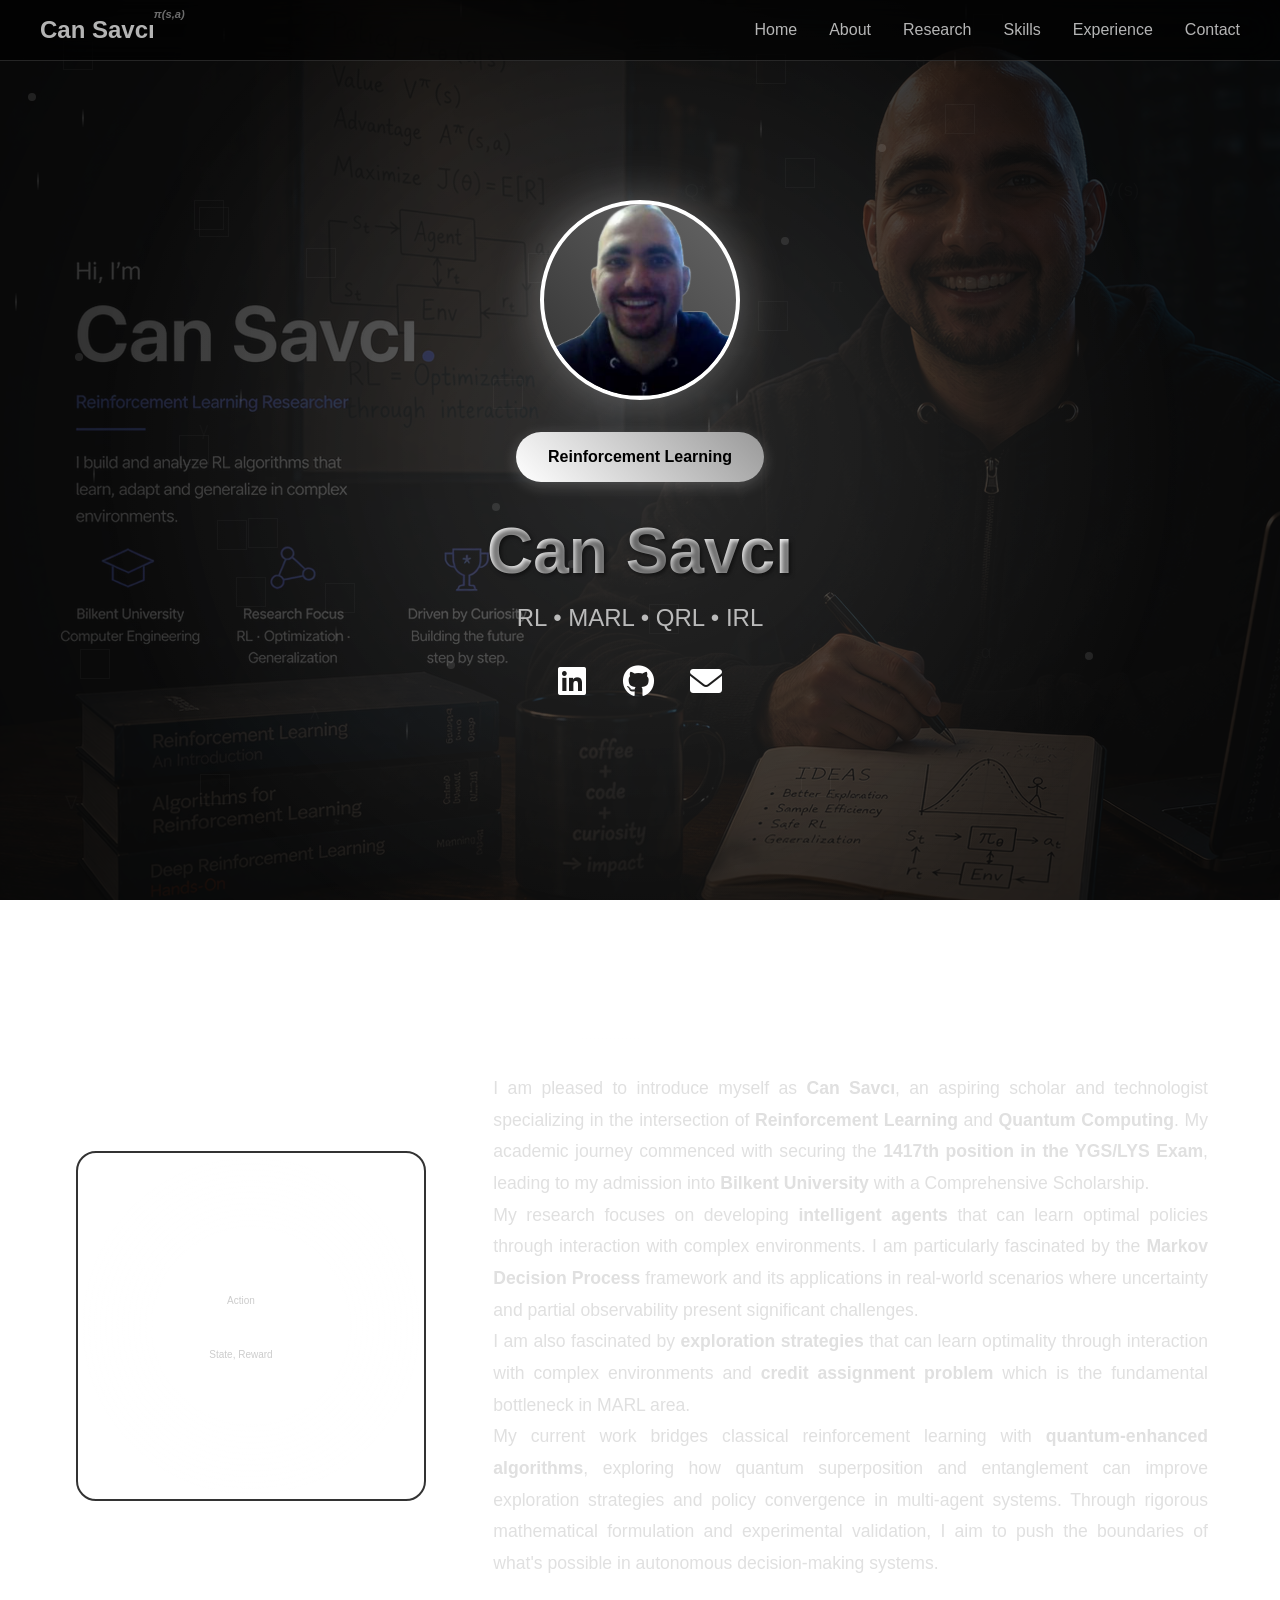
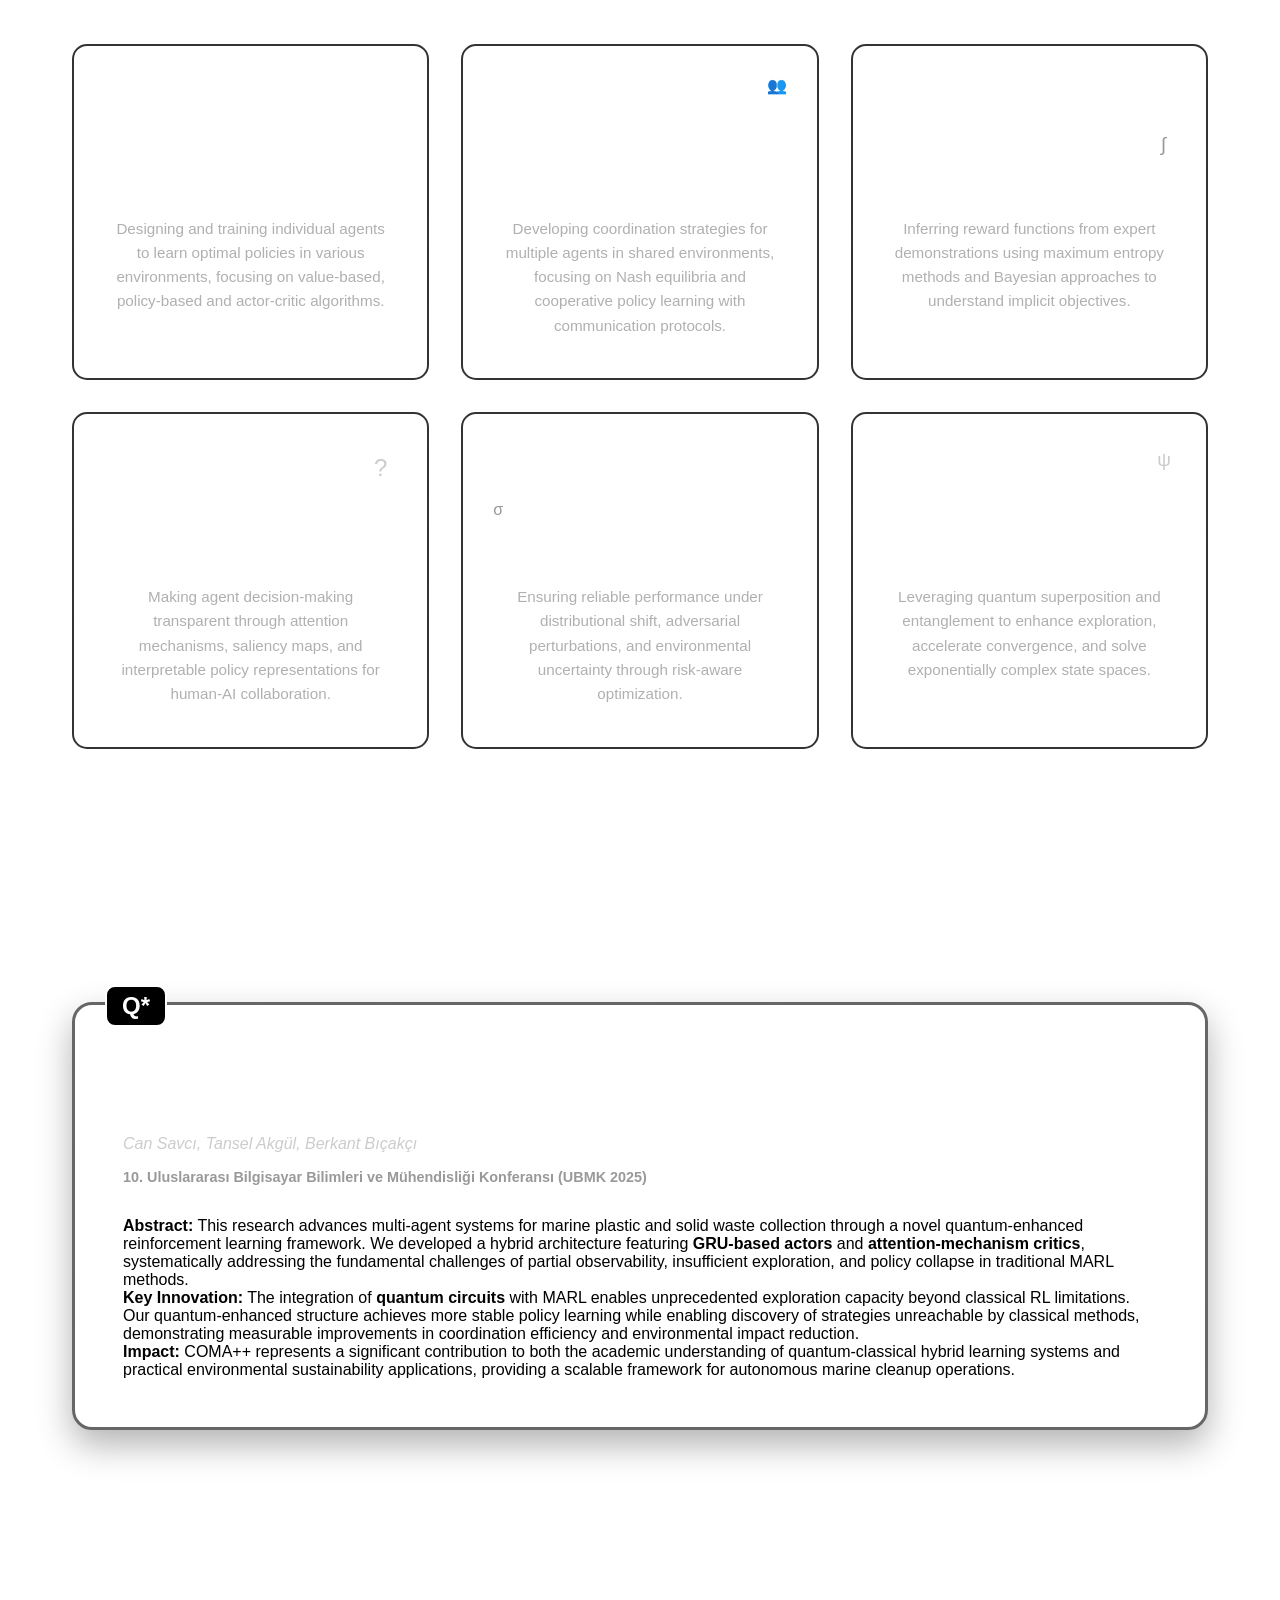
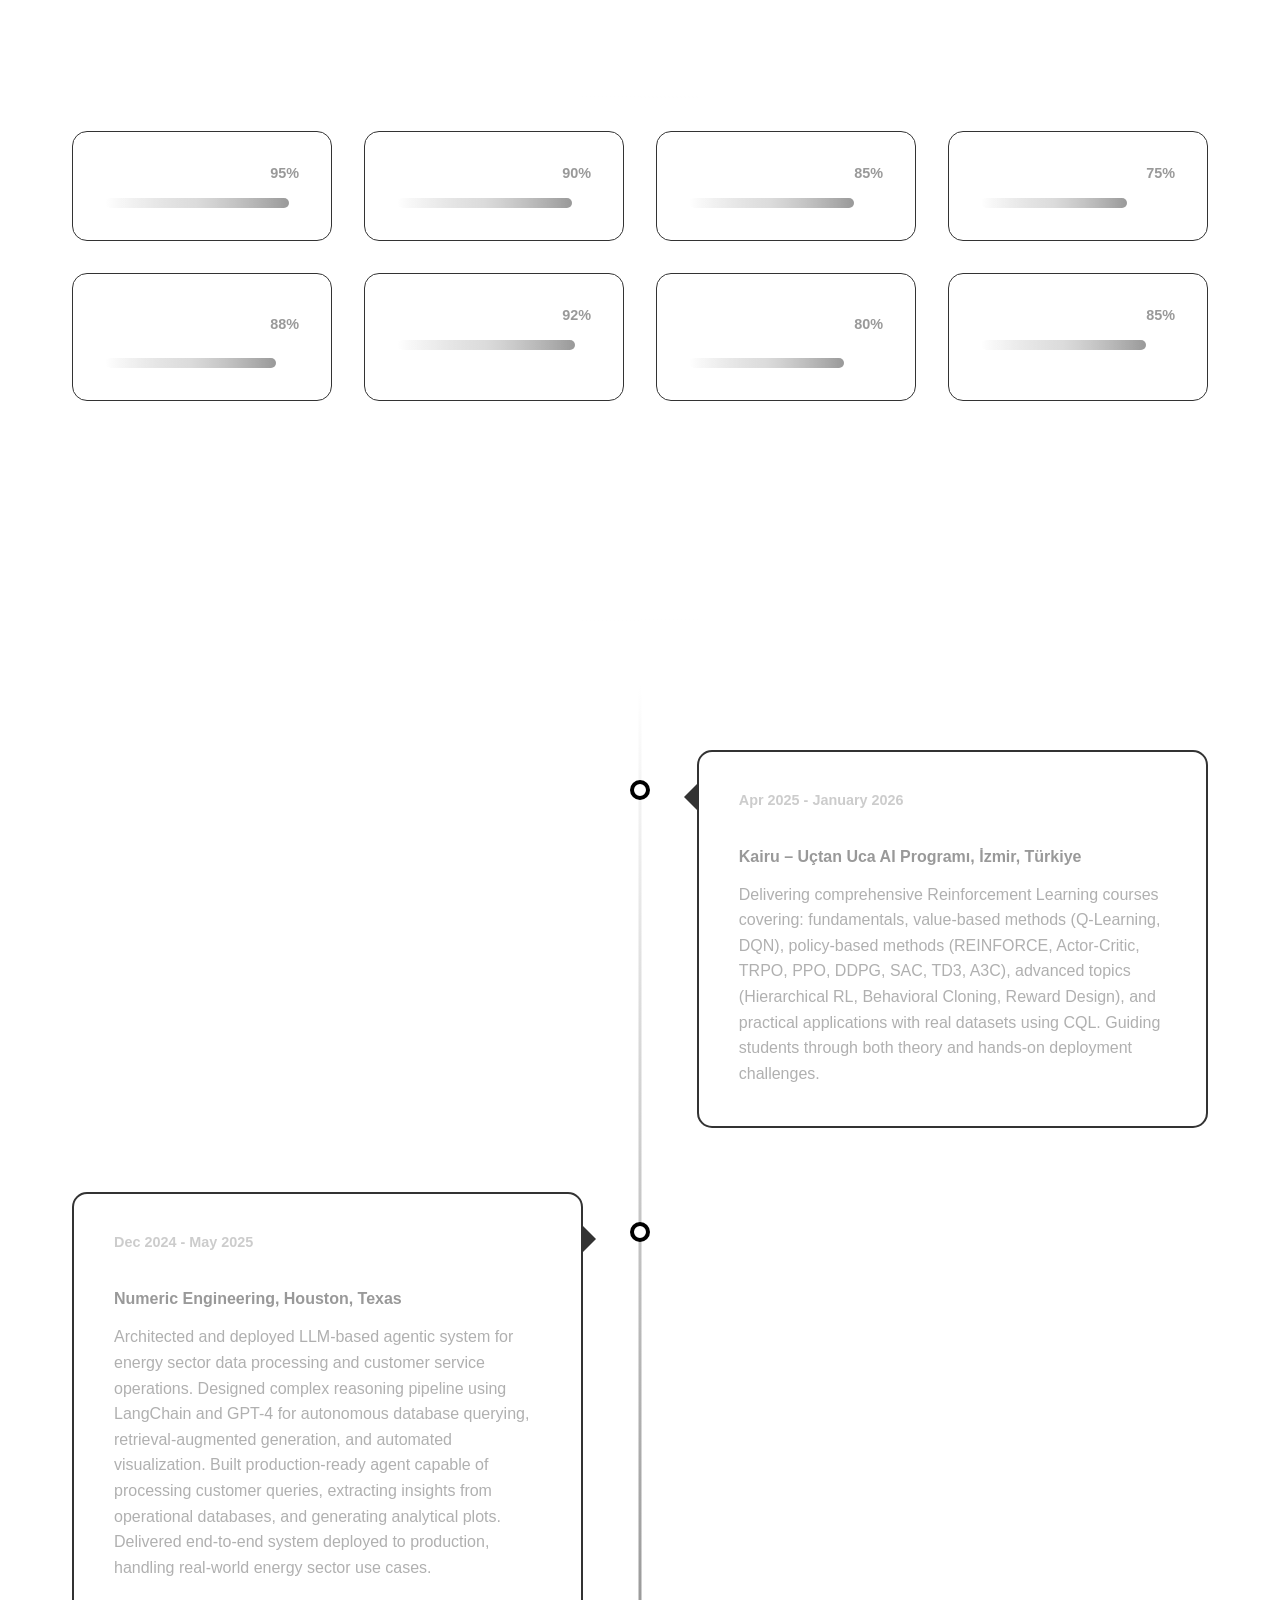
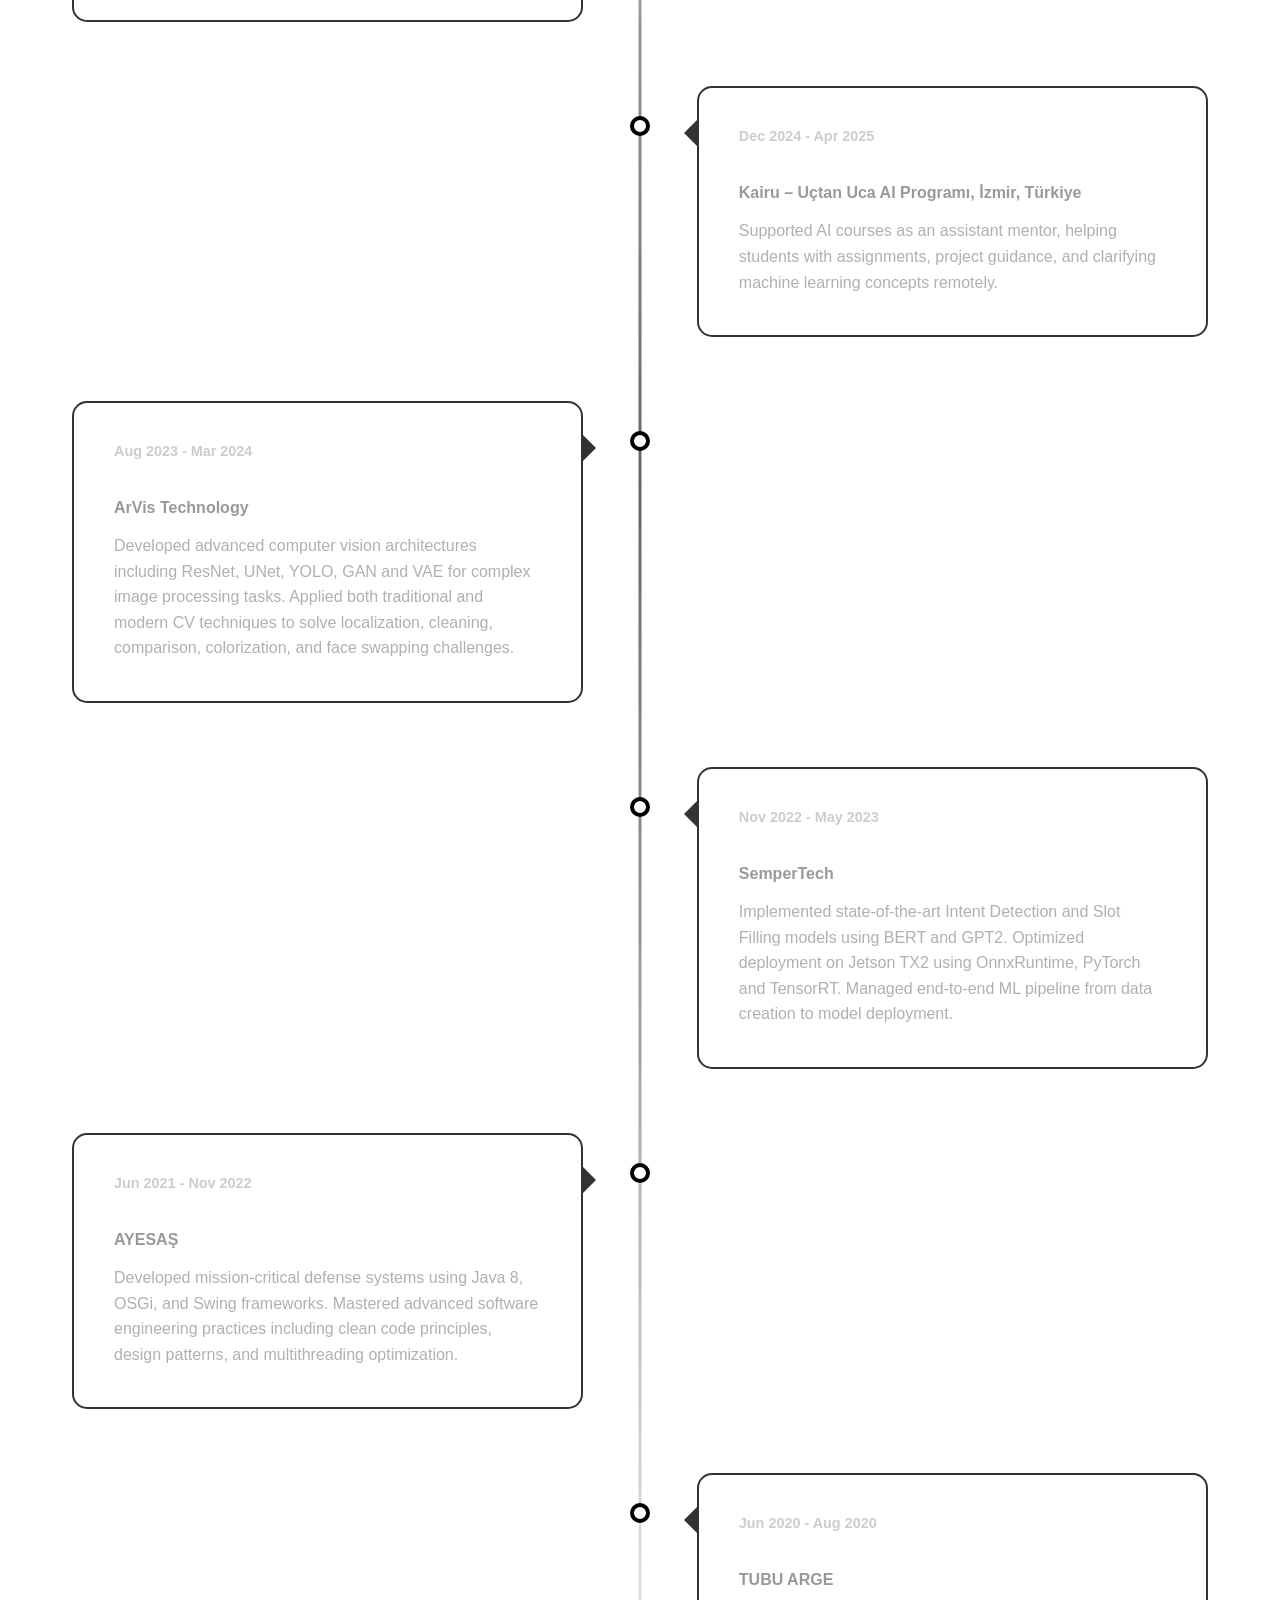
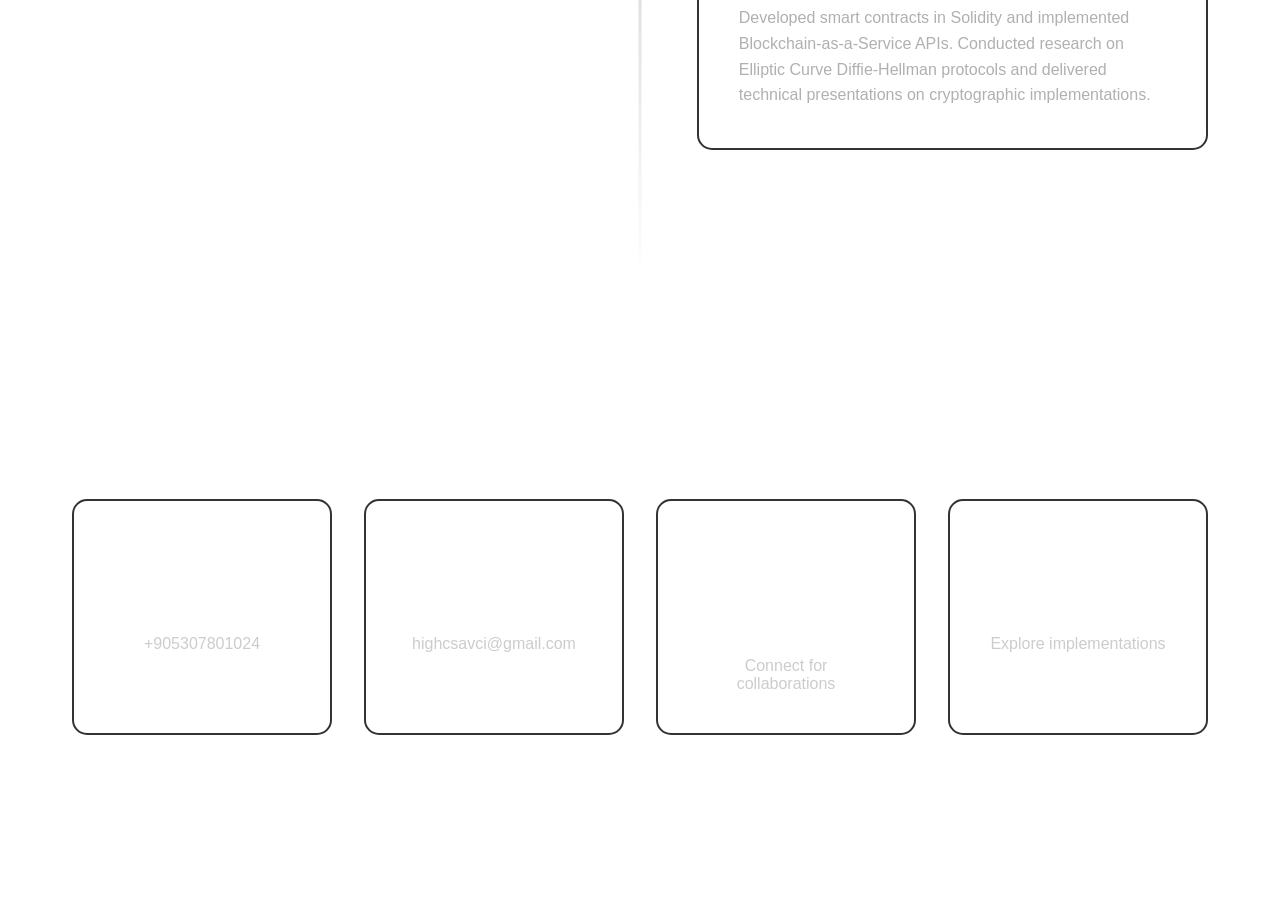
<file: index.html>
<!DOCTYPE html>
<html lang="en">
<head>
    <meta charset="UTF-8">
    <meta name="viewport" content="width=device-width, initial-scale=1.0">
    <title>Can Savcı - Reinforcement Learning Researcher</title>
    <link href="https://cdnjs.cloudflare.com/ajax/libs/font-awesome/6.0.0/css/all.min.css" rel="stylesheet">
    <link rel="stylesheet" href="style.css">
</head>
<body>
    <div class="bg"></div>
    <!-- RL Background Animation -->
    <div class="rl-background" id="rlBg"></div>

    <!-- Navigation -->
    <nav class="nav-bar">
        <div class="nav-content">
            <div class="logo">Can Savcı</div>
            <ul class="nav-links">
                <li><a href="#header">Home</a></li>
                <li><a href="#about">About</a></li>
                <li><a href="#research">Research</a></li>
                <li><a href="#skills">Skills</a></li>
                <li><a href="#experience">Experience</a></li>
                <li><a href="#contact">Contact</a></li>
            </ul>
        </div>
    </nav>

    <!-- Header Section -->
    <section id="header" class="header">
        <div class="hero-content">
            <img class="profile-image" src="images/image.png" alt="Can Savcı">
            <div class="rl-badge">Reinforcement Learning</div>
            <h1 class="hero-title">Can Savcı</h1>
            <p class="hero-subtitle">RL • MARL • QRL • IRL</p>
            <div class="social-links">
                <a href="https://www.linkedin.com/in/can-savci/"><i class="fab fa-linkedin"></i></a>
                <a href="https://github.com/highcansavci"><i class="fab fa-github"></i></a>
                <a href="mailto:highcsavci@gmail.com"><i class="fas fa-envelope"></i></a>
            </div>
        </div>
    </section>

    <!-- About Section -->
    <section id="about" class="section fade-in">
        <h2 class="section-title">Agent Profile</h2>
        <div class="about-content">
            <div class="about-image">
                <div class="rl-diagram">
                    <svg width="300" height="300" viewBox="0 0 300 300">
                        <!-- Agent-Environment Loop -->
                        <circle cx="80" cy="150" r="30" fill="none" stroke="#ffffff" stroke-width="2"/>
                        <text x="80" y="155" text-anchor="middle" fill="#ffffff" font-size="12">Agent</text>
                        
                        <rect x="170" y="120" width="60" height="60" fill="none" stroke="#ffffff" stroke-width="2"/>
                        <text x="200" y="155" text-anchor="middle" fill="#ffffff" font-size="10">Environment</text>
                        
                        <!-- Action Arrow -->
                        <path d="M 110 140 Q 140 130 170 140" fill="none" stroke="#ffffff" stroke-width="2" marker-end="url(#arrowhead)"/>
                        <text x="140" y="128" text-anchor="middle" fill="#cccccc" font-size="10">Action</text>
                        
                        <!-- State/Reward Arrow -->
                        <path d="M 170 160 Q 140 170 110 160" fill="none" stroke="#ffffff" stroke-width="2" marker-end="url(#arrowhead)"/>
                        <text x="140" y="182" text-anchor="middle" fill="#cccccc" font-size="10">State, Reward</text>
                        
                        <!-- Arrow marker definition -->
                        <defs>
                            <marker id="arrowhead" markerWidth="10" markerHeight="7" refX="9" refY="3.5" orient="auto">
                                <polygon points="0 0, 10 3.5, 0 7" fill="#ffffff"/>
                            </marker>
                        </defs>
                    </svg>
                </div>
            </div>
            <div class="about-text">
                <p>I am pleased to introduce myself as <strong>Can Savcı</strong>, an aspiring scholar and technologist specializing in the intersection of <strong>Reinforcement Learning</strong> and <strong>Quantum Computing</strong>. My academic journey commenced with securing the <strong>1417th position in the YGS/LYS Exam</strong>, leading to my admission into <strong>Bilkent University</strong> with a Comprehensive Scholarship.</p>
                
                <p>My research focuses on developing <strong>intelligent agents</strong> that can learn optimal policies through interaction with complex environments. I am particularly fascinated by the <strong>Markov Decision Process</strong> framework and its applications in real-world scenarios where uncertainty and partial observability present significant challenges.</p>

                <p>I am also fascinated by <strong>exploration strategies</strong> that can learn optimality through interaction with complex environments and <strong>credit assignment problem</strong> which is the fundamental bottleneck in MARL area.</p>

                <p>My current work bridges classical reinforcement learning with <strong>quantum-enhanced algorithms</strong>, exploring how quantum superposition and entanglement can improve exploration strategies and policy convergence in multi-agent systems. Through rigorous mathematical formulation and experimental validation, I aim to push the boundaries of what's possible in autonomous decision-making systems.</p>
            </div>
        </div>

        <div class="rl-areas">
            <div class="rl-card">
                <div class="rl-icon sar"><i class="fas fa-robot"></i></div>
                <h3>Single-Agent RL (SARL)</h3>
                <p>Designing and training individual agents to learn optimal policies in various environments, focusing on value-based, policy-based and actor-critic algorithms.</p>
            </div>
            <div class="rl-card">
                <div class="rl-icon marl"><i class="fas fa-project-diagram"></i></div>
                <h3>Multi-Agent RL (MARL)</h3>
                <p>Developing coordination strategies for multiple agents in shared environments, focusing on Nash equilibria and cooperative policy learning with communication protocols.</p>
            </div>
            <div class="rl-card">
                <div class="rl-icon irl"><i class="fas fa-search-plus"></i></div>
                <h3>Inverse RL (IRL)</h3>
                <p>Inferring reward functions from expert demonstrations using maximum entropy methods and Bayesian approaches to understand implicit objectives.</p>
            </div>
            <div class="rl-card">
                <div class="rl-icon explainable"><i class="fas fa-eye"></i></div>
                <h3>Explainable RL</h3>
                <p>Making agent decision-making transparent through attention mechanisms, saliency maps, and interpretable policy representations for human-AI collaboration.</p>
            </div>
            <div class="rl-card">
                <div class="rl-icon robust"><i class="fas fa-shield-alt"></i></div>
                <h3>Robust RL</h3>
                <p>Ensuring reliable performance under distributional shift, adversarial perturbations, and environmental uncertainty through risk-aware optimization.</p>
            </div>
            <div class="rl-card">
                <div class="rl-icon quantum"><i class="fas fa-atom"></i></div>
                <h3>Quantum RL (QRL)</h3>
                <p>Leveraging quantum superposition and entanglement to enhance exploration, accelerate convergence, and solve exponentially complex state spaces.</p>
            </div>
        </div>
    </section>

    <!-- Research Section -->
    <section id="research" class="section fade-in">
        <h2 class="section-title">Featured Research</h2>
        <div class="research-highlight">
            <h3 class="research-title">COMA++: Quantum-Enhanced Communication in Multi-Agent Reinforcement Learning for Marine Debris Collection Optimization</h3>
            <p class="research-authors">Can Savcı, Tansel Akgül, Berkant Bıçakçı</p>
            <p class="research-conference">10. Uluslararası Bilgisayar Bilimleri ve Mühendisliği Konferansı (UBMK 2025)</p>
            
            <p><strong>Abstract:</strong> This research advances multi-agent systems for marine plastic and solid waste collection through a novel quantum-enhanced reinforcement learning framework. We developed a hybrid architecture featuring <strong>GRU-based actors</strong> and <strong>attention-mechanism critics</strong>, systematically addressing the fundamental challenges of partial observability, insufficient exploration, and policy collapse in traditional MARL methods.</p>
            
            <p><strong>Key Innovation:</strong> The integration of <strong>quantum circuits</strong> with MARL enables unprecedented exploration capacity beyond classical RL limitations. Our quantum-enhanced structure achieves more stable policy learning while enabling discovery of strategies unreachable by classical methods, demonstrating measurable improvements in coordination efficiency and environmental impact reduction.</p>
            
            <p><strong>Impact:</strong> COMA++ represents a significant contribution to both the academic understanding of quantum-classical hybrid learning systems and practical environmental sustainability applications, providing a scalable framework for autonomous marine cleanup operations.</p>
        </div>
    </section>

    <!-- Skills Section -->
    <section id="skills" class="section fade-in">
        <h2 class="section-title">Technical Proficiencies</h2>
        <div class="skills-grid">
            <div class="skill-item">
                <div class="skill-name">
                    <span>RL</span>
                    <span class="skill-percentage">95%</span>
                </div>
                <div class="skill-bar">
                    <div class="skill-progress" style="animation-delay: 0.1s; width: 95%"></div>
                </div>
            </div>
            <div class="skill-item">
                <div class="skill-name">
                    <span>IRL</span>
                    <span class="skill-percentage">90%</span>
                </div>
                <div class="skill-bar">
                    <div class="skill-progress" style="animation-delay: 0.2s; width: 90%"></div>
                </div>
            </div>
            <div class="skill-item">
                <div class="skill-name">
                    <span>Multi-Agent RL</span>
                    <span class="skill-percentage">85%</span>
                </div>
                <div class="skill-bar">
                    <div class="skill-progress" style="animation-delay: 0.3s; width: 85%"></div>
                </div>
            </div>
            <div class="skill-item">
                <div class="skill-name">
                    <span>Quantum RL</span>
                    <span class="skill-percentage">75%</span>
                </div>
                <div class="skill-bar">
                    <div class="skill-progress" style="animation-delay: 0.4s; width: 75%"></div>
                </div>
            </div>
            <div class="skill-item">
                <div class="skill-name">
                    <span>Neural Network Architectures</span>
                    <span class="skill-percentage">88%</span>
                </div>
                <div class="skill-bar">
                    <div class="skill-progress" style="animation-delay: 0.5s; width: 88%"></div>
                </div>
            </div>
            <div class="skill-item">
                <div class="skill-name">
                    <span>Python & PyTorch</span>
                    <span class="skill-percentage">92%</span>
                </div>
                <div class="skill-bar">
                    <div class="skill-progress" style="animation-delay: 0.6s; width: 92%"></div>
                </div>
            </div>
            <div class="skill-item">
                <div class="skill-name">
                    <span>Mathematical Optimization</span>
                    <span class="skill-percentage">80%</span>
                </div>
                <div class="skill-bar">
                    <div class="skill-progress" style="animation-delay: 0.7s; width: 80%"></div>
                </div>
            </div>
            <div class="skill-item">
                <div class="skill-name">
                    <span>Computer Vision</span>
                    <span class="skill-percentage">85%</span>
                </div>
                <div class="skill-bar">
                    <div class="skill-progress" style="animation-delay: 0.8s; width: 85%"></div>
                </div>
            </div>
        </div>
    </section>

    <!-- Experience Section -->
    <section id="experience" class="section fade-in">
        <h2 class="section-title">Professional Experience</h2>
        <div class="timeline">
            <div class="timeline-item">
                <div class="timeline-node"></div>
                <div class="timeline-content">
                    <div class="timeline-date">Apr 2025 - January 2026</div>
                    <h3 class="timeline-title">Reinforcement Learning Lecturer</h3>
                    <div class="timeline-company">Kairu – Uçtan Uca AI Programı, İzmir, Türkiye</div>
                    <p class="timeline-description">
                        Delivering comprehensive Reinforcement Learning courses covering:
                        fundamentals, value-based methods (Q-Learning, DQN), policy-based methods (REINFORCE, Actor-Critic, TRPO, PPO, DDPG, SAC, TD3, A3C),
                        advanced topics (Hierarchical RL, Behavioral Cloning, Reward Design), and practical applications with real datasets using CQL.
                        Guiding students through both theory and hands-on deployment challenges.
                    </p>
                </div>
            </div>
            <div class="timeline-item">
                <div class="timeline-node"></div>
                <div class="timeline-content">
                    <div class="timeline-date">Dec 2024 - May 2025</div>
                    <h3 class="timeline-title">AI Engineer</h3>
                    <div class="timeline-company">Numeric Engineering, Houston, Texas</div>
                    <p class="timeline-description">
                        Architected and deployed LLM-based agentic system for energy sector data processing and customer service operations.
                        Designed complex reasoning pipeline using LangChain and GPT-4 for autonomous database querying, retrieval-augmented generation, and automated visualization.
                        Built production-ready agent capable of processing customer queries, extracting insights from operational databases, and generating analytical plots.
                        Delivered end-to-end system deployed to production, handling real-world energy sector use cases.
                    </p>
                </div>
            </div>
            <div class="timeline-item">
                <div class="timeline-node"></div>
                <div class="timeline-content">
                    <div class="timeline-date">Dec 2024 - Apr 2025</div>
                    <h3 class="timeline-title">Assistant AI Mentor</h3>
                    <div class="timeline-company">Kairu – Uçtan Uca AI Programı, İzmir, Türkiye</div>
                    <p class="timeline-description">
                        Supported AI courses as an assistant mentor, helping students with assignments, project guidance, and clarifying machine learning concepts remotely.
                    </p>
                </div>
            </div>
            <div class="timeline-item">
                <div class="timeline-node"></div>
                <div class="timeline-content">
                    <div class="timeline-date">Aug 2023 - Mar 2024</div>
                    <h3 class="timeline-title">Computer Vision Engineer</h3>
                    <div class="timeline-company">ArVis Technology</div>
                    <p class="timeline-description">Developed advanced computer vision architectures including ResNet, UNet, YOLO, GAN and VAE for complex image processing tasks. Applied both traditional and modern CV techniques to solve localization, cleaning, comparison, colorization, and face swapping challenges.</p>
                </div>
            </div>
            <div class="timeline-item">
                <div class="timeline-node"></div>
                <div class="timeline-content">
                    <div class="timeline-date">Nov 2022 - May 2023</div>
                    <h3 class="timeline-title">Machine Learning Engineer</h3>
                    <div class="timeline-company">SemperTech</div>
                    <p class="timeline-description">Implemented state-of-the-art Intent Detection and Slot Filling models using BERT and GPT2. Optimized deployment on Jetson TX2 using OnnxRuntime, PyTorch and TensorRT. Managed end-to-end ML pipeline from data creation to model deployment.</p>
                </div>
            </div>
            <div class="timeline-item">
                <div class="timeline-node"></div>
                <div class="timeline-content">
                    <div class="timeline-date">Jun 2021 - Nov 2022</div>
                    <h3 class="timeline-title">Junior Software Engineer</h3>
                    <div class="timeline-company">AYESAŞ</div>
                    <p class="timeline-description">Developed mission-critical defense systems using Java 8, OSGi, and Swing frameworks. Mastered advanced software engineering practices including clean code principles, design patterns, and multithreading optimization.</p>
                </div>
            </div>
            <div class="timeline-item">
                <div class="timeline-node"></div>
                <div class="timeline-content">
                    <div class="timeline-date">Jun 2020 - Aug 2020</div>
                    <h3 class="timeline-title">Blockchain Research Intern</h3>
                    <div class="timeline-company">TUBU ARGE</div>
                    <p class="timeline-description">Developed smart contracts in Solidity and implemented Blockchain-as-a-Service APIs. Conducted research on Elliptic Curve Diffie-Hellman protocols and delivered technical presentations on cryptographic implementations.</p>
                </div>
            </div>
        </div>
    </section>

    <!-- Contact Section -->
    <section id="contact" class="section fade-in">
        <h2 class="section-title">Initiate Communication Protocol</h2>
        <div class="contact-grid">
            <div class="contact-item">
                <i class="fas fa-phone"></i>
                <h3>Direct Line</h3>
                <p>+905307801024</p>
            </div>
            <div class="contact-item">
                <i class="fas fa-envelope"></i>
                <h3>Electronic Mail</h3>
                <p>highcsavci@gmail.com</p>
            </div>
            <div class="contact-item">
                <i class="fab fa-linkedin"></i>
                <h3>Professional Network</h3>
                <p>Connect for collaborations</p>
            </div>
            <div class="contact-item">
                <i class="fab fa-github"></i>
                <h3>Code Repository</h3>
                <p>Explore implementations</p>
            </div>
        </div>
        <div class="action-buttons">
            <a href="mailto:highcsavci@gmail.com" class="btn">
                <i class="fas fa-paper-plane"></i>
                <span>Collaborate</span>
            </a>
            <a href="images/can_savci_011826.pdf" class="btn">
                <i class="fas fa-file-download"></i>
                <span>Download CV</span>
            </a>
        </div>
    </section>

    <script>
        // RL-specific Background Animation
        function createRLBackground() {
            const container = document.getElementById('rlBg');
            
            // Create agent nodes
            for (let i = 0; i < 8; i++) {
                const agent = document.createElement('div');
                agent.className = 'agent-node';
                agent.style.left = Math.random() * 90 + '%';
                agent.style.top = Math.random() * 90 + '%';
                agent.style.animationDelay = Math.random() * 4 + 's';
                container.appendChild(agent);
            }

            // Create environment grid
            for (let i = 0; i < 20; i++) {
                const grid = document.createElement('div');
                grid.className = 'environment-grid';
                grid.style.left = Math.random() * 95 + '%';
                grid.style.top = Math.random() * 95 + '%';
                grid.style.width = '30px';
                grid.style.height = '30px';
                container.appendChild(grid);
            }

            // Create reward signals
            for (let i = 0; i < 15; i++) {
                const reward = document.createElement('div');
                reward.className = 'reward-signal';
                reward.style.left = Math.random() * 98 + '%';
                reward.style.top = Math.random() * 98 + '%';
                reward.style.animationDelay = Math.random() * 2 + 's';
                container.appendChild(reward);
            }

            // Add mathematical symbols
            const symbols = ['γ', 'α', 'ε', 'π', 'Q*', 'V(s)', '∇', 'θ', 'λ', 'τ'];
            symbols.forEach((symbol, index) => {
                const mathElement = document.createElement('div');
                mathElement.className = 'math-symbols';
                mathElement.textContent = symbol;
                mathElement.style.left = Math.random() * 90 + '%';
                mathElement.style.top = Math.random() * 90 + '%';
                mathElement.style.animationDelay = index * 0.5 + 's';
                container.appendChild(mathElement);
            });
        }

        // Scroll animations
        function handleScrollAnimations() {
            const elements = document.querySelectorAll('.fade-in');
            elements.forEach(element => {
                const elementTop = element.getBoundingClientRect().top;
                const elementVisible = 150;
                
                if (elementTop < window.innerHeight - elementVisible) {
                    element.classList.add('visible');
                }
            });
        }

        // Smooth scrolling for navigation
        document.querySelectorAll('a[href^="#"]').forEach(anchor => {
            anchor.addEventListener('click', function (e) {
                e.preventDefault();
                const target = document.querySelector(this.getAttribute('href'));
                if (target) {
                    target.scrollIntoView({
                        behavior: 'smooth',
                        block: 'start'
                    });
                }
            });
        });

        // Navigation background opacity on scroll
        window.addEventListener('scroll', () => {
            const navbar = document.querySelector('.nav-bar');
            if (window.scrollY > 50) {
                navbar.style.background = 'rgba(0, 0, 0, 0.98)';
            } else {
                navbar.style.background = 'rgba(0, 0, 0, 0.95)';
            }
            handleScrollAnimations();
        });

        // Initialize everything when page loads
        document.addEventListener('DOMContentLoaded', function() {
            createRLBackground();
            handleScrollAnimations();
            
            // Add click effects to buttons
            document.querySelectorAll('.btn').forEach(btn => {
                btn.addEventListener('click', function(e) {
                    const ripple = document.createElement('span');
                    ripple.style.position = 'absolute';
                    ripple.style.borderRadius = '50%';
                    ripple.style.background = 'rgba(255, 255, 255, 0.6)';
                    ripple.style.transform = 'scale(0)';
                    ripple.style.animation = 'ripple 0.6s linear';
                    ripple.style.left = (e.clientX - e.target.offsetLeft) + 'px';
                    ripple.style.top = (e.clientY - e.target.offsetTop) + 'px';
                    this.appendChild(ripple);
                    
                    setTimeout(() => {
                        ripple.remove();
                    }, 600);
                });
            });
        });

        // Add ripple animation
        const style = document.createElement('style');
        style.textContent = `
            @keyframes ripple {
                to {
                    transform: scale(4);
                    opacity: 0;
                }
            }
        `;
        document.head.appendChild(style);
    </script>
</body>
</html>
</file>
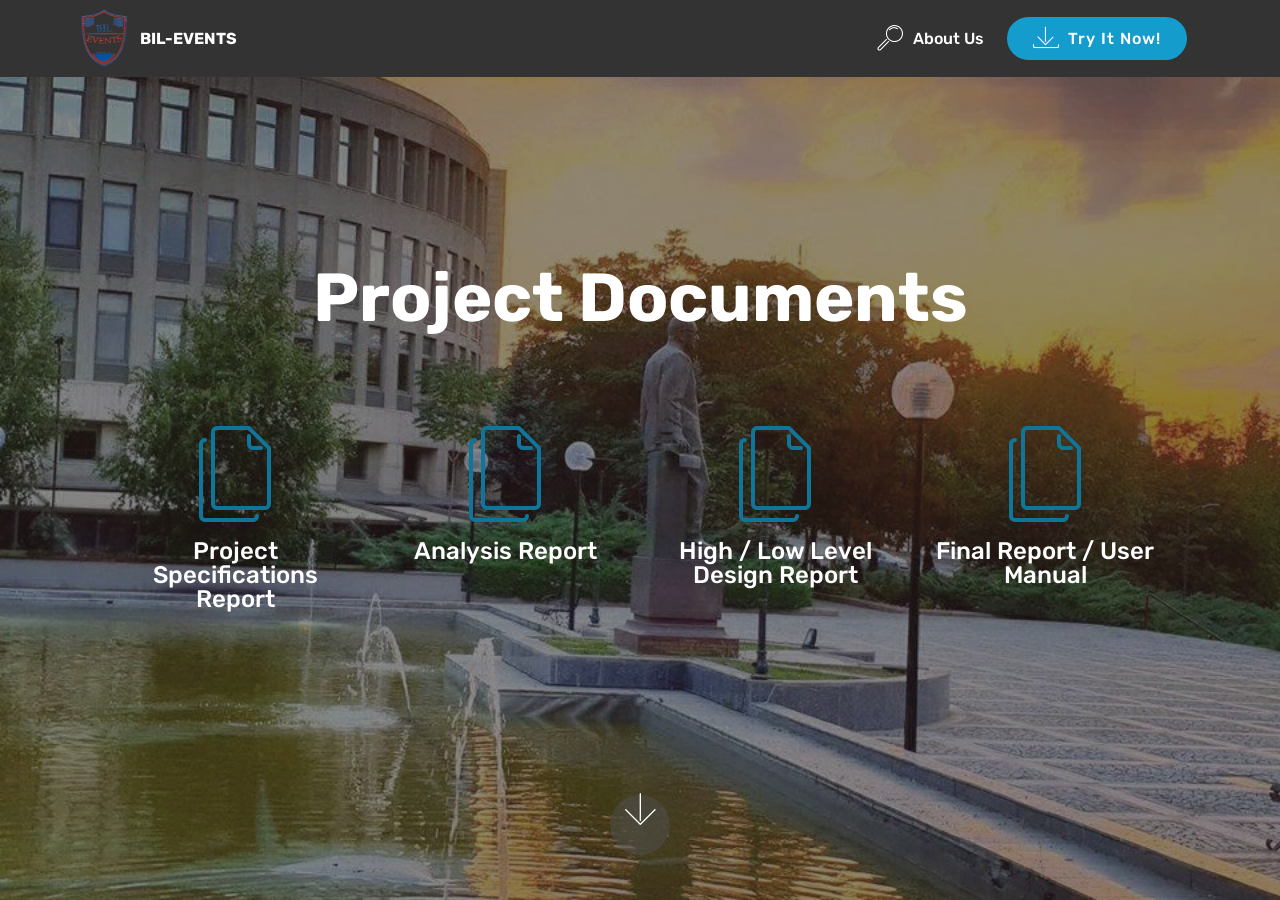
<file: page1.html>
<!DOCTYPE html>
<html  >
<head>
  <!-- Site made with Mobirise Website Builder v4.12.1, https://mobirise.com -->
  <meta charset="UTF-8">
  <meta http-equiv="X-UA-Compatible" content="IE=edge">
  <meta name="generator" content="Mobirise v4.12.1, mobirise.com">
  <meta name="viewport" content="width=device-width, initial-scale=1, minimum-scale=1">
  <link rel="shortcut icon" href="assets/images/logotrans-122x156.png" type="image/x-icon">
  <meta name="description" content="Website Maker Description">
  
  <title>Project Documents</title>
  <link rel="stylesheet" href="assets/web/assets/mobirise-icons/mobirise-icons.css">
  <link rel="stylesheet" href="assets/bootstrap/css/bootstrap.min.css">
  <link rel="stylesheet" href="assets/bootstrap/css/bootstrap-grid.min.css">
  <link rel="stylesheet" href="assets/bootstrap/css/bootstrap-reboot.min.css">
  <link rel="stylesheet" href="assets/tether/tether.min.css">
  <link rel="stylesheet" href="assets/dropdown/css/style.css">
  <link rel="stylesheet" href="assets/theme/css/style.css">
  <link rel="preload" as="style" href="assets/mobirise/css/mbr-additional.css"><link rel="stylesheet" href="assets/mobirise/css/mbr-additional.css" type="text/css">
  
  
  
</head>
<body>
  <section class="menu cid-qTkzRZLJNu" once="menu" id="menu1-a">

    

    <nav class="navbar navbar-expand beta-menu navbar-dropdown align-items-center navbar-fixed-top navbar-toggleable-sm">
        <button class="navbar-toggler navbar-toggler-right" type="button" data-toggle="collapse" data-target="#navbarSupportedContent" aria-controls="navbarSupportedContent" aria-expanded="false" aria-label="Toggle navigation">
            <div class="hamburger">
                <span></span>
                <span></span>
                <span></span>
                <span></span>
            </div>
        </button>
        <div class="menu-logo">
            <div class="navbar-brand">
                <span class="navbar-logo">
                    <a href="https://mobirise.com">
                         <img src="assets/images/logotrans-122x156.png" alt="Mobirise" title="" style="height: 3.8rem;">
                    </a>
                </span>
                <span class="navbar-caption-wrap"><a class="navbar-caption text-white display-4" href="index.html">
                        BIL-EVENTS</a></span>
            </div>
        </div>
        <div class="collapse navbar-collapse" id="navbarSupportedContent">
            <ul class="navbar-nav nav-dropdown" data-app-modern-menu="true"><li class="nav-item">
                    <a class="nav-link link text-white display-4" href="page3.html">
                        <span class="mbri-search mbr-iconfont mbr-iconfont-btn"></span>
                        About Us
                    </a>
                </li></ul>
            <div class="navbar-buttons mbr-section-btn"><a class="btn btn-sm btn-primary display-4" href="https://mobirise.com">
                    <span class="mbri-save mbr-iconfont mbr-iconfont-btn "></span>
                    Try It Now!
                </a></div>
        </div>
    </nav>
</section>

<section class="engine"><a href="https://mobirise.info/x">css templates</a></section><section class="header12 cid-rR4bqRkRxp mbr-fullscreen mbr-parallax-background" id="header12-f">

    

    <div class="mbr-overlay" style="opacity: 0.5; background-color: rgb(35, 35, 35);">
    </div>

    <div class="container  ">
            <div class="media-container">
                <div class="col-md-12 align-center">
                    <h1 class="mbr-section-title pb-3 mbr-white mbr-bold mbr-fonts-style display-1">Project Documents<br></h1>
                    
                    

                    <div class="icons-media-container mbr-white">
                        <div class="card col-12 col-md-6 col-lg-3">
                            <div class="icon-block">
                            <a href="assets/files/Specifications Report.pdf" target="_blank">
                                <span class="mbr-iconfont mbri-pages" style="color: rgb(15, 118, 153); fill: rgb(15, 118, 153);"></span>
                            </a>
                            </div>
                            <h5 class="mbr-fonts-style display-5">Project Specifications Report</h5>
                        </div>

                        <div class="card col-12 col-md-6 col-lg-3">
                            <div class="icon-block">
                                <a href="assets/files/Analiz report.pdf" target="_blank">
                                    <span class="mbr-iconfont mbri-pages" style="color: rgb(15, 118, 153); fill: rgb(15, 118, 153);"></span>
                                </a>
                            </div>
                            <h5 class="mbr-fonts-style display-5">Analysis Report</h5>
                        </div>

                        <div class="card col-12 col-md-6 col-lg-3">
                            <div class="icon-block">
                                <a href="page2.html">
                                    <span class="mbr-iconfont mbri-pages" style="color: rgb(15, 118, 153); fill: rgb(15, 118, 153);"></span>
                                </a>
                            </div>
                            <h5 class="mbr-fonts-style display-5">High / Low Level Design Report</h5>
                        </div>

                        <div class="card col-12 col-md-6 col-lg-3">
                            <div class="icon-block">
                                <a href="page4.html">
                                    <span class="mbr-iconfont mbri-pages" style="color: rgb(15, 118, 153); fill: rgb(15, 118, 153);"></span>
                                </a>
                            </div>
                            <h5 class="mbr-fonts-style display-5">Final Report / User Manual<br><br></h5>
                        </div>
                    </div>
                </div>
            </div>
    </div>

    <div class="mbr-arrow hidden-sm-down" aria-hidden="true">
        <a href="#next">
            <i class="mbri-down mbr-iconfont"></i>
        </a>
    </div>
</section>


  <script src="assets/web/assets/jquery/jquery.min.js"></script>
  <script src="assets/popper/popper.min.js"></script>
  <script src="assets/bootstrap/js/bootstrap.min.js"></script>
  <script src="assets/tether/tether.min.js"></script>
  <script src="assets/dropdown/js/nav-dropdown.js"></script>
  <script src="assets/dropdown/js/navbar-dropdown.js"></script>
  <script src="assets/touchswipe/jquery.touch-swipe.min.js"></script>
  <script src="assets/vimeoplayer/jquery.mb.vimeo_player.js"></script>
  <script src="assets/parallax/jarallax.min.js"></script>
  <script src="assets/smoothscroll/smooth-scroll.js"></script>
  <script src="assets/theme/js/script.js"></script>
  
  
</body>
</html>
</file>
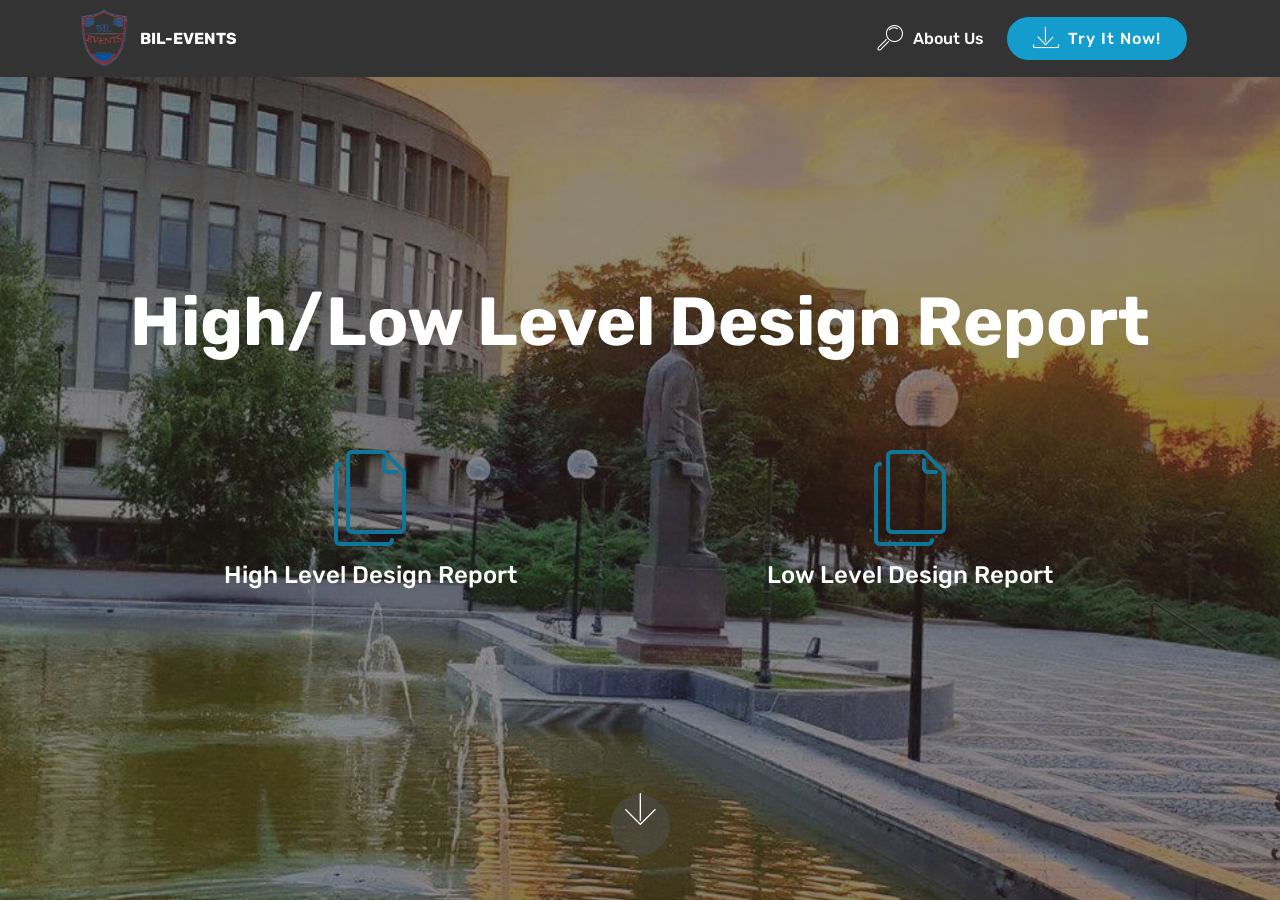
<file: page2.html>
<!DOCTYPE html>
<html  >
<head>
  <!-- Site made with Mobirise Website Builder v4.12.1, https://mobirise.com -->
  <meta charset="UTF-8">
  <meta http-equiv="X-UA-Compatible" content="IE=edge">
  <meta name="generator" content="Mobirise v4.12.1, mobirise.com">
  <meta name="viewport" content="width=device-width, initial-scale=1, minimum-scale=1">
  <link rel="shortcut icon" href="assets/images/logotrans-122x156.png" type="image/x-icon">
  <meta name="description" content="Website Maker Description">
  
  <title>High / Low Level Design Report</title>
  <link rel="stylesheet" href="assets/web/assets/mobirise-icons/mobirise-icons.css">
  <link rel="stylesheet" href="assets/bootstrap/css/bootstrap.min.css">
  <link rel="stylesheet" href="assets/bootstrap/css/bootstrap-grid.min.css">
  <link rel="stylesheet" href="assets/bootstrap/css/bootstrap-reboot.min.css">
  <link rel="stylesheet" href="assets/tether/tether.min.css">
  <link rel="stylesheet" href="assets/dropdown/css/style.css">
  <link rel="stylesheet" href="assets/theme/css/style.css">
  <link rel="preload" as="style" href="assets/mobirise/css/mbr-additional.css"><link rel="stylesheet" href="assets/mobirise/css/mbr-additional.css" type="text/css">
  
  
  
</head>
<body>
  <section class="menu cid-rR4m1d2ZQ0" once="menu" id="menu1-h">

    

    <nav class="navbar navbar-expand beta-menu navbar-dropdown align-items-center navbar-fixed-top navbar-toggleable-sm">
        <button class="navbar-toggler navbar-toggler-right" type="button" data-toggle="collapse" data-target="#navbarSupportedContent" aria-controls="navbarSupportedContent" aria-expanded="false" aria-label="Toggle navigation">
            <div class="hamburger">
                <span></span>
                <span></span>
                <span></span>
                <span></span>
            </div>
        </button>
        <div class="menu-logo">
            <div class="navbar-brand">
                <span class="navbar-logo">
                    <a href="https://mobirise.com">
                         <img src="assets/images/logotrans-122x156.png" alt="Mobirise" title="" style="height: 3.8rem;">
                    </a>
                </span>
                <span class="navbar-caption-wrap"><a class="navbar-caption text-white display-4" href="index.html">
                        BIL-EVENTS</a></span>
            </div>
        </div>
        <div class="collapse navbar-collapse" id="navbarSupportedContent">
            <ul class="navbar-nav nav-dropdown" data-app-modern-menu="true"><li class="nav-item">
                    <a class="nav-link link text-white display-4" href="page3.html">
                        <span class="mbri-search mbr-iconfont mbr-iconfont-btn"></span>
                        About Us
                    </a>
                </li></ul>
            <div class="navbar-buttons mbr-section-btn"><a class="btn btn-sm btn-primary display-4" href="https://mobirise.com">
                    <span class="mbri-save mbr-iconfont mbr-iconfont-btn "></span>
                    Try It Now!
                </a></div>
        </div>
    </nav>
</section>

<section class="engine"><a href="https://mobirise.info">Mobirise</a></section><section class="header12 cid-rR4m1e5M8h mbr-fullscreen mbr-parallax-background" id="header12-i">

    

    <div class="mbr-overlay" style="opacity: 0.5; background-color: rgb(35, 35, 35);">
    </div>

    <div class="container  ">
            <div class="media-container">
                <div class="col-md-12 align-center">
                    <h1 class="mbr-section-title pb-3 mbr-white mbr-bold mbr-fonts-style display-1">High/Low Level Design Report<br></h1>
                    
                    

                    <div class="icons-media-container mbr-white">
                        <div class="card col-12 col-md-6">
                            <div class="icon-block">
                            <a href="assets/files/High%20level%20report.pdf" target="_blank">
                                <span class="mbr-iconfont mbri-pages" style="color: rgb(15, 118, 153); fill: rgb(15, 118, 153);"></span>
                            </a>
                            </div>
                            <h5 class="mbr-fonts-style display-5">High Level Design Report</h5>
                        </div>

                        <div class="card col-12 col-md-6">
                            <div class="icon-block">
                                <a href="assets/files/cs492 - Low Level Design.pdf" target="_blank">
                                    <span class="mbr-iconfont mbri-pages" style="color: rgb(15, 118, 153); fill: rgb(15, 118, 153);"></span>
                                </a>
                            </div>
                            <h5 class="mbr-fonts-style display-5">Low Level Design Report</h5>
                        </div>

                        

                        
                    </div>
                </div>
            </div>
    </div>

    <div class="mbr-arrow hidden-sm-down" aria-hidden="true">
        <a href="#next">
            <i class="mbri-down mbr-iconfont"></i>
        </a>
    </div>
</section>


  <script src="assets/web/assets/jquery/jquery.min.js"></script>
  <script src="assets/popper/popper.min.js"></script>
  <script src="assets/bootstrap/js/bootstrap.min.js"></script>
  <script src="assets/tether/tether.min.js"></script>
  <script src="assets/dropdown/js/nav-dropdown.js"></script>
  <script src="assets/dropdown/js/navbar-dropdown.js"></script>
  <script src="assets/touchswipe/jquery.touch-swipe.min.js"></script>
  <script src="assets/vimeoplayer/jquery.mb.vimeo_player.js"></script>
  <script src="assets/parallax/jarallax.min.js"></script>
  <script src="assets/smoothscroll/smooth-scroll.js"></script>
  <script src="assets/theme/js/script.js"></script>
  
  
</body>
</html>
</file>
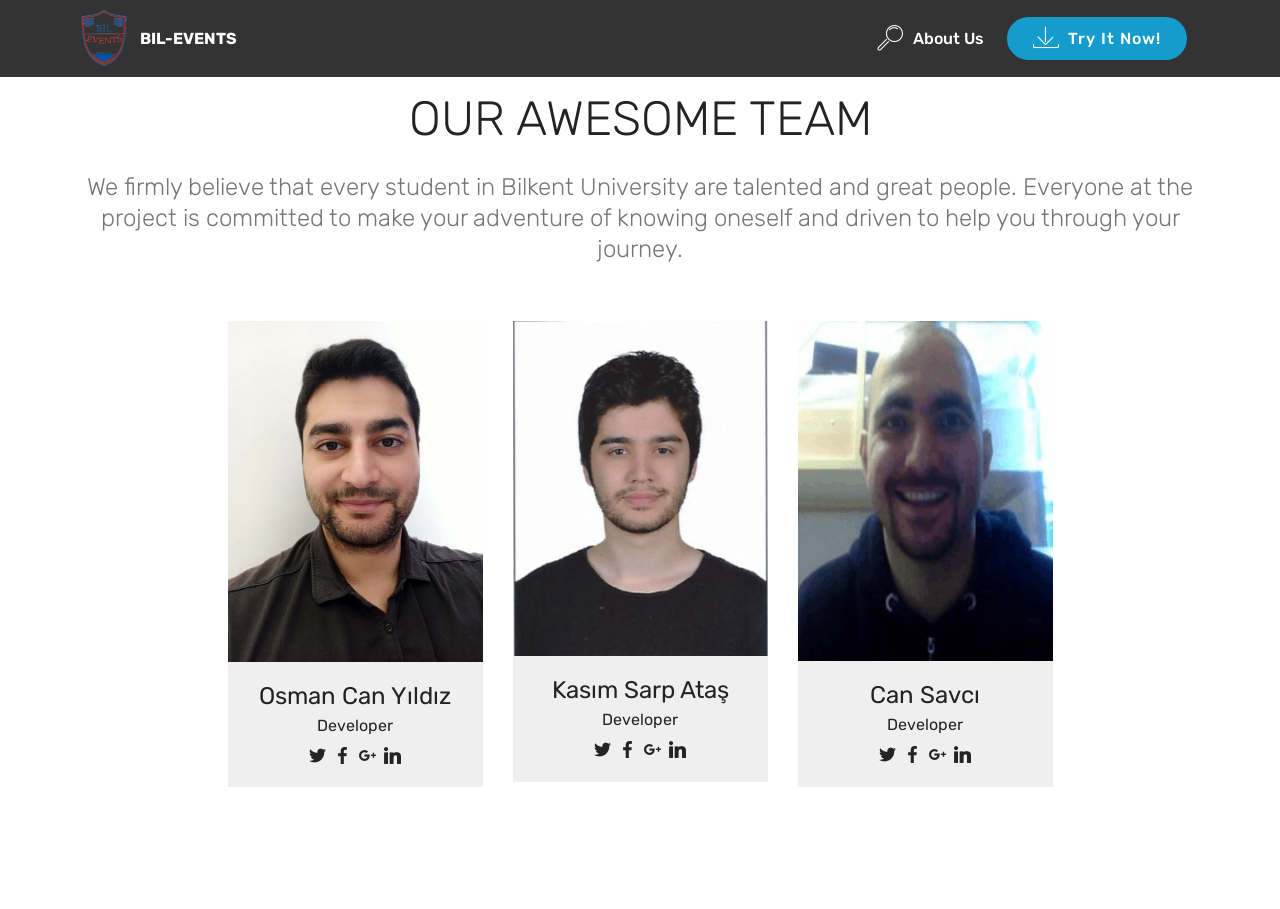
<file: page3.html>
<!DOCTYPE html>
<html  >
<head>
  <!-- Site made with Mobirise Website Builder v4.12.1, https://mobirise.com -->
  <meta charset="UTF-8">
  <meta http-equiv="X-UA-Compatible" content="IE=edge">
  <meta name="generator" content="Mobirise v4.12.1, mobirise.com">
  <meta name="viewport" content="width=device-width, initial-scale=1, minimum-scale=1">
  <link rel="shortcut icon" href="assets/images/logotrans-122x156.png" type="image/x-icon">
  <meta name="description" content="Web Generator Description">
  
  <title>About Us</title>
  <link rel="stylesheet" href="assets/web/assets/mobirise-icons/mobirise-icons.css">
  <link rel="stylesheet" href="assets/bootstrap/css/bootstrap.min.css">
  <link rel="stylesheet" href="assets/bootstrap/css/bootstrap-grid.min.css">
  <link rel="stylesheet" href="assets/bootstrap/css/bootstrap-reboot.min.css">
  <link rel="stylesheet" href="assets/tether/tether.min.css">
  <link rel="stylesheet" href="assets/dropdown/css/style.css">
  <link rel="stylesheet" href="assets/socicon/css/styles.css">
  <link rel="stylesheet" href="assets/theme/css/style.css">
  <link rel="preload" as="style" href="assets/mobirise/css/mbr-additional.css"><link rel="stylesheet" href="assets/mobirise/css/mbr-additional.css" type="text/css">
  
  
  
</head>
<body>
  <section class="menu cid-qTkzRZLJNu" once="menu" id="menu1-8">

    

    <nav class="navbar navbar-expand beta-menu navbar-dropdown align-items-center navbar-fixed-top navbar-toggleable-sm">
        <button class="navbar-toggler navbar-toggler-right" type="button" data-toggle="collapse" data-target="#navbarSupportedContent" aria-controls="navbarSupportedContent" aria-expanded="false" aria-label="Toggle navigation">
            <div class="hamburger">
                <span></span>
                <span></span>
                <span></span>
                <span></span>
            </div>
        </button>
        <div class="menu-logo">
            <div class="navbar-brand">
                <span class="navbar-logo">
                    <a href="https://mobirise.com">
                         <img src="assets/images/logotrans-122x156.png" alt="Mobirise" title="" style="height: 3.8rem;">
                    </a>
                </span>
                <span class="navbar-caption-wrap"><a class="navbar-caption text-white display-4" href="index.html">
                        BIL-EVENTS</a></span>
            </div>
        </div>
        <div class="collapse navbar-collapse" id="navbarSupportedContent">
            <ul class="navbar-nav nav-dropdown" data-app-modern-menu="true"><li class="nav-item">
                    <a class="nav-link link text-white display-4" href="page3.html">
                        <span class="mbri-search mbr-iconfont mbr-iconfont-btn"></span>
                        About Us
                    </a>
                </li></ul>
            <div class="navbar-buttons mbr-section-btn"><a class="btn btn-sm btn-primary display-4" href="https://mobirise.com">
                    <span class="mbri-save mbr-iconfont mbr-iconfont-btn "></span>
                    Try It Now!
                </a></div>
        </div>
    </nav>
</section>

<section class="engine"><a href="https://mobirise.info/s">free bootstrap theme</a></section><section class="team1 cid-rR42MbrcNC" id="team1-9">
    
    
    
    <div class="container align-center">
        <h2 class="pb-3 mbr-fonts-style mbr-section-title display-2">
            OUR AWESOME TEAM
        </h2>
        <h3 class="pb-5 mbr-section-subtitle mbr-fonts-style mbr-light display-5">We firmly believe that every student in Bilkent University are talented and great people. Everyone at the project is committed to make your adventure of knowing oneself and driven to help you through your journey.</h3>
        <div class="row media-row">
            
        <div class="team-item col-lg-3 col-md-6">
                <div class="item-image">
                    <img src="assets/images/osmancan-510x681.jpg" alt="" title="">
                </div>
                <div class="item-caption py-3">
                    <div class="item-name px-2">
                        <p class="mbr-fonts-style display-5">Osman Can Yıldız</p>
                    </div>
                    <div class="item-role px-2">
                        <p>Developer</p>
                    </div>
                    <div class="item-social pt-2">
                        <a href="https://twitter.com/mobirise" target="_blank">
                            <span class="p-1 socicon-twitter socicon mbr-iconfont mbr-iconfont-social"></span>
                        </a>
                        <a href="https://www.facebook.com/pages/Mobirise/1616226671953247" target="_blank">
                            <span class="p-1 socicon-facebook socicon mbr-iconfont mbr-iconfont-social"></span>
                        </a>
                        <a href="https://plus.google.com/u/0/+Mobirise" target="_blank">
                            <span class="p-1 socicon-googleplus socicon mbr-iconfont mbr-iconfont-social"></span>
                        </a>
                        <a href="https://www.linkedin.com/in/mobirise" target="_blank">
                            <span class="p-1 socicon-linkedin socicon mbr-iconfont mbr-iconfont-social"></span>
                        </a>
                        <a href="https://www.instagram.com/mobirise/" target="_blank">
                            
                        </a>
                        <a href="https://www.youtube.com/channel/UCt_tncVAetpK5JeM8L-8jyw" target="_blank">    
                            
                        </a>
                    </div>
                </div>
            </div><div class="team-item col-lg-3 col-md-6">
                <div class="item-image">
                    <img src="assets/images/sarp-335x440.jpg" alt="" title="">
                </div>
                <div class="item-caption py-3">
                    <div class="item-name px-2">
                        <p class="mbr-fonts-style display-5">Kasım Sarp Ataş</p>
                    </div>
                    <div class="item-role px-2">
                        <p>Developer</p>
                    </div>
                    <div class="item-social pt-2">
                        <a href="https://twitter.com/mobirise" target="_blank">
                            <span class="p-1 socicon-twitter socicon mbr-iconfont mbr-iconfont-social"></span>
                        </a>
                        <a href="https://www.facebook.com/pages/Mobirise/1616226671953247" target="_blank">
                            <span class="p-1 socicon-facebook socicon mbr-iconfont mbr-iconfont-social"></span>
                        </a>
                        <a href="https://plus.google.com/u/0/+Mobirise" target="_blank">
                            <span class="p-1 socicon-googleplus socicon mbr-iconfont mbr-iconfont-social"></span>
                        </a>
                        <a href="https://www.linkedin.com/in/mobirise" target="_blank">
                            <span class="p-1 socicon-linkedin socicon mbr-iconfont mbr-iconfont-social"></span>
                        </a>
                        <a href="https://www.instagram.com/mobirise/" target="_blank">
                            
                        </a>
                        <a href="https://www.youtube.com/channel/UCt_tncVAetpK5JeM8L-8jyw" target="_blank">    
                            
                        </a>
                    </div>
                </div>
            </div><div class="team-item col-lg-3 col-md-6">
                <div class="item-image">
                    <img src="assets/images/output-onlinepngtools-1-300x400.png" alt="" title="">
                </div>
                <div class="item-caption py-3">
                    <div class="item-name px-2">
                        <p class="mbr-fonts-style display-5">
                           Can Savcı</p>
                    </div>
                    <div class="item-role px-2">
                        <p>Developer</p>
                    </div>
                    <div class="item-social pt-2">
                        <a href="https://twitter.com/mobirise" target="_blank">
                            <span class="p-1 socicon-twitter socicon mbr-iconfont mbr-iconfont-social"></span>
                        </a>
                        <a href="https://www.facebook.com/pages/Mobirise/1616226671953247" target="_blank">
                            <span class="p-1 socicon-facebook socicon mbr-iconfont mbr-iconfont-social"></span>
                        </a>
                        <a href="https://plus.google.com/u/0/+Mobirise" target="_blank">
                            <span class="p-1 socicon-googleplus socicon mbr-iconfont mbr-iconfont-social"></span>
                        </a>
                        <a href="https://www.linkedin.com/in/mobirise" target="_blank">
                            <span class="p-1 socicon-linkedin socicon mbr-iconfont mbr-iconfont-social"></span>
                        </a>
                        <a href="https://www.instagram.com/mobirise/" target="_blank">
                            
                        </a>
                        <a href="https://www.youtube.com/channel/UCt_tncVAetpK5JeM8L-8jyw" target="_blank">    
                            
                        </a>
                    </div>
                </div>
            </div></div>    
    </div>
</section>


  <script src="assets/web/assets/jquery/jquery.min.js"></script>
  <script src="assets/popper/popper.min.js"></script>
  <script src="assets/bootstrap/js/bootstrap.min.js"></script>
  <script src="assets/tether/tether.min.js"></script>
  <script src="assets/smoothscroll/smooth-scroll.js"></script>
  <script src="assets/dropdown/js/nav-dropdown.js"></script>
  <script src="assets/dropdown/js/navbar-dropdown.js"></script>
  <script src="assets/touchswipe/jquery.touch-swipe.min.js"></script>
  <script src="assets/theme/js/script.js"></script>
  
  
</body>
</html>
</file>
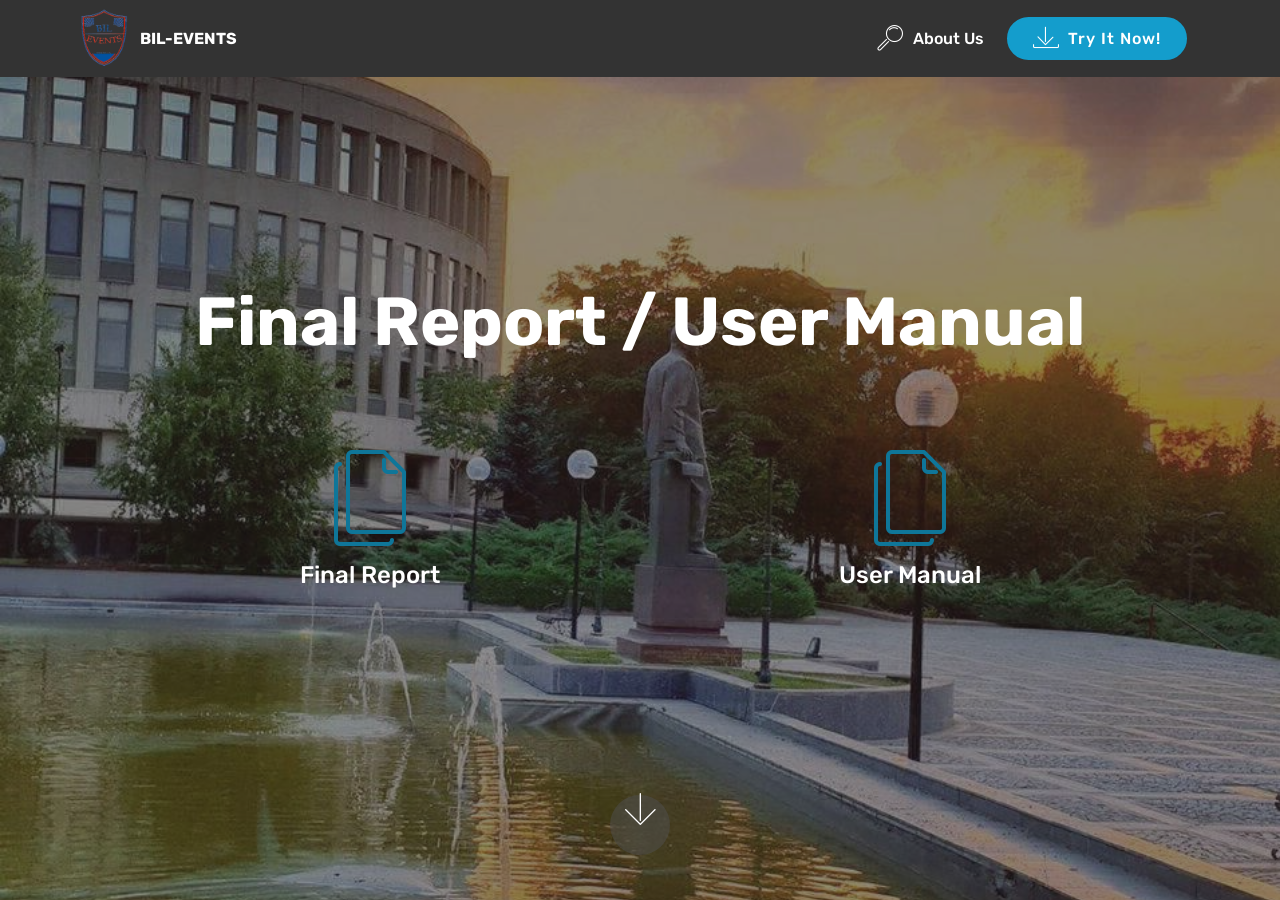
<file: page4.html>
<!DOCTYPE html>
<html  >
<head>
  <!-- Site made with Mobirise Website Builder v4.12.1, https://mobirise.com -->
  <meta charset="UTF-8">
  <meta http-equiv="X-UA-Compatible" content="IE=edge">
  <meta name="generator" content="Mobirise v4.12.1, mobirise.com">
  <meta name="viewport" content="width=device-width, initial-scale=1, minimum-scale=1">
  <link rel="shortcut icon" href="assets/images/logotrans-122x156.png" type="image/x-icon">
  <meta name="description" content="Website Maker Description">
  
  <title>Final Report</title>
  <link rel="stylesheet" href="assets/web/assets/mobirise-icons/mobirise-icons.css">
  <link rel="stylesheet" href="assets/bootstrap/css/bootstrap.min.css">
  <link rel="stylesheet" href="assets/bootstrap/css/bootstrap-grid.min.css">
  <link rel="stylesheet" href="assets/bootstrap/css/bootstrap-reboot.min.css">
  <link rel="stylesheet" href="assets/tether/tether.min.css">
  <link rel="stylesheet" href="assets/dropdown/css/style.css">
  <link rel="stylesheet" href="assets/theme/css/style.css">
  <link rel="preload" as="style" href="assets/mobirise/css/mbr-additional.css"><link rel="stylesheet" href="assets/mobirise/css/mbr-additional.css" type="text/css">
  
  
  
</head>
<body>
  <section class="menu cid-skoDxNzd8h" once="menu" id="menu1-m">

    

    <nav class="navbar navbar-expand beta-menu navbar-dropdown align-items-center navbar-fixed-top navbar-toggleable-sm">
        <button class="navbar-toggler navbar-toggler-right" type="button" data-toggle="collapse" data-target="#navbarSupportedContent" aria-controls="navbarSupportedContent" aria-expanded="false" aria-label="Toggle navigation">
            <div class="hamburger">
                <span></span>
                <span></span>
                <span></span>
                <span></span>
            </div>
        </button>
        <div class="menu-logo">
            <div class="navbar-brand">
                <span class="navbar-logo">
                    <a href="https://mobirise.com">
                         <img src="assets/images/logotrans-122x156.png" alt="Mobirise" title="" style="height: 3.8rem;">
                    </a>
                </span>
                <span class="navbar-caption-wrap"><a class="navbar-caption text-white display-4" href="index.html">
                        BIL-EVENTS</a></span>
            </div>
        </div>
        <div class="collapse navbar-collapse" id="navbarSupportedContent">
            <ul class="navbar-nav nav-dropdown" data-app-modern-menu="true"><li class="nav-item">
                    <a class="nav-link link text-white display-4" href="page3.html">
                        <span class="mbri-search mbr-iconfont mbr-iconfont-btn"></span>
                        About Us
                    </a>
                </li></ul>
            <div class="navbar-buttons mbr-section-btn"><a class="btn btn-sm btn-primary display-4" href="https://mobirise.com">
                    <span class="mbri-save mbr-iconfont mbr-iconfont-btn "></span>
                    Try It Now!
                </a></div>
        </div>
    </nav>
</section>

<section class="engine"><a href="https://mobirise.info/e">how to make your own website for free</a></section><section class="header12 cid-skoDxOeDw7 mbr-fullscreen mbr-parallax-background" id="header12-n">

    

    <div class="mbr-overlay" style="opacity: 0.5; background-color: rgb(35, 35, 35);">
    </div>

    <div class="container  ">
            <div class="media-container">
                <div class="col-md-12 align-center">
                    <h1 class="mbr-section-title pb-3 mbr-white mbr-bold mbr-fonts-style display-1">Final Report / User Manual<br></h1>
                    
                    

                    <div class="icons-media-container mbr-white">
                        <div class="card col-12 col-md-6">
                            <div class="icon-block">
                            <a href="assets/files/final%20report.pdf" target="_blank">
                                <span class="mbr-iconfont mbri-pages" style="color: rgb(15, 118, 153); fill: rgb(15, 118, 153);"></span>
                            </a>
                            </div>
                            <h5 class="mbr-fonts-style display-5">Final Report<br></h5>
                        </div>

                        <div class="card col-12 col-md-6">
                            <div class="icon-block">
                                <a href="assets/files/User%20Manual.pdf" target="_blank">
                                    <span class="mbr-iconfont mbri-pages" style="color: rgb(15, 118, 153); fill: rgb(15, 118, 153);"></span>
                                </a>
                            </div>
                            <h5 class="mbr-fonts-style display-5">User Manual<br></h5>
                        </div>

                        

                        
                    </div>
                </div>
            </div>
    </div>

    <div class="mbr-arrow hidden-sm-down" aria-hidden="true">
        <a href="#next">
            <i class="mbri-down mbr-iconfont"></i>
        </a>
    </div>
</section>


  <script src="assets/web/assets/jquery/jquery.min.js"></script>
  <script src="assets/popper/popper.min.js"></script>
  <script src="assets/bootstrap/js/bootstrap.min.js"></script>
  <script src="assets/tether/tether.min.js"></script>
  <script src="assets/dropdown/js/nav-dropdown.js"></script>
  <script src="assets/dropdown/js/navbar-dropdown.js"></script>
  <script src="assets/touchswipe/jquery.touch-swipe.min.js"></script>
  <script src="assets/vimeoplayer/jquery.mb.vimeo_player.js"></script>
  <script src="assets/parallax/jarallax.min.js"></script>
  <script src="assets/smoothscroll/smooth-scroll.js"></script>
  <script src="assets/theme/js/script.js"></script>
  
  
</body>
</html>
</file>
<file: style.css>
* {
            margin: 0;
            padding: 0;
            box-sizing: border-box;
        }

        body {
            font-family: 'Segoe UI', Tahoma, Geneva, Verdana, sans-serif;            
        }

        .bg {
            position: fixed;
            top: 0;
            left: 0;
            width: 100%;
            height: 100%;
            background-image: url('images/874eed5d-4a00-486f-baa7-7c594f078ab1.png');
            background-size: cover;
            background-repeat: repeat;
            background-size: auto;
            opacity: 0.8;
            z-index: -3;
            overflow-x: hidden;
        }

        body::before {
            content: "";
            position: fixed;
            inset: 0;
            background: radial-gradient(
                circle at center,
                rgba(0,0,0,0.65),
                rgba(0,0,0,0.85)
            );
            z-index: -2;
        }

        /* RL-specific Background Animation */
        .rl-background {
            position: fixed;
            top: 0;
            left: 0;
            width: 100%;
            height: 100%;
            z-index: -1;
            opacity: 0.1;
        }

        .agent-node {
            position: absolute;
            width: 8px;
            height: 8px;
            background: #ffffff;
            border-radius: 50%;
            animation: agentMove 4s infinite linear;
        }

        .environment-grid {
            position: absolute;
            border: 1px solid #ffffff;
            opacity: 0.3;
        }

        .reward-signal {
            position: absolute;
            width: 2px;
            height: 20px;
            background: linear-gradient(0deg, transparent, #ffffff, transparent);
            animation: rewardFlow 2s infinite;
        }

        @keyframes agentMove {
            0% { transform: translate(0, 0); opacity: 0.3; }
            25% { transform: translate(50px, 0); opacity: 1; }
            50% { transform: translate(50px, 50px); opacity: 0.7; }
            75% { transform: translate(0, 50px); opacity: 1; }
            100% { transform: translate(0, 0); opacity: 0.3; }
        }

        @keyframes rewardFlow {
            0%, 100% { opacity: 0; transform: translateY(0); }
            50% { opacity: 1; transform: translateY(-10px); }
        }

        /* Header Section */
        .header {
            height: 100vh;
            display: flex;
            align-items: center;
            justify-content: center;
            position: relative;
            background: radial-gradient(circle at 50% 50%, rgba(255, 255, 255, 0.1) 0%, transparent 70%);
        }

        .hero-content {
            text-align: center;
            z-index: 2;
            max-width: 900px;
            padding: 2rem;
        }

        .profile-image {
            width: 200px;
            height: 200px;
            border-radius: 50%;
            border: 4px solid #ffffff;
            margin: 0 auto 2rem;
            display: block;
            background-image: url('./images/image.png');
            box-shadow: 0 0 50px rgba(255, 255, 255, 0.3);
            animation: profileGlow 3s ease-in-out infinite alternate;
            background: linear-gradient(45deg, #333333, #666666);
        }

        @keyframes profileGlow {
            from { box-shadow: 0 0 50px rgba(255, 255, 255, 0.3); }
            to { box-shadow: 0 0 80px rgba(255, 255, 255, 0.6); }
        }

        .hero-title {
            font-size: 4rem;
            font-weight: 700;
            margin-bottom: 1rem;
            background: linear-gradient(45deg, #ffffff, #cccccc, #ffffff);
            -webkit-background-clip: text;
            -webkit-text-fill-color: transparent;
            background-clip: text;
            text-shadow: 2px 2px 4px rgba(0, 0, 0, 0.5);
        }

        .hero-subtitle {
            font-size: 1.5rem;
            color: #cccccc;
            margin-bottom: 2rem;
            opacity: 0.9;
        }

        .rl-badge {
            display: inline-block;
            padding: 1rem 2rem;
            background: linear-gradient(45deg, #ffffff, #999999);
            color: #000000;
            border-radius: 25px;
            font-weight: 700;
            margin-bottom: 2rem;
            animation: badgeFloat 4s ease-in-out infinite;
            box-shadow: 0 4px 15px rgba(255, 255, 255, 0.2);
        }

        @keyframes badgeFloat {
            0%, 100% { transform: translateY(0px) rotate(0deg); }
            25% { transform: translateY(-5px) rotate(1deg); }
            50% { transform: translateY(-10px) rotate(0deg); }
            75% { transform: translateY(-5px) rotate(-1deg); }
        }

        .social-links {
            margin-top: 2rem;
        }

        .social-links a {
            color: #ffffff;
            font-size: 2rem;
            margin: 0 1rem;
            transition: all 0.3s ease;
            display: inline-block;
        }

        .social-links a:hover {
            color: #999999;
            transform: scale(1.3) rotate(15deg);
        }

        /* Navigation */
        .nav-bar {
            position: fixed;
            top: 0;
            width: 100%;
            background: rgba(0, 0, 0, 0.95);
            backdrop-filter: blur(15px);
            z-index: 1000;
            padding: 1rem 2rem;
            border-bottom: 1px solid #333333;
            opacity: 0.7;
        }

        .nav-content {
            display: flex;
            justify-content: space-between;
            align-items: center;
            max-width: 1200px;
            margin: 0 auto;
        }

        .logo {
            font-size: 1.5rem;
            font-weight: 700;
            color: #ffffff;
            position: relative;
        }

        .logo::after {
            content: 'π(s,a)';
            position: absolute;
            top: -8px;
            right: -30px;
            font-size: 0.7rem;
            color: #999999;
            font-style: italic;
        }

        .nav-links {
            display: flex;
            list-style: none;
            gap: 2rem;
        }

        .nav-links a {
            color: #ffffff;
            text-decoration: none;
            transition: color 0.3s ease;
            position: relative;
            font-weight: 500;
        }

        .nav-links a::after {
            content: '';
            position: absolute;
            bottom: -5px;
            left: 0;
            width: 0;
            height: 2px;
            background: #ffffff;
            transition: width 0.3s ease;
        }

        .nav-links a:hover::after {
            width: 100%;
        }

        /* Sections */
        .section {
            padding: 5rem 2rem;
            max-width: 1200px;
            margin: 0 auto;
        }

        .section-title {
            font-size: 2.5rem;
            text-align: center;
            margin-bottom: 3rem;
            color: #ffffff;
            position: relative;
            font-weight: 300;
        }

        .section-title::after {
            content: '';
            position: absolute;
            bottom: -15px;
            left: 50%;
            transform: translateX(-50%);
            width: 120px;
            height: 2px;
            background: linear-gradient(90deg, transparent, #ffffff, transparent);
        }

        /* About Section */
        .about-content {
            display: grid;
            grid-template-columns: 1fr 2fr;
            gap: 4rem;
            align-items: center;
            margin-bottom: 4rem;
        }

        .about-image {
            text-align: center;
            position: relative;
        }

        .rl-diagram {
            width: 350px;
            height: 350px;
            margin: 0 auto;
            position: relative;
            background: radial-gradient(circle, rgba(255, 255, 255, 0.05) 40%, transparent 70%);
            border: 2px solid #333333;
            border-radius: 20px;
            display: flex;
            align-items: center;
            justify-content: center;
        }

        .about-text {
            font-size: 1.1rem;
            line-height: 1.8;
            color: #e0e0e0;
            text-align: justify;
        }

        /* RL Focus Areas */
        .rl-areas {
            display: grid;
            grid-template-columns: repeat(auto-fit, minmax(280px, 1fr));
            gap: 2rem;
            margin-top: 4rem;
        }

        .rl-card {
            background: linear-gradient(135deg, rgba(255, 255, 255, 0.05), rgba(255, 255, 255, 0.02));
            border: 2px solid #333333;
            border-radius: 15px;
            padding: 2.5rem;
            text-align: center;
            transition: all 0.4s ease;
            position: relative;
            overflow: hidden;
        }

        .rl-card::before {
            content: '';
            position: absolute;
            top: -2px;
            left: -2px;
            right: -2px;
            bottom: -2px;
            background: linear-gradient(45deg, #ffffff, #666666, #ffffff);
            border-radius: 15px;
            z-index: -1;
            opacity: 0;
            transition: opacity 0.4s ease;
        }

        .rl-card:hover::before {
            opacity: 1;
        }

        .rl-card:hover {
            transform: translateY(-15px) scale(1.02);
            border-color: #ffffff;
            box-shadow: 0 25px 50px rgba(255, 255, 255, 0.1);
        }

        .rl-icon {
            font-size: 3.5rem;
            color: #ffffff;
            margin-bottom: 1.5rem;
            position: relative;
        }

        .rl-card h3 {
            color: #ffffff;
            margin-bottom: 1rem;
            font-size: 1.4rem;
            font-weight: 600;
        }

        .rl-card p {
            color: #b0b0b0;
            line-height: 1.6;
            font-size: 0.95rem;
        }

        /* Custom RL Icons */
        .rl-icon.marl::before {
            content: '👥';
            position: absolute;
            top: -10px;
            right: -10px;
            font-size: 1rem;
        }

        .rl-icon.irl::after {
            content: '∫';
            position: absolute;
            bottom: -5px;
            right: 0;
            font-size: 1.2rem;
            color: #999999;
        }

        .rl-icon.explainable::after {
            content: '?';
            position: absolute;
            top: 0;
            right: 0;
            font-size: 1.5rem;
            color: #cccccc;
        }

        .rl-icon.robust::after {
            content: 'σ';
            position: absolute;
            bottom: 0;
            left: -10px;
            font-size: 1rem;
            color: #999999;
        }

        .rl-icon.quantum::after {
            content: 'ψ';
            position: absolute;
            top: -5px;
            right: -5px;
            font-size: 1.2rem;
            color: #cccccc;
        }

        /* Research Section */
        .research-highlight {
            background: linear-gradient(135deg, rgba(255, 255, 255, 0.08), rgba(255, 255, 255, 0.03));
            border: 3px solid #666666;
            border-radius: 20px;
            padding: 3rem;
            margin: 3rem 0;
            position: relative;
            box-shadow: 0 15px 35px rgba(0, 0, 0, 0.3);
        }

        .research-highlight::before {
            content: 'Q*';
            position: absolute;
            top: -20px;
            left: 30px;
            font-size: 1.5rem;
            background: #000000;
            padding: 5px 15px;
            border: 2px solid #ffffff;
            border-radius: 10px;
            color: #ffffff;
            font-weight: 700;
        }

        .research-title {
            color: #ffffff;
            font-size: 1.8rem;
            margin-bottom: 1rem;
            font-weight: 600;
        }

        .research-authors {
            color: #cccccc;
            font-style: italic;
            margin-bottom: 1rem;
        }

        .research-conference {
            color: #999999;
            font-weight: 600;
            margin-bottom: 2rem;
            font-size: 0.9rem;
        }

        /* Skills Section */
        .skills-grid {
            display: grid;
            grid-template-columns: repeat(auto-fit, minmax(250px, 1fr));
            gap: 2rem;
            margin-top: 3rem;
        }

        .skill-item {
            background: rgba(255, 255, 255, 0.03);
            border-radius: 15px;
            padding: 2rem;
            border: 1px solid #333333;
            transition: all 0.3s ease;
        }

        .skill-item:hover {
            border-color: #666666;
            transform: translateY(-5px);
        }

        .skill-name {
            color: #ffffff;
            font-weight: 600;
            margin-bottom: 1rem;
            display: flex;
            justify-content: space-between;
            align-items: center;
        }

        .skill-percentage {
            font-size: 0.9rem;
            color: #999999;
        }

        .skill-bar {
            background: rgba(255, 255, 255, 0.1);
            height: 10px;
            border-radius: 5px;
            overflow: hidden;
            position: relative;
        }

        .skill-progress {
            height: 100%;
            background: linear-gradient(90deg, #ffffff, #999999);
            border-radius: 5px;
            animation: loadSkill 2s ease-out forwards;
            transform-origin: left;
            transform: scaleX(0);
            position: relative;
        }

        .skill-progress::after {
            content: '';
            position: absolute;
            top: 0;
            left: 0;
            width: 100%;
            height: 100%;
            background: linear-gradient(90deg, transparent, rgba(255, 255, 255, 0.3), transparent);
            animation: skillShine 2s infinite;
        }

        @keyframes loadSkill {
            to { transform: scaleX(1); }
        }

        @keyframes skillShine {
            0% { transform: translateX(-100%); }
            100% { transform: translateX(200%); }
        }

        /* Experience Timeline */
        .timeline {
            position: relative;
            padding: 2rem 0;
        }

        .timeline::before {
            content: '';
            position: absolute;
            left: 50%;
            transform: translateX(-50%);
            width: 3px;
            height: 100%;
            background: linear-gradient(180deg, #ffffff, #666666, #ffffff);
        }

        .timeline-item {
            display: flex;
            margin: 4rem 0;
            position: relative;
        }

        .timeline-item:nth-child(odd) {
            flex-direction: row-reverse;
        }

        .timeline-content {
            background: rgba(255, 255, 255, 0.03);
            border: 2px solid #333333;
            border-radius: 15px;
            padding: 2.5rem;
            width: 45%;
            position: relative;
            transition: all 0.3s ease;
        }

        .timeline-content:hover {
            border-color: #666666;
            transform: scale(1.02);
        }

        .timeline-content::before {
            content: '';
            position: absolute;
            top: 30px;
            width: 0;
            height: 0;
            border: 15px solid transparent;
        }

        .timeline-item:nth-child(odd) .timeline-content::before {
            left: -30px;
            border-right-color: #333333;
        }

        .timeline-item:nth-child(even) .timeline-content::before {
            right: -30px;
            border-left-color: #333333;
        }

        .timeline-node {
            position: absolute;
            left: 50%;
            top: 30px;
            transform: translateX(-50%);
            width: 20px;
            height: 20px;
            background: #ffffff;
            border: 4px solid #000000;
            border-radius: 50%;
            z-index: 2;
        }

        .timeline-date {
            color: #cccccc;
            font-weight: 600;
            font-size: 0.9rem;
            margin-bottom: 0.5rem;
        }

        .timeline-title {
            color: #ffffff;
            font-size: 1.3rem;
            margin: 0.5rem 0;
            font-weight: 600;
        }

        .timeline-company {
            color: #999999;
            font-weight: 600;
            margin-bottom: 1rem;
            font-size: 1rem;
        }

        .timeline-description {
            color: #b0b0b0;
            line-height: 1.6;
        }

        /* Contact Section */
        .contact-grid {
            display: grid;
            grid-template-columns: repeat(auto-fit, minmax(250px, 1fr));
            gap: 2rem;
            margin-top: 3rem;
        }

        .contact-item {
            background: rgba(255, 255, 255, 0.03);
            border: 2px solid #333333;
            border-radius: 15px;
            padding: 2.5rem;
            text-align: center;
            transition: all 0.3s ease;
            position: relative;
        }

        .contact-item:hover {
            transform: translateY(-10px);
            border-color: #666666;
            box-shadow: 0 20px 40px rgba(255, 255, 255, 0.05);
        }

        .contact-item i {
            font-size: 2.5rem;
            color: #ffffff;
            margin-bottom: 1rem;
        }

        .contact-item h3 {
            color: #ffffff;
            margin-bottom: 1rem;
            font-weight: 600;
        }

        .contact-item p {
            color: #cccccc;
        }

        .action-buttons {
            display: flex;
            justify-content: center;
            gap: 1.5rem;
            margin-top: 3rem;
            flex-wrap: wrap;
        }

        .btn {
            padding: 1rem 2.5rem;
            border: 2px solid #ffffff;
            background: transparent;
            color: #ffffff;
            border-radius: 30px;
            text-decoration: none;
            font-weight: 600;
            transition: all 0.4s ease;
            position: relative;
            overflow: hidden;
            display: inline-flex;
            align-items: center;
            gap: 0.5rem;
        }

        .btn::before {
            content: '';
            position: absolute;
            top: 0;
            left: -100%;
            width: 100%;
            height: 100%;
            background: #ffffff;
            transition: left 0.4s ease;
        }

        .btn:hover::before {
            left: 0;
        }

        .btn:hover {
            color: #000000;
            transform: scale(1.05);
        }

        .btn span {
            position: relative;
            z-index: 1;
        }

        /* Responsive Design */
        @media (max-width: 768px) {
            .hero-title { font-size: 2.5rem; }
            .hero-subtitle { font-size: 1.2rem; }
            .about-content { grid-template-columns: 1fr; }
            .nav-links { display: none; }
            .timeline::before { left: 20px; }
            .timeline-content { width: calc(100% - 80px); margin-left: 80px; }
            .timeline-item { flex-direction: row !important; }
            .timeline-content::before { 
                left: -30px !important; 
                border-right-color: #333333 !important;
                border-left-color: transparent !important;
            }
            .timeline-node { left: 20px; transform: none; }
            .action-buttons { flex-direction: column; align-items: center; }
        }

        /* Scroll Animations */
        .fade-in {
            opacity: 0;
            transform: translateY(40px);
            transition: all 0.8s ease;
        }

        .fade-in.visible {
            opacity: 1;
            transform: translateY(0);
        }

        /* RL Mathematical Symbols */
        .math-symbols {
            position: absolute;
            font-size: 1.2rem;
            color: rgba(255, 255, 255, 0.2);
            animation: mathFloat 6s infinite ease-in-out;
        }

        @keyframes mathFloat {
            0%, 100% { transform: translateY(0px) rotate(0deg); opacity: 0.2; }
            50% { transform: translateY(-20px) rotate(180deg); opacity: 0.4; }
        }
</file>
<file: assets/web/assets/mobirise-icons/mobirise-icons.css>
@font-face {
  font-family: 'MobiriseIcons';
  src:  url('mobirise-icons.eot?spat4u');
  src:  url('mobirise-icons.eot?spat4u#iefix') format('embedded-opentype'),
    url('mobirise-icons.ttf?spat4u') format('truetype'),
    url('mobirise-icons.woff?spat4u') format('woff'),
    url('mobirise-icons.svg?spat4u#MobiriseIcons') format('svg');
  font-weight: normal;
  font-style: normal;
  font-display: swap;
}

[class^="mbri-"], [class*=" mbri-"] {
  /* use !important to prevent issues with browser extensions that change fonts */
  font-family: MobiriseIcons !important;
  speak: none;
  font-style: normal;
  font-weight: normal;
  font-variant: normal;
  text-transform: none;
  line-height: 1;

  /* Better Font Rendering =========== */
  -webkit-font-smoothing: antialiased;
  -moz-osx-font-smoothing: grayscale;
}

.mbri-add-submenu:before {
  content: "\e900";
}
.mbri-alert:before {
  content: "\e901";
}
.mbri-align-center:before {
  content: "\e902";
}
.mbri-align-justify:before {
  content: "\e903";
}
.mbri-align-left:before {
  content: "\e904";
}
.mbri-align-right:before {
  content: "\e905";
}
.mbri-android:before {
  content: "\e906";
}
.mbri-apple:before {
  content: "\e907";
}
.mbri-arrow-down:before {
  content: "\e908";
}
.mbri-arrow-next:before {
  content: "\e909";
}
.mbri-arrow-prev:before {
  content: "\e90a";
}
.mbri-arrow-up:before {
  content: "\e90b";
}
.mbri-bold:before {
  content: "\e90c";
}
.mbri-bookmark:before {
  content: "\e90d";
}
.mbri-bootstrap:before {
  content: "\e90e";
}
.mbri-briefcase:before {
  content: "\e90f";
}
.mbri-browse:before {
  content: "\e910";
}
.mbri-bulleted-list:before {
  content: "\e911";
}
.mbri-calendar:before {
  content: "\e912";
}
.mbri-camera:before {
  content: "\e913";
}
.mbri-cart-add:before {
  content: "\e914";
}
.mbri-cart-full:before {
  content: "\e915";
}
.mbri-cash:before {
  content: "\e916";
}
.mbri-change-style:before {
  content: "\e917";
}
.mbri-chat:before {
  content: "\e918";
}
.mbri-clock:before {
  content: "\e919";
}
.mbri-close:before {
  content: "\e91a";
}
.mbri-cloud:before {
  content: "\e91b";
}
.mbri-code:before {
  content: "\e91c";
}
.mbri-contact-form:before {
  content: "\e91d";
}
.mbri-credit-card:before {
  content: "\e91e";
}
.mbri-cursor-click:before {
  content: "\e91f";
}
.mbri-cust-feedback:before {
  content: "\e920";
}
.mbri-database:before {
  content: "\e921";
}
.mbri-delivery:before {
  content: "\e922";
}
.mbri-desktop:before {
  content: "\e923";
}
.mbri-devices:before {
  content: "\e924";
}
.mbri-down:before {
  content: "\e925";
}
.mbri-download:before {
  content: "\e989";
}
.mbri-drag-n-drop:before {
  content: "\e927";
}
.mbri-drag-n-drop2:before {
  content: "\e928";
}
.mbri-edit:before {
  content: "\e929";
}
.mbri-edit2:before {
  content: "\e92a";
}
.mbri-error:before {
  content: "\e92b";
}
.mbri-extension:before {
  content: "\e92c";
}
.mbri-features:before {
  content: "\e92d";
}
.mbri-file:before {
  content: "\e92e";
}
.mbri-flag:before {
  content: "\e92f";
}
.mbri-folder:before {
  content: "\e930";
}
.mbri-gift:before {
  content: "\e931";
}
.mbri-github:before {
  content: "\e932";
}
.mbri-globe:before {
  content: "\e933";
}
.mbri-globe-2:before {
  content: "\e934";
}
.mbri-growing-chart:before {
  content: "\e935";
}
.mbri-hearth:before {
  content: "\e936";
}
.mbri-help:before {
  content: "\e937";
}
.mbri-home:before {
  content: "\e938";
}
.mbri-hot-cup:before {
  content: "\e939";
}
.mbri-idea:before {
  content: "\e93a";
}
.mbri-image-gallery:before {
  content: "\e93b";
}
.mbri-image-slider:before {
  content: "\e93c";
}
.mbri-info:before {
  content: "\e93d";
}
.mbri-italic:before {
  content: "\e93e";
}
.mbri-key:before {
  content: "\e93f";
}
.mbri-laptop:before {
  content: "\e940";
}
.mbri-layers:before {
  content: "\e941";
}
.mbri-left-right:before {
  content: "\e942";
}
.mbri-left:before {
  content: "\e943";
}
.mbri-letter:before {
  content: "\e944";
}
.mbri-like:before {
  content: "\e945";
}
.mbri-link:before {
  content: "\e946";
}
.mbri-lock:before {
  content: "\e947";
}
.mbri-login:before {
  content: "\e948";
}
.mbri-logout:before {
  content: "\e949";
}
.mbri-magic-stick:before {
  content: "\e94a";
}
.mbri-map-pin:before {
  content: "\e94b";
}
.mbri-menu:before {
  content: "\e94c";
}
.mbri-mobile:before {
  content: "\e94d";
}
.mbri-mobile2:before {
  content: "\e94e";
}
.mbri-mobirise:before {
  content: "\e94f";
}
.mbri-more-horizontal:before {
  content: "\e950";
}
.mbri-more-vertical:before {
  content: "\e951";
}
.mbri-music:before {
  content: "\e952";
}
.mbri-new-file:before {
  content: "\e953";
}
.mbri-numbered-list:before {
  content: "\e954";
}
.mbri-opened-folder:before {
  content: "\e955";
}
.mbri-pages:before {
  content: "\e956";
}
.mbri-paper-plane:before {
  content: "\e957";
}
.mbri-paperclip:before {
  content: "\e958";
}
.mbri-photo:before {
  content: "\e959";
}
.mbri-photos:before {
  content: "\e95a";
}
.mbri-pin:before {
  content: "\e95b";
}
.mbri-play:before {
  content: "\e95c";
}
.mbri-plus:before {
  content: "\e95d";
}
.mbri-preview:before {
  content: "\e95e";
}
.mbri-print:before {
  content: "\e95f";
}
.mbri-protect:before {
  content: "\e960";
}
.mbri-question:before {
  content: "\e961";
}
.mbri-quote-left:before {
  content: "\e962";
}
.mbri-quote-right:before {
  content: "\e963";
}
.mbri-refresh:before {
  content: "\e964";
}
.mbri-responsive:before {
  content: "\e965";
}
.mbri-right:before {
  content: "\e966";
}
.mbri-rocket:before {
  content: "\e967";
}
.mbri-sad-face:before {
  content: "\e968";
}
.mbri-sale:before {
  content: "\e969";
}
.mbri-save:before {
  content: "\e96a";
}
.mbri-search:before {
  content: "\e96b";
}
.mbri-setting:before {
  content: "\e96c";
}
.mbri-setting2:before {
  content: "\e96d";
}
.mbri-setting3:before {
  content: "\e96e";
}
.mbri-share:before {
  content: "\e96f";
}
.mbri-shopping-bag:before {
  content: "\e970";
}
.mbri-shopping-basket:before {
  content: "\e971";
}
.mbri-shopping-cart:before {
  content: "\e972";
}
.mbri-sites:before {
  content: "\e973";
}
.mbri-smile-face:before {
  content: "\e974";
}
.mbri-speed:before {
  content: "\e975";
}
.mbri-star:before {
  content: "\e976";
}
.mbri-success:before {
  content: "\e977";
}
.mbri-sun:before {
  content: "\e978";
}
.mbri-sun2:before {
  content: "\e979";
}
.mbri-tablet:before {
  content: "\e97a";
}
.mbri-tablet-vertical:before {
  content: "\e97b";
}
.mbri-target:before {
  content: "\e97c";
}
.mbri-timer:before {
  content: "\e97d";
}
.mbri-to-ftp:before {
  content: "\e97e";
}
.mbri-to-local-drive:before {
  content: "\e97f";
}
.mbri-touch-swipe:before {
  content: "\e980";
}
.mbri-touch:before {
  content: "\e981";
}
.mbri-trash:before {
  content: "\e982";
}
.mbri-underline:before {
  content: "\e983";
}
.mbri-unlink:before {
  content: "\e984";
}
.mbri-unlock:before {
  content: "\e985";
}
.mbri-up-down:before {
  content: "\e986";
}
.mbri-up:before {
  content: "\e987";
}
.mbri-update:before {
  content: "\e988";
}
.mbri-upload:before {
 content: "\e926"; 
}
.mbri-user:before {
  content: "\e98a";
}
.mbri-user2:before {
  content: "\e98b";
}
.mbri-users:before {
  content: "\e98c";
}
.mbri-video:before {
  content: "\e98d";
}
.mbri-video-play:before {
  content: "\e98e";
}
.mbri-watch:before {
  content: "\e98f";
}
.mbri-website-theme:before {
  content: "\e990";
}
.mbri-wifi:before {
  content: "\e991";
}
.mbri-windows:before {
  content: "\e992";
}
.mbri-zoom-out:before {
  content: "\e993";
}
.mbri-redo:before {
  content: "\e994";
}
.mbri-undo:before {
  content: "\e995";
}
</file>
<file: assets/dropdown/css/style.css>
.navbar-dropdown {
  left: 0;
  padding: 0;
  position: absolute;
  right: 0;
  top: 0;
  transition: all 0.45s ease;
  z-index: 1030;
  background: #282828; }
  .navbar-dropdown .navbar-logo {
    margin-right: 0.8rem;
    transition: margin 0.3s ease-in-out;
    vertical-align: middle; }
    .navbar-dropdown .navbar-logo img {
      height: 3.125rem;
      transition: all 0.3s ease-in-out; }
    .navbar-dropdown .navbar-logo.mbr-iconfont {
      font-size: 3.125rem;
      line-height: 3.125rem; }
  .navbar-dropdown .navbar-caption {
    font-weight: 700;
    white-space: normal;
    vertical-align: -4px;
    line-height: 3.125rem !important; }
    .navbar-dropdown .navbar-caption, .navbar-dropdown .navbar-caption:hover {
      color: inherit;
      text-decoration: none; }
  .navbar-dropdown .mbr-iconfont + .navbar-caption {
    vertical-align: -1px; }
  .navbar-dropdown.navbar-fixed-top {
    position: fixed; }
  .navbar-dropdown .navbar-brand span {
    vertical-align: -4px; }
  .navbar-dropdown.bg-color.transparent {
    background: none; }
  .navbar-dropdown.navbar-short .navbar-brand {
    padding: 0.625rem 0; }
    .navbar-dropdown.navbar-short .navbar-brand span {
      vertical-align: -1px; }
  .navbar-dropdown.navbar-short .navbar-caption {
    line-height: 2.375rem !important;
    vertical-align: -2px; }
  .navbar-dropdown.navbar-short .navbar-logo {
    margin-right: 0.5rem; }
    .navbar-dropdown.navbar-short .navbar-logo img {
      height: 2.375rem; }
    .navbar-dropdown.navbar-short .navbar-logo.mbr-iconfont {
      font-size: 2.375rem;
      line-height: 2.375rem; }
  .navbar-dropdown.navbar-short .mbr-table-cell {
    height: 3.625rem; }
  .navbar-dropdown .navbar-close {
    left: 0.6875rem;
    position: fixed;
    top: 0.75rem;
    z-index: 1000; }
  .navbar-dropdown .hamburger-icon {
    content: "";
    display: inline-block;
    vertical-align: middle;
    width: 16px;
    -webkit-box-shadow: 0 -6px 0 1px #282828,0 0 0 1px #282828,0 6px 0 1px #282828;
    -moz-box-shadow: 0 -6px 0 1px #282828,0 0 0 1px #282828,0 6px 0 1px #282828;
    box-shadow: 0 -6px 0 1px #282828,0 0 0 1px #282828,0 6px 0 1px #282828; }

.dropdown-menu .dropdown-toggle[data-toggle="dropdown-submenu"]::after {
  border-bottom: 0.35em solid transparent;
  border-left: 0.35em solid;
  border-right: 0;
  border-top: 0.35em solid transparent;
  margin-left: 0.3rem; }

.dropdown-menu .dropdown-item:focus {
  outline: 0; }

.nav-dropdown {
  font-size: 0.75rem;
  font-weight: 500;
  height: auto !important; }
  .nav-dropdown .nav-btn {
    padding-left: 1rem; }
  .nav-dropdown .link {
    margin: .667em 1.667em;
    font-weight: 500;
    padding: 0;
    transition: color .2s ease-in-out; }
    .nav-dropdown .link.dropdown-toggle {
      margin-right: 2.583em; }
      .nav-dropdown .link.dropdown-toggle::after {
        margin-left: .25rem;
        border-top: 0.35em solid;
        border-right: 0.35em solid transparent;
        border-left: 0.35em solid transparent;
        border-bottom: 0; }
      .nav-dropdown .link.dropdown-toggle[aria-expanded="true"] {
        margin: 0;
        padding: 0.667em 3.263em  0.667em 1.667em; }
  .nav-dropdown .link::after,
  .nav-dropdown .dropdown-item::after {
    color: inherit; }
  .nav-dropdown .btn {
    font-size: 0.75rem;
    font-weight: 700;
    letter-spacing: 0;
    margin-bottom: 0;
    padding-left: 1.25rem;
    padding-right: 1.25rem; }
  .nav-dropdown .dropdown-menu {
    border-radius: 0;
    border: 0;
    left: 0;
    margin: 0;
    padding-bottom: 1.25rem;
    padding-top: 1.25rem;
    position: relative; }
  .nav-dropdown .dropdown-submenu {
    margin-left: 0.125rem;
    top: 0; }
  .nav-dropdown .dropdown-item {
    font-weight: 500;
    line-height: 2;
    padding: 0.3846em 4.615em 0.3846em 1.5385em;
    position: relative;
    transition: color .2s ease-in-out, background-color .2s ease-in-out; }
    .nav-dropdown .dropdown-item::after {
      margin-top: -0.3077em;
      position: absolute;
      right: 1.1538em;
      top: 50%; }
    .nav-dropdown .dropdown-item:focus, .nav-dropdown .dropdown-item:hover {
      background: none; }

@media (max-width: 767px) {
  .nav-dropdown.navbar-toggleable-sm {
    bottom: 0;
    display: none;
    left: 0;
    overflow-x: hidden;
    position: fixed;
    top: 0;
    transform: translateX(-100%);
    -ms-transform: translateX(-100%);
    -webkit-transform: translateX(-100%);
    width: 18.75rem;
    z-index: 999; } }
.nav-dropdown.navbar-toggleable-xl {
  bottom: 0;
  display: none;
  left: 0;
  overflow-x: hidden;
  position: fixed;
  top: 0;
  transform: translateX(-100%);
  -ms-transform: translateX(-100%);
  -webkit-transform: translateX(-100%);
  width: 18.75rem;
  z-index: 999; }

.nav-dropdown-sm {
  display: block !important;
  overflow-x: hidden;
  overflow: auto;
  padding-top: 3.875rem; }
  .nav-dropdown-sm::after {
    content: "";
    display: block;
    height: 3rem;
    width: 100%; }
  .nav-dropdown-sm.collapse.in ~ .navbar-close {
    display: block !important; }
  .nav-dropdown-sm.collapsing, .nav-dropdown-sm.collapse.in {
    transform: translateX(0);
    -ms-transform: translateX(0);
    -webkit-transform: translateX(0);
    transition: all 0.25s ease-out;
    -webkit-transition: all 0.25s ease-out;
    background: #282828; }
  .nav-dropdown-sm.collapsing[aria-expanded="false"] {
    transform: translateX(-100%);
    -ms-transform: translateX(-100%);
    -webkit-transform: translateX(-100%); }
  .nav-dropdown-sm .nav-item {
    display: block;
    margin-left: 0 !important;
    padding-left: 0; }
  .nav-dropdown-sm .link,
  .nav-dropdown-sm .dropdown-item {
    border-top: 1px dotted rgba(255, 255, 255, 0.1);
    font-size: 0.8125rem;
    line-height: 1.6;
    margin: 0 !important;
    padding: 0.875rem 2.4rem 0.875rem 1.5625rem !important;
    position: relative;
    white-space: normal; }
    .nav-dropdown-sm .link:focus, .nav-dropdown-sm .link:hover,
    .nav-dropdown-sm .dropdown-item:focus,
    .nav-dropdown-sm .dropdown-item:hover {
      background: rgba(0, 0, 0, 0.2) !important;
      color: #c0a375; }
  .nav-dropdown-sm .nav-btn {
    position: relative;
    padding: 1.5625rem 1.5625rem 0 1.5625rem; }
    .nav-dropdown-sm .nav-btn::before {
      border-top: 1px dotted rgba(255, 255, 255, 0.1);
      content: "";
      left: 0;
      position: absolute;
      top: 0;
      width: 100%; }
    .nav-dropdown-sm .nav-btn + .nav-btn {
      padding-top: 0.625rem; }
      .nav-dropdown-sm .nav-btn + .nav-btn::before {
        display: none; }
  .nav-dropdown-sm .btn {
    padding: 0.625rem 0; }
  .nav-dropdown-sm .dropdown-toggle[data-toggle="dropdown-submenu"]::after {
    margin-left: .25rem;
    border-top: 0.35em solid;
    border-right: 0.35em solid transparent;
    border-left: 0.35em solid transparent;
    border-bottom: 0; }
  .nav-dropdown-sm .dropdown-toggle[data-toggle="dropdown-submenu"][aria-expanded="true"]::after {
    border-top: 0;
    border-right: 0.35em solid transparent;
    border-left: 0.35em solid transparent;
    border-bottom: 0.35em solid; }
  .nav-dropdown-sm .dropdown-menu {
    margin: 0;
    padding: 0;
    position: relative;
    top: 0;
    left: 0;
    width: 100%;
    border: 0;
    float: none;
    border-radius: 0;
    background: none; }
  .nav-dropdown-sm .dropdown-submenu {
    left: 100%;
    margin-left: 0.125rem;
    margin-top: -1.25rem;
    top: 0; }

.navbar-toggleable-sm .nav-dropdown .dropdown-menu {
  position: absolute; }

.navbar-toggleable-sm .nav-dropdown .dropdown-submenu {
  left: 100%;
  margin-left: 0.125rem;
  margin-top: -1.25rem;
  top: 0; }

.navbar-toggleable-sm.opened .nav-dropdown .dropdown-menu {
  position: relative; }

.navbar-toggleable-sm.opened .nav-dropdown .dropdown-submenu {
  left: 0;
  margin-left: 00rem;
  margin-top: 0rem;
  top: 0; }

.is-builder .nav-dropdown.collapsing {
  transition: none !important; }

/*# sourceMappingURL=style.css.map */
</file>
<file: assets/theme/css/style.css>
/*!
 * Mobirise v4 theme (https://mobirise.com/)
 * Copyright 2017 Mobirise
 */
section {
  background-color: #eeeeee; }

body {
  font-style: normal;
  line-height: 1.5; }

section,
.container,
.container-fluid {
  position: relative;
  word-wrap: break-word; }

a.mbr-iconfont:hover {
  text-decoration: none; }

.article .lead p,
.article .lead ul,
.article .lead ol,
.article .lead pre,
.article .lead blockquote {
  margin-bottom: 0; }

ul,
ol,
pre,
blockquote {
  margin-bottom: 2.3125rem; }

pre {
  background: #f4f4f4;
  padding: 10px 24px;
  white-space: pre-wrap; }

.inactive {
  -webkit-user-select: none;
  -moz-user-select: none;
  -ms-user-select: none;
  user-select: none;
  pointer-events: none;
  -webkit-user-drag: none;
  user-drag: none; }

.mbr-section__comments .row {
  justify-content: center;
  -webkit-justify-content: center; }

a {
  font-style: normal;
  font-weight: 400;
  cursor: pointer; }
  a, a:hover {
    text-decoration: none; }

figure {
  margin-bottom: 0; }

body {
  color: #232323; }

h1,
h2,
h3,
h4,
h5,
h6,
.h1,
.h2,
.h3,
.h4,
.h5,
.h6,
.display-1,
.display-2,
.display-3,
.display-4 {
  line-height: 1;
  word-break: break-word;
  word-wrap: break-word; }

.mbr-section-title {
  font-style: normal;
  line-height: 1.2; }

.mbr-section-subtitle {
  line-height: 1.3; }

.mbr-text {
  font-style: normal;
  line-height: 1.6; }

b,
strong {
  font-weight: bold; }

blockquote {
  padding: 10px 0 10px 20px;
  position: relative;
  border-left: 2px solid;
  border-color: #ff3366; }

input:-webkit-autofill, input:-webkit-autofill:hover, input:-webkit-autofill:focus, input:-webkit-autofill:active {
  transition-delay: 9999s;
  transition-property: background-color, color; }

textarea[type='hidden'] {
  display: none; }

body {
  position: relative; }

section {
  background-position: 50% 50%;
  background-repeat: no-repeat;
  background-size: cover; }
  section .mbr-background-video,
  section .mbr-background-video-preview {
    position: absolute;
    bottom: 0;
    left: 0;
    right: 0;
    top: 0; }

.hidden {
  visibility: hidden; }

.mbr-z-index20 {
  z-index: 20; }

/*! Base colors */
.mbr-white {
  color: #ffffff; }

.mbr-black {
  color: #000000; }

.mbr-bg-white {
  background-color: #ffffff; }

.mbr-bg-black {
  background-color: #000000; }

/*! Text-aligns */
.align-left {
  text-align: left; }

.align-center {
  text-align: center; }

.align-right {
  text-align: right; }

@media (max-width: 767px) {
  .align-left,
  .align-center,
  .align-right,
  .mbr-section-btn,
  .mbr-section-title {
    text-align: center; } }
/*! Font-weight  */
.mbr-light {
  font-weight: 300; }

.mbr-regular {
  font-weight: 400; }

.mbr-semibold {
  font-weight: 500; }

.mbr-bold {
  font-weight: 700; }

/*! Media  */
.media-size-item {
  -webkit-flex: 1 1 auto;
  -moz-flex: 1 1 auto;
  -ms-flex: 1 1 auto;
  -o-flex: 1 1 auto;
  flex: 1 1 auto; }

.media-content {
  -webkit-flex-basis: 100%;
  flex-basis: 100%; }

.media-container-row {
  display: -ms-flexbox;
  display: -webkit-flex;
  display: flex;
  -webkit-flex-direction: row;
  -ms-flex-direction: row;
  flex-direction: row;
  -webkit-flex-wrap: wrap;
  -ms-flex-wrap: wrap;
  flex-wrap: wrap;
  -webkit-justify-content: center;
  -ms-flex-pack: center;
  justify-content: center;
  -webkit-align-content: center;
  -ms-flex-line-pack: center;
  align-content: center;
  -webkit-align-items: start;
  -ms-flex-align: start;
  align-items: start; }
  .media-container-row .media-size-item {
    width: 400px; }

.media-container-column {
  display: -ms-flexbox;
  display: -webkit-flex;
  display: flex;
  -webkit-flex-direction: column;
  -ms-flex-direction: column;
  flex-direction: column;
  -webkit-flex-wrap: wrap;
  -ms-flex-wrap: wrap;
  flex-wrap: wrap;
  -webkit-justify-content: center;
  -ms-flex-pack: center;
  justify-content: center;
  -webkit-align-content: center;
  -ms-flex-line-pack: center;
  align-content: center;
  -webkit-align-items: stretch;
  -ms-flex-align: stretch;
  align-items: stretch; }
  .media-container-column > * {
    width: 100%; }

@media (min-width: 992px) {
  .media-container-row {
    -webkit-flex-wrap: nowrap;
    -ms-flex-wrap: nowrap;
    flex-wrap: nowrap; } }
figure {
  overflow: hidden; }

figure[mbr-media-size] {
  transition: width 0.1s; }

.mbr-figure img,
.mbr-figure iframe {
  display: block;
  width: 100%; }

.card {
  background-color: transparent;
  border: none; }

.card-box {
  width: 100%; }

.card-img {
  text-align: center;
  flex-shrink: 0;
  -webkit-flex-shrink: 0; }

.media {
  max-width: 100%;
  margin: 0 auto; }

.mbr-figure {
  -ms-flex-item-align: center;
  -ms-grid-row-align: center;
  -webkit-align-self: center;
  align-self: center; }

.media-container > div {
  max-width: 100%; }

.mbr-figure img,
.card-img img {
  width: 100%; }

@media (max-width: 991px) {
  .media-size-item {
    width: auto !important; }

  .media {
    width: auto; }

  .mbr-figure {
    width: 100% !important; } }
/*! Buttons */
.btn {
  font-weight: 500;
  border-width: 2px;
  font-style: normal;
  letter-spacing: 1px;
  margin: .4rem .8rem;
  white-space: normal;
  -webkit-transition: all .3s ease-in-out;
  -moz-transition: all .3s ease-in-out;
  transition: all .3s ease-in-out;
  display: inline-flex;
  align-items: center;
  justify-content: center;
  word-break: break-word;
  -webkit-align-items: center;
  -webkit-justify-content: center;
  display: -webkit-inline-flex; }

.btn-sm {
  font-weight: 500;
  letter-spacing: 1px;
  -webkit-transition: all .3s ease-in-out;
  -moz-transition: all .3s ease-in-out;
  transition: all .3s ease-in-out; }

.btn-md {
  font-weight: 500;
  letter-spacing: 1px;
  margin: .4rem .8rem !important;
  -webkit-transition: all .3s ease-in-out;
  -moz-transition: all .3s ease-in-out;
  transition: all .3s ease-in-out; }

.btn-lg {
  font-weight: 500;
  letter-spacing: 1px;
  margin: .4rem .8rem !important;
  -webkit-transition: all .3s ease-in-out;
  -moz-transition: all .3s ease-in-out;
  transition: all .3s ease-in-out; }

.mbr-section-btn {
  margin-left: -0.25rem;
  margin-right: -0.25rem;
  font-size: 0; }

nav .mbr-section-btn {
  margin-left: 0rem;
  margin-right: 0rem; }

.btn-form {
  border-radius: 0; }
  .btn-form:hover {
    cursor: pointer; }

/*! Btn icon margin */
.btn .mbr-iconfont,
.btn.btn-sm .mbr-iconfont {
  cursor: pointer;
  margin-right: 0.5rem; }

.btn.btn-md .mbr-iconfont,
.btn.btn-md .mbr-iconfont {
  margin-right: 0.8rem; }

.mbr-regular {
  font-weight: 400; }

.mbr-semibold {
  font-weight: 500; }

.mbr-bold {
  font-weight: 700; }

[type='submit'] {
  -webkit-appearance: none; }

/*! Full-screen */
.mbr-fullscreen .mbr-overlay {
  min-height: 100vh; }

.mbr-fullscreen {
  display: flex;
  display: -webkit-flex;
  display: -moz-flex;
  display: -ms-flex;
  display: -o-flex;
  align-items: center;
  -webkit-align-items: center;
  min-height: 100vh;
  padding-top: 3rem;
  padding-bottom: 3rem; }

/*! Map */
.map {
  height: 25rem;
  position: relative; }
  .map iframe {
    width: 100%;
    height: 100%; }

.mbr-overlay {
  background-color: #000;
  bottom: 0;
  left: 0;
  opacity: .5;
  position: absolute;
  right: 0;
  top: 0;
  z-index: 0;
  pointer-events: none; }

/* Form */
blockquote {
  font-style: italic;
  padding: 10px 0 10px 20px;
  font-size: 1.09rem;
  position: relative;
  border-width: 3px; }

.form-control {
  background-color: #f5f5f5;
  box-shadow: none;
  color: #565656;
  line-height: 1.43;
  min-height: 3.5em;
  padding: 1.07em .5em; }
  .form-control, .form-control:focus {
    border: 1px solid #e8e8e8; }
  .form-active .form-control:invalid {
    border-color: red; }

.form-control-label {
  position: relative;
  cursor: pointer;
  margin-bottom: .357em;
  padding: 0; }

.alert {
  color: #ffffff;
  border-radius: 0;
  border: 0;
  font-size: .875rem;
  line-height: 1.5;
  margin-bottom: 1.875rem;
  padding: 1.25rem;
  position: relative; }
  .alert.alert-form::after {
    background-color: inherit;
    bottom: -7px;
    content: "";
    display: block;
    height: 14px;
    left: 50%;
    margin-left: -7px;
    position: absolute;
    transform: rotate(45deg);
    width: 14px;
    -webkit-transform: rotate(45deg); }

.form-asterisk {
  font-family: initial;
  position: absolute;
  top: -2px;
  font-weight: normal; }

/*! Scroll to top arrow */
#scrollToTop a i:before {
  content: '';
  position: absolute;
  height: 40%;
  top: 25%;
  background: #fff;
  width: 2px;
  left: calc(50% - 1px); }
#scrollToTop a i:after {
  content: '';
  position: absolute;
  display: block;
  border-top: 2px solid #fff;
  border-right: 2px solid #fff;
  width: 40%;
  height: 40%;
  left: 30%;
  bottom: 30%;
  transform: rotate(135deg);
  -webkit-transform: rotate(135deg); }

.mbr-arrow-up {
  bottom: 25px;
  right: 90px;
  position: fixed;
  text-align: right;
  z-index: 5000;
  color: #ffffff;
  font-size: 32px;
  transform: rotate(180deg);
  -webkit-transform: rotate(180deg); }

.mbr-arrow-up a {
  background: rgba(0, 0, 0, 0.2);
  border-radius: 3px;
  color: #fff;
  display: inline-block;
  height: 60px;
  width: 60px;
  outline-style: none !important;
  position: relative;
  text-decoration: none;
  transition: all 0.3s ease-in-out;
  cursor: pointer;
  text-align: center; }
  .mbr-arrow-up a:hover {
    background-color: rgba(0, 0, 0, 0.4); }
  .mbr-arrow-up a i {
    line-height: 60px; }

.mbr-arrow-up-icon {
  display: block;
  color: #fff; }

.mbr-arrow-up-icon::before {
  content: '\203a';
  display: inline-block;
  font-family: serif;
  font-size: 32px;
  line-height: 1;
  font-style: normal;
  position: relative;
  top: 6px;
  left: -4px;
  -webkit-transform: rotate(-90deg);
  transform: rotate(-90deg); }

/*! Arrow Down */
.mbr-arrow {
  position: absolute;
  bottom: 45px;
  left: 50%;
  width: 60px;
  height: 60px;
  cursor: pointer;
  background-color: rgba(80, 80, 80, 0.5);
  border-radius: 50%;
  -webkit-transform: translateX(-50%);
  transform: translateX(-50%); }
  .mbr-arrow > a {
    display: inline-block;
    text-decoration: none;
    outline-style: none;
    -webkit-animation: arrowdown 1.7s ease-in-out infinite;
    animation: arrowdown 1.7s ease-in-out infinite; }
    .mbr-arrow > a > i {
      position: absolute;
      top: -2px;
      left: 15px;
      font-size: 2rem; }

@keyframes arrowdown {
  0% {
    transform: translateY(0px);
    -webkit-transform: translateY(0px); }
  50% {
    transform: translateY(-5px);
    -webkit-transform: translateY(-5px); }
  100% {
    transform: translateY(0px);
    -webkit-transform: translateY(0px); } }
@-webkit-keyframes arrowdown {
  0% {
    transform: translateY(0px);
    -webkit-transform: translateY(0px); }
  50% {
    transform: translateY(-5px);
    -webkit-transform: translateY(-5px); }
  100% {
    transform: translateY(0px);
    -webkit-transform: translateY(0px); } }
@media (max-width: 500px) {
  .mbr-arrow-up {
    left: 50%;
    right: auto;
    transform: translateX(-50%) rotate(180deg);
    -webkit-transform: translateX(-50%) rotate(180deg); } }
/*Gradients animation*/
@keyframes gradient-animation {
  from {
    background-position: 0% 100%;
    animation-timing-function: ease-in-out; }
  to {
    background-position: 100% 0%;
    animation-timing-function: ease-in-out; } }
@-webkit-keyframes gradient-animation {
  from {
    background-position: 0% 100%;
    animation-timing-function: ease-in-out; }
  to {
    background-position: 100% 0%;
    animation-timing-function: ease-in-out; } }
.bg-gradient {
  background-size: 200% 200%;
  animation: gradient-animation 5s infinite alternate;
  -webkit-animation: gradient-animation 5s infinite alternate; }

.menu .navbar-brand {
  display: -webkit-flex; }
  .menu .navbar-brand span {
    display: flex;
    display: -webkit-flex; }
  .menu .navbar-brand .navbar-caption-wrap {
    display: -webkit-flex; }
  .menu .navbar-brand .navbar-logo img {
    display: -webkit-flex; }
@media (min-width: 768px) and (max-width: 1023px) {
  .menu .navbar-toggleable-sm .navbar-nav {
    display: -webkit-box;
    display: -webkit-flex;
    display: -ms-flexbox; } }
@media (max-width: 1023px) {
  .menu .navbar-collapse {
    max-height: 93.5vh; }
    .menu .navbar-collapse.show {
      overflow: auto; } }
@media (min-width: 1024px) {
  .menu .navbar-nav.nav-dropdown {
    display: -webkit-flex; }
  .menu .navbar-toggleable-sm .navbar-collapse {
    display: -webkit-flex !important; }
  .menu .collapsed .navbar-collapse {
    max-height: 93.5vh; }
    .menu .collapsed .navbar-collapse.show {
      overflow: auto; } }
@media (max-width: 767px) {
  .menu .navbar-collapse {
    max-height: 80vh; } }

/* Others*/
.note-check a[data-value=Rubik] {
  font-style: normal; }

.mbr-arrow a {
  color: #ffffff; }

@media (max-width: 767px) {
  .mbr-arrow {
    display: none; } }
.navbar {
  display: -webkit-flex;
  -webkit-flex-wrap: wrap;
  -webkit-align-items: center;
  -webkit-justify-content: space-between; }

.navbar-collapse {
  -webkit-flex-basis: 100%;
  -webkit-flex-grow: 1;
  -webkit-align-items: center; }

.nav-dropdown .link {
  padding: 0.667em 1.667em !important;
  margin: 0 !important; }

.nav {
  display: -webkit-flex;
  -webkit-flex-wrap: wrap; }

.row {
  display: -webkit-flex;
  -webkit-flex-wrap: wrap; }

.justify-content-center {
  -webkit-justify-content: center; }

.form-inline {
  display: -webkit-flex;
  -webkit-flex-flow: row wrap;
  -webkit-align-items: center; }

.card-wrapper {
  -webkit-flex: 1; }

.carousel-control {
  z-index: 10;
  display: -webkit-flex;
  -webkit-align-items: center;
  -webkit-justify-content: center; }

.carousel-controls {
  display: -webkit-flex; }

.media {
  display: -webkit-flex; }

.form-group:focus {
  outline: none; }

.jq-selectbox__select {
  padding: 1.07em 0.5em;
  position: absolute;
  top: 0;
  left: 0;
  width: 100%; }

.jq-selectbox__dropdown {
  position: absolute;
  top: 100% !important;
  left: 0 !important;
  width: 100% !important; }

.jq-selectbox__trigger-arrow {
  transform: translateY(-50%); }

.jq-selectbox li {
  padding: 1.07em 0.5em; }

input[type='range'] {
  padding-left: 0 !important;
  padding-right: 0 !important; }

.modal-dialog,
.modal-content {
  height: 100%; }

.modal-dialog .carousel-inner {
  height: calc(100vh - 1.75rem); }
  @media (max-width: 575px) {
    .modal-dialog .carousel-inner {
      height: calc(100vh - 1rem); } }

.carousel-item {
  text-align: center; }

.carousel-item img {
  margin: auto; }

.navbar-toggler {
  -webkit-align-self: flex-start;
  -ms-flex-item-align: start;
  align-self: flex-start;
  padding: 0.25rem 0.75rem;
  font-size: 1.25rem;
  line-height: 1;
  background: transparent;
  border: 1px solid transparent;
  -webkit-border-radius: 0.25rem;
  border-radius: 0.25rem; }

.navbar-toggler:focus,
.navbar-toggler:hover {
  text-decoration: none; }

.navbar-toggler-icon {
  display: inline-block;
  width: 1.5em;
  height: 1.5em;
  vertical-align: middle;
  content: '';
  background: no-repeat center center;
  -webkit-background-size: 100% 100%;
  -o-background-size: 100% 100%;
  background-size: 100% 100%; }

.navbar-toggler-left {
  position: absolute;
  left: 1rem; }

.navbar-toggler-right {
  position: absolute;
  right: 1rem; }

@media (max-width: 575px) {
  .navbar-toggleable .navbar-nav .dropdown-menu {
    position: static;
    float: none; }

  .navbar-toggleable > .container {
    padding-right: 0;
    padding-left: 0; } }
@media (min-width: 576px) {
  .navbar-toggleable {
    -webkit-box-orient: horizontal;
    -webkit-box-direction: normal;
    -webkit-flex-direction: row;
    -ms-flex-direction: row;
    flex-direction: row;
    -webkit-flex-wrap: nowrap;
    -ms-flex-wrap: nowrap;
    flex-wrap: nowrap;
    -webkit-box-align: center;
    -webkit-align-items: center;
    -ms-flex-align: center;
    align-items: center; }

  .navbar-toggleable .navbar-nav {
    -webkit-box-orient: horizontal;
    -webkit-box-direction: normal;
    -webkit-flex-direction: row;
    -ms-flex-direction: row;
    flex-direction: row; }

  .navbar-toggleable .navbar-nav .nav-link {
    padding-right: 0.5rem;
    padding-left: 0.5rem; }

  .navbar-toggleable > .container {
    display: -webkit-box;
    display: -webkit-flex;
    display: -ms-flexbox;
    display: flex;
    -webkit-flex-wrap: nowrap;
    -ms-flex-wrap: nowrap;
    flex-wrap: nowrap;
    -webkit-box-align: center;
    -webkit-align-items: center;
    -ms-flex-align: center;
    align-items: center; }

  .navbar-toggleable .navbar-collapse {
    display: -webkit-box !important;
    display: -webkit-flex !important;
    display: -ms-flexbox !important;
    display: flex !important;
    width: 100%; }

  .navbar-toggleable .navbar-toggler {
    display: none; } }
@media (max-width: 767px) {
  .navbar-toggleable-sm .navbar-nav .dropdown-menu {
    position: static;
    float: none; }

  .navbar-toggleable-sm > .container {
    padding-right: 0;
    padding-left: 0; } }
@media (min-width: 768px) {
  .navbar-toggleable-sm {
    -webkit-box-orient: horizontal;
    -webkit-box-direction: normal;
    -webkit-flex-direction: row;
    -ms-flex-direction: row;
    flex-direction: row;
    -webkit-flex-wrap: nowrap;
    -ms-flex-wrap: nowrap;
    flex-wrap: nowrap;
    -webkit-box-align: center;
    -webkit-align-items: center;
    -ms-flex-align: center;
    align-items: center; }

  .navbar-toggleable-sm .navbar-nav {
    -webkit-box-orient: horizontal;
    -webkit-box-direction: normal;
    -webkit-flex-direction: row;
    -ms-flex-direction: row;
    flex-direction: row; }

  .navbar-toggleable-sm .navbar-nav .nav-link {
    padding-right: 0.5rem;
    padding-left: 0.5rem; }

  .navbar-toggleable-sm > .container {
    display: -webkit-box;
    display: -webkit-flex;
    display: -ms-flexbox;
    display: flex;
    -webkit-flex-wrap: nowrap;
    -ms-flex-wrap: nowrap;
    flex-wrap: nowrap;
    -webkit-box-align: center;
    -webkit-align-items: center;
    -ms-flex-align: center;
    align-items: center; }

  .navbar-toggleable-sm .navbar-collapse {
    display: none;
    width: 100%; }

  .navbar-toggleable-sm .navbar-toggler {
    display: none; } }
@media (max-width: 1023px) {
  .navbar-toggleable-md .navbar-nav .dropdown-menu {
    position: static;
    float: none; }

  .navbar-toggleable-md > .container {
    padding-right: 0;
    padding-left: 0; } }
@media (min-width: 1024px) {
  .navbar-toggleable-md {
    -webkit-box-orient: horizontal;
    -webkit-box-direction: normal;
    -webkit-flex-direction: row;
    -ms-flex-direction: row;
    flex-direction: row;
    -webkit-flex-wrap: nowrap;
    -ms-flex-wrap: nowrap;
    flex-wrap: nowrap;
    -webkit-box-align: center;
    -webkit-align-items: center;
    -ms-flex-align: center;
    align-items: center; }

  .navbar-toggleable-md .navbar-nav {
    -webkit-box-orient: horizontal;
    -webkit-box-direction: normal;
    -webkit-flex-direction: row;
    -ms-flex-direction: row;
    flex-direction: row; }

  .navbar-toggleable-md .navbar-nav .nav-link {
    padding-right: 0.5rem;
    padding-left: 0.5rem; }

  .navbar-toggleable-md > .container {
    display: -webkit-box;
    display: -webkit-flex;
    display: -ms-flexbox;
    display: flex;
    -webkit-flex-wrap: nowrap;
    -ms-flex-wrap: nowrap;
    flex-wrap: nowrap;
    -webkit-box-align: center;
    -webkit-align-items: center;
    -ms-flex-align: center;
    align-items: center; }

  .navbar-toggleable-md .navbar-collapse {
    display: -webkit-box !important;
    display: -webkit-flex !important;
    display: -ms-flexbox !important;
    display: flex !important;
    width: 100%; }

  .navbar-toggleable-md .navbar-toggler {
    display: none; } }
@media (max-width: 1199px) {
  .navbar-toggleable-lg .navbar-nav .dropdown-menu {
    position: static;
    float: none; }

  .navbar-toggleable-lg > .container {
    padding-right: 0;
    padding-left: 0; } }
@media (min-width: 1200px) {
  .navbar-toggleable-lg {
    -webkit-box-orient: horizontal;
    -webkit-box-direction: normal;
    -webkit-flex-direction: row;
    -ms-flex-direction: row;
    flex-direction: row;
    -webkit-flex-wrap: nowrap;
    -ms-flex-wrap: nowrap;
    flex-wrap: nowrap;
    -webkit-box-align: center;
    -webkit-align-items: center;
    -ms-flex-align: center;
    align-items: center; }

  .navbar-toggleable-lg .navbar-nav {
    -webkit-box-orient: horizontal;
    -webkit-box-direction: normal;
    -webkit-flex-direction: row;
    -ms-flex-direction: row;
    flex-direction: row; }

  .navbar-toggleable-lg .navbar-nav .nav-link {
    padding-right: 0.5rem;
    padding-left: 0.5rem; }

  .navbar-toggleable-lg > .container {
    display: -webkit-box;
    display: -webkit-flex;
    display: -ms-flexbox;
    display: flex;
    -webkit-flex-wrap: nowrap;
    -ms-flex-wrap: nowrap;
    flex-wrap: nowrap;
    -webkit-box-align: center;
    -webkit-align-items: center;
    -ms-flex-align: center;
    align-items: center; }

  .navbar-toggleable-lg .navbar-collapse {
    display: -webkit-box !important;
    display: -webkit-flex !important;
    display: -ms-flexbox !important;
    display: flex !important;
    width: 100%; }

  .navbar-toggleable-lg .navbar-toggler {
    display: none; } }
.navbar-toggleable-xl {
  -webkit-box-orient: horizontal;
  -webkit-box-direction: normal;
  -webkit-flex-direction: row;
  -ms-flex-direction: row;
  flex-direction: row;
  -webkit-flex-wrap: nowrap;
  -ms-flex-wrap: nowrap;
  flex-wrap: nowrap;
  -webkit-box-align: center;
  -webkit-align-items: center;
  -ms-flex-align: center;
  align-items: center; }

.navbar-toggleable-xl .navbar-nav .dropdown-menu {
  position: static;
  float: none; }

.navbar-toggleable-xl > .container {
  padding-right: 0;
  padding-left: 0; }

.navbar-toggleable-xl .navbar-nav {
  -webkit-box-orient: horizontal;
  -webkit-box-direction: normal;
  -webkit-flex-direction: row;
  -ms-flex-direction: row;
  flex-direction: row; }

.navbar-toggleable-xl .navbar-nav .nav-link {
  padding-right: 0.5rem;
  padding-left: 0.5rem; }

.navbar-toggleable-xl > .container {
  display: -webkit-box;
  display: -webkit-flex;
  display: -ms-flexbox;
  display: flex;
  -webkit-flex-wrap: nowrap;
  -ms-flex-wrap: nowrap;
  flex-wrap: nowrap;
  -webkit-box-align: center;
  -webkit-align-items: center;
  -ms-flex-align: center;
  align-items: center; }

.navbar-toggleable-xl .navbar-collapse {
  display: -webkit-box !important;
  display: -webkit-flex !important;
  display: -ms-flexbox !important;
  display: flex !important;
  width: 100%; }

.navbar-toggleable-xl .navbar-toggler {
  display: none; }

.card-img {
  width: auto; }

.menu .navbar.collapsed:not(.beta-menu) {
  flex-direction: column;
  -webkit-flex-direction: column; }

.carousel-item.active,
.carousel-item-next,
.carousel-item-prev {
  display: -webkit-box;
  display: -webkit-flex;
  display: -ms-flexbox;
  display: flex; }

.note-air-layout .dropup .dropdown-menu,
.note-air-layout .navbar-fixed-bottom .dropdown .dropdown-menu {
  bottom: initial !important; }

html,
body {
  height: auto;
  min-height: 100vh; }

.dropup .dropdown-toggle::after {
  display: none; }

/*# sourceMappingURL=style.css.map */
.engine {
	position: absolute;
	text-indent: -2400px;
	text-align: center;
	padding: 0;
	top: 0;
	left: -2400px;
}
</file>
<file: assets/mobirise/css/mbr-additional.css>
@import url(https://fonts.googleapis.com/css?family=Rubik:300,300i,400,400i,500,500i,700,700i,900,900i&display=swap);





body {
  font-family: Rubik;
}
.display-1 {
  font-family: 'Rubik', sans-serif;
  font-size: 4.25rem;
  font-display: swap;
}
.display-1 > .mbr-iconfont {
  font-size: 6.8rem;
}
.display-2 {
  font-family: 'Rubik', sans-serif;
  font-size: 3rem;
  font-display: swap;
}
.display-2 > .mbr-iconfont {
  font-size: 4.8rem;
}
.display-4 {
  font-family: 'Rubik', sans-serif;
  font-size: 1rem;
  font-display: swap;
}
.display-4 > .mbr-iconfont {
  font-size: 1.6rem;
}
.display-5 {
  font-family: 'Rubik', sans-serif;
  font-size: 1.5rem;
  font-display: swap;
}
.display-5 > .mbr-iconfont {
  font-size: 2.4rem;
}
.display-7 {
  font-family: 'Rubik', sans-serif;
  font-size: 1rem;
  font-display: swap;
}
.display-7 > .mbr-iconfont {
  font-size: 1.6rem;
}
/* ---- Fluid typography for mobile devices ---- */
/* 1.4 - font scale ratio ( bootstrap == 1.42857 ) */
/* 100vw - current viewport width */
/* (48 - 20)  48 == 48rem == 768px, 20 == 20rem == 320px(minimal supported viewport) */
/* 0.65 - min scale variable, may vary */
@media (max-width: 768px) {
  .display-1 {
    font-size: 3.4rem;
    font-size: calc( 2.1374999999999997rem + (4.25 - 2.1374999999999997) * ((100vw - 20rem) / (48 - 20)));
    line-height: calc( 1.4 * (2.1374999999999997rem + (4.25 - 2.1374999999999997) * ((100vw - 20rem) / (48 - 20))));
  }
  .display-2 {
    font-size: 2.4rem;
    font-size: calc( 1.7rem + (3 - 1.7) * ((100vw - 20rem) / (48 - 20)));
    line-height: calc( 1.4 * (1.7rem + (3 - 1.7) * ((100vw - 20rem) / (48 - 20))));
  }
  .display-4 {
    font-size: 0.8rem;
    font-size: calc( 1rem + (1 - 1) * ((100vw - 20rem) / (48 - 20)));
    line-height: calc( 1.4 * (1rem + (1 - 1) * ((100vw - 20rem) / (48 - 20))));
  }
  .display-5 {
    font-size: 1.2rem;
    font-size: calc( 1.175rem + (1.5 - 1.175) * ((100vw - 20rem) / (48 - 20)));
    line-height: calc( 1.4 * (1.175rem + (1.5 - 1.175) * ((100vw - 20rem) / (48 - 20))));
  }
}
/* Buttons */
.btn {
  padding: 1rem 3rem;
  border-radius: 3px;
}
.btn-sm {
  padding: 0.6rem 1.5rem;
  border-radius: 3px;
}
.btn-md {
  padding: 1rem 3rem;
  border-radius: 3px;
}
.btn-lg {
  padding: 1.2rem 3.2rem;
  border-radius: 3px;
}
.bg-primary {
  background-color: #149dcc !important;
}
.bg-success {
  background-color: #f7ed4a !important;
}
.bg-info {
  background-color: #82786e !important;
}
.bg-warning {
  background-color: #879a9f !important;
}
.bg-danger {
  background-color: #b1a374 !important;
}
.btn-primary,
.btn-primary:active {
  background-color: #149dcc !important;
  border-color: #149dcc !important;
  color: #ffffff !important;
}
.btn-primary:hover,
.btn-primary:focus,
.btn-primary.focus,
.btn-primary.active {
  color: #ffffff !important;
  background-color: #0d6786 !important;
  border-color: #0d6786 !important;
}
.btn-primary.disabled,
.btn-primary:disabled {
  color: #ffffff !important;
  background-color: #0d6786 !important;
  border-color: #0d6786 !important;
}
.btn-secondary,
.btn-secondary:active {
  background-color: #ff3366 !important;
  border-color: #ff3366 !important;
  color: #ffffff !important;
}
.btn-secondary:hover,
.btn-secondary:focus,
.btn-secondary.focus,
.btn-secondary.active {
  color: #ffffff !important;
  background-color: #e50039 !important;
  border-color: #e50039 !important;
}
.btn-secondary.disabled,
.btn-secondary:disabled {
  color: #ffffff !important;
  background-color: #e50039 !important;
  border-color: #e50039 !important;
}
.btn-info,
.btn-info:active {
  background-color: #82786e !important;
  border-color: #82786e !important;
  color: #ffffff !important;
}
.btn-info:hover,
.btn-info:focus,
.btn-info.focus,
.btn-info.active {
  color: #ffffff !important;
  background-color: #59524b !important;
  border-color: #59524b !important;
}
.btn-info.disabled,
.btn-info:disabled {
  color: #ffffff !important;
  background-color: #59524b !important;
  border-color: #59524b !important;
}
.btn-success,
.btn-success:active {
  background-color: #f7ed4a !important;
  border-color: #f7ed4a !important;
  color: #3f3c03 !important;
}
.btn-success:hover,
.btn-success:focus,
.btn-success.focus,
.btn-success.active {
  color: #3f3c03 !important;
  background-color: #eadd0a !important;
  border-color: #eadd0a !important;
}
.btn-success.disabled,
.btn-success:disabled {
  color: #3f3c03 !important;
  background-color: #eadd0a !important;
  border-color: #eadd0a !important;
}
.btn-warning,
.btn-warning:active {
  background-color: #879a9f !important;
  border-color: #879a9f !important;
  color: #ffffff !important;
}
.btn-warning:hover,
.btn-warning:focus,
.btn-warning.focus,
.btn-warning.active {
  color: #ffffff !important;
  background-color: #617479 !important;
  border-color: #617479 !important;
}
.btn-warning.disabled,
.btn-warning:disabled {
  color: #ffffff !important;
  background-color: #617479 !important;
  border-color: #617479 !important;
}
.btn-danger,
.btn-danger:active {
  background-color: #b1a374 !important;
  border-color: #b1a374 !important;
  color: #ffffff !important;
}
.btn-danger:hover,
.btn-danger:focus,
.btn-danger.focus,
.btn-danger.active {
  color: #ffffff !important;
  background-color: #8b7d4e !important;
  border-color: #8b7d4e !important;
}
.btn-danger.disabled,
.btn-danger:disabled {
  color: #ffffff !important;
  background-color: #8b7d4e !important;
  border-color: #8b7d4e !important;
}
.btn-white {
  color: #333333 !important;
}
.btn-white,
.btn-white:active {
  background-color: #ffffff !important;
  border-color: #ffffff !important;
  color: #808080 !important;
}
.btn-white:hover,
.btn-white:focus,
.btn-white.focus,
.btn-white.active {
  color: #808080 !important;
  background-color: #d9d9d9 !important;
  border-color: #d9d9d9 !important;
}
.btn-white.disabled,
.btn-white:disabled {
  color: #808080 !important;
  background-color: #d9d9d9 !important;
  border-color: #d9d9d9 !important;
}
.btn-black,
.btn-black:active {
  background-color: #333333 !important;
  border-color: #333333 !important;
  color: #ffffff !important;
}
.btn-black:hover,
.btn-black:focus,
.btn-black.focus,
.btn-black.active {
  color: #ffffff !important;
  background-color: #0d0d0d !important;
  border-color: #0d0d0d !important;
}
.btn-black.disabled,
.btn-black:disabled {
  color: #ffffff !important;
  background-color: #0d0d0d !important;
  border-color: #0d0d0d !important;
}
.btn-primary-outline,
.btn-primary-outline:active {
  background: none;
  border-color: #0b566f;
  color: #0b566f;
}
.btn-primary-outline:hover,
.btn-primary-outline:focus,
.btn-primary-outline.focus,
.btn-primary-outline.active {
  color: #ffffff;
  background-color: #149dcc;
  border-color: #149dcc;
}
.btn-primary-outline.disabled,
.btn-primary-outline:disabled {
  color: #ffffff !important;
  background-color: #149dcc !important;
  border-color: #149dcc !important;
}
.btn-secondary-outline,
.btn-secondary-outline:active {
  background: none;
  border-color: #cc0033;
  color: #cc0033;
}
.btn-secondary-outline:hover,
.btn-secondary-outline:focus,
.btn-secondary-outline.focus,
.btn-secondary-outline.active {
  color: #ffffff;
  background-color: #ff3366;
  border-color: #ff3366;
}
.btn-secondary-outline.disabled,
.btn-secondary-outline:disabled {
  color: #ffffff !important;
  background-color: #ff3366 !important;
  border-color: #ff3366 !important;
}
.btn-info-outline,
.btn-info-outline:active {
  background: none;
  border-color: #4b453f;
  color: #4b453f;
}
.btn-info-outline:hover,
.btn-info-outline:focus,
.btn-info-outline.focus,
.btn-info-outline.active {
  color: #ffffff;
  background-color: #82786e;
  border-color: #82786e;
}
.btn-info-outline.disabled,
.btn-info-outline:disabled {
  color: #ffffff !important;
  background-color: #82786e !important;
  border-color: #82786e !important;
}
.btn-success-outline,
.btn-success-outline:active {
  background: none;
  border-color: #d2c609;
  color: #d2c609;
}
.btn-success-outline:hover,
.btn-success-outline:focus,
.btn-success-outline.focus,
.btn-success-outline.active {
  color: #3f3c03;
  background-color: #f7ed4a;
  border-color: #f7ed4a;
}
.btn-success-outline.disabled,
.btn-success-outline:disabled {
  color: #3f3c03 !important;
  background-color: #f7ed4a !important;
  border-color: #f7ed4a !important;
}
.btn-warning-outline,
.btn-warning-outline:active {
  background: none;
  border-color: #55666b;
  color: #55666b;
}
.btn-warning-outline:hover,
.btn-warning-outline:focus,
.btn-warning-outline.focus,
.btn-warning-outline.active {
  color: #ffffff;
  background-color: #879a9f;
  border-color: #879a9f;
}
.btn-warning-outline.disabled,
.btn-warning-outline:disabled {
  color: #ffffff !important;
  background-color: #879a9f !important;
  border-color: #879a9f !important;
}
.btn-danger-outline,
.btn-danger-outline:active {
  background: none;
  border-color: #7a6e45;
  color: #7a6e45;
}
.btn-danger-outline:hover,
.btn-danger-outline:focus,
.btn-danger-outline.focus,
.btn-danger-outline.active {
  color: #ffffff;
  background-color: #b1a374;
  border-color: #b1a374;
}
.btn-danger-outline.disabled,
.btn-danger-outline:disabled {
  color: #ffffff !important;
  background-color: #b1a374 !important;
  border-color: #b1a374 !important;
}
.btn-black-outline,
.btn-black-outline:active {
  background: none;
  border-color: #000000;
  color: #000000;
}
.btn-black-outline:hover,
.btn-black-outline:focus,
.btn-black-outline.focus,
.btn-black-outline.active {
  color: #ffffff;
  background-color: #333333;
  border-color: #333333;
}
.btn-black-outline.disabled,
.btn-black-outline:disabled {
  color: #ffffff !important;
  background-color: #333333 !important;
  border-color: #333333 !important;
}
.btn-white-outline,
.btn-white-outline:active,
.btn-white-outline.active {
  background: none;
  border-color: #ffffff;
  color: #ffffff;
}
.btn-white-outline:hover,
.btn-white-outline:focus,
.btn-white-outline.focus {
  color: #333333;
  background-color: #ffffff;
  border-color: #ffffff;
}
.text-primary {
  color: #149dcc !important;
}
.text-secondary {
  color: #ff3366 !important;
}
.text-success {
  color: #f7ed4a !important;
}
.text-info {
  color: #82786e !important;
}
.text-warning {
  color: #879a9f !important;
}
.text-danger {
  color: #b1a374 !important;
}
.text-white {
  color: #ffffff !important;
}
.text-black {
  color: #000000 !important;
}
a.text-primary:hover,
a.text-primary:focus {
  color: #0b566f !important;
}
a.text-secondary:hover,
a.text-secondary:focus {
  color: #cc0033 !important;
}
a.text-success:hover,
a.text-success:focus {
  color: #d2c609 !important;
}
a.text-info:hover,
a.text-info:focus {
  color: #4b453f !important;
}
a.text-warning:hover,
a.text-warning:focus {
  color: #55666b !important;
}
a.text-danger:hover,
a.text-danger:focus {
  color: #7a6e45 !important;
}
a.text-white:hover,
a.text-white:focus {
  color: #b3b3b3 !important;
}
a.text-black:hover,
a.text-black:focus {
  color: #4d4d4d !important;
}
.alert-success {
  background-color: #70c770;
}
.alert-info {
  background-color: #82786e;
}
.alert-warning {
  background-color: #879a9f;
}
.alert-danger {
  background-color: #b1a374;
}
.mbr-section-btn a.btn:not(.btn-form) {
  border-radius: 100px;
}
.mbr-section-btn a.btn:not(.btn-form):hover,
.mbr-section-btn a.btn:not(.btn-form):focus {
  box-shadow: none !important;
}
.mbr-section-btn a.btn:not(.btn-form):hover,
.mbr-section-btn a.btn:not(.btn-form):focus {
  box-shadow: 0 10px 40px 0 rgba(0, 0, 0, 0.2) !important;
  -webkit-box-shadow: 0 10px 40px 0 rgba(0, 0, 0, 0.2) !important;
}
.mbr-gallery-filter li a {
  border-radius: 100px !important;
}
.mbr-gallery-filter li.active .btn {
  background-color: #149dcc;
  border-color: #149dcc;
  color: #ffffff;
}
.mbr-gallery-filter li.active .btn:focus {
  box-shadow: none;
}
.nav-tabs .nav-link {
  border-radius: 100px !important;
}
a,
a:hover {
  color: #149dcc;
}
.mbr-plan-header.bg-primary .mbr-plan-subtitle,
.mbr-plan-header.bg-primary .mbr-plan-price-desc {
  color: #b4e6f8;
}
.mbr-plan-header.bg-success .mbr-plan-subtitle,
.mbr-plan-header.bg-success .mbr-plan-price-desc {
  color: #ffffff;
}
.mbr-plan-header.bg-info .mbr-plan-subtitle,
.mbr-plan-header.bg-info .mbr-plan-price-desc {
  color: #beb8b2;
}
.mbr-plan-header.bg-warning .mbr-plan-subtitle,
.mbr-plan-header.bg-warning .mbr-plan-price-desc {
  color: #ced6d8;
}
.mbr-plan-header.bg-danger .mbr-plan-subtitle,
.mbr-plan-header.bg-danger .mbr-plan-price-desc {
  color: #dfd9c6;
}
/* Scroll to top button*/
.scrollToTop_wraper {
  display: none;
}
.form-control {
  font-family: 'Rubik', sans-serif;
  font-size: 1rem;
  font-display: swap;
}
.form-control > .mbr-iconfont {
  font-size: 1.6rem;
}
blockquote {
  border-color: #149dcc;
}
/* Forms */
.mbr-form .btn {
  margin: .4rem 0;
}
.mbr-form .input-group-btn a.btn {
  border-radius: 100px !important;
}
.mbr-form .input-group-btn a.btn:hover {
  box-shadow: 0 10px 40px 0 rgba(0, 0, 0, 0.2);
}
.mbr-form .input-group-btn button[type="submit"] {
  border-radius: 100px !important;
  padding: 1rem 3rem;
}
.mbr-form .input-group-btn button[type="submit"]:hover {
  box-shadow: 0 10px 40px 0 rgba(0, 0, 0, 0.2);
}
.form2 .form-control {
  border-top-left-radius: 100px;
  border-bottom-left-radius: 100px;
}
.form2 .input-group-btn a.btn {
  border-top-left-radius: 0 !important;
  border-bottom-left-radius: 0 !important;
}
.form2 .input-group-btn button[type="submit"] {
  border-top-left-radius: 0 !important;
  border-bottom-left-radius: 0 !important;
}
.form3 input[type="email"] {
  border-radius: 100px !important;
}
@media (max-width: 349px) {
  .form2 input[type="email"] {
    border-radius: 100px !important;
  }
  .form2 .input-group-btn a.btn {
    border-radius: 100px !important;
  }
  .form2 .input-group-btn button[type="submit"] {
    border-radius: 100px !important;
  }
}
@media (max-width: 767px) {
  .btn {
    font-size: .75rem !important;
  }
  .btn .mbr-iconfont {
    font-size: 1rem !important;
  }
}
/* Footer */
.mbr-footer-content li::before,
.mbr-footer .mbr-contacts li::before {
  background: #149dcc;
}
.mbr-footer-content li a:hover,
.mbr-footer .mbr-contacts li a:hover {
  color: #149dcc;
}
.footer3 input[type="email"],
.footer4 input[type="email"] {
  border-radius: 100px !important;
}
.footer3 .input-group-btn a.btn,
.footer4 .input-group-btn a.btn {
  border-radius: 100px !important;
}
.footer3 .input-group-btn button[type="submit"],
.footer4 .input-group-btn button[type="submit"] {
  border-radius: 100px !important;
}
/* Headers*/
.header13 .form-inline input[type="email"],
.header14 .form-inline input[type="email"] {
  border-radius: 100px;
}
.header13 .form-inline input[type="text"],
.header14 .form-inline input[type="text"] {
  border-radius: 100px;
}
.header13 .form-inline input[type="tel"],
.header14 .form-inline input[type="tel"] {
  border-radius: 100px;
}
.header13 .form-inline a.btn,
.header14 .form-inline a.btn {
  border-radius: 100px;
}
.header13 .form-inline button,
.header14 .form-inline button {
  border-radius: 100px !important;
}
@media screen and (-ms-high-contrast: active), (-ms-high-contrast: none) {
  .card-wrapper {
    flex: auto !important;
  }
}
.jq-selectbox li:hover,
.jq-selectbox li.selected {
  background-color: #149dcc;
  color: #ffffff;
}
.jq-selectbox .jq-selectbox__trigger-arrow,
.jq-number__spin.minus:after,
.jq-number__spin.plus:after {
  transition: 0.4s;
  border-top-color: currentColor;
  border-bottom-color: currentColor;
}
.jq-selectbox:hover .jq-selectbox__trigger-arrow,
.jq-number__spin.minus:hover:after,
.jq-number__spin.plus:hover:after {
  border-top-color: #149dcc;
  border-bottom-color: #149dcc;
}
.xdsoft_datetimepicker .xdsoft_calendar td.xdsoft_default,
.xdsoft_datetimepicker .xdsoft_calendar td.xdsoft_current,
.xdsoft_datetimepicker .xdsoft_timepicker .xdsoft_time_box > div > div.xdsoft_current {
  color: #ffffff !important;
  background-color: #149dcc !important;
  box-shadow: none !important;
}
.xdsoft_datetimepicker .xdsoft_calendar td:hover,
.xdsoft_datetimepicker .xdsoft_timepicker .xdsoft_time_box > div > div:hover {
  color: #ffffff !important;
  background: #ff3366 !important;
  box-shadow: none !important;
}
.lazy-bg {
  background-image: none !important;
}
.lazy-placeholder:not(section),
.lazy-none {
  display: block;
  position: relative;
  padding-bottom: 56.25%;
}
iframe.lazy-placeholder,
.lazy-placeholder:after {
  content: '';
  position: absolute;
  width: 100px;
  height: 100px;
  background: transparent no-repeat center;
  background-size: contain;
  top: 50%;
  left: 50%;
  transform: translateX(-50%) translateY(-50%);
  background-image: url("data:image/svg+xml;charset=UTF-8,%3csvg width='32' height='32' viewBox='0 0 64 64' xmlns='http://www.w3.org/2000/svg' stroke='%23149dcc' %3e%3cg fill='none' fill-rule='evenodd'%3e%3cg transform='translate(16 16)' stroke-width='2'%3e%3ccircle stroke-opacity='.5' cx='16' cy='16' r='16'/%3e%3cpath d='M32 16c0-9.94-8.06-16-16-16'%3e%3canimateTransform attributeName='transform' type='rotate' from='0 16 16' to='360 16 16' dur='1s' repeatCount='indefinite'/%3e%3c/path%3e%3c/g%3e%3c/g%3e%3c/svg%3e");
}
section.lazy-placeholder:after {
  opacity: 0.3;
}
.cid-qTkzRZLJNu .navbar {
  padding: .5rem 0;
  background: #333333;
  transition: none;
  min-height: 77px;
}
.cid-qTkzRZLJNu .navbar-dropdown.bg-color.transparent.opened {
  background: #333333;
}
.cid-qTkzRZLJNu a {
  font-style: normal;
}
.cid-qTkzRZLJNu .nav-item span {
  padding-right: 0.4em;
  line-height: 0.5em;
  vertical-align: text-bottom;
  position: relative;
  text-decoration: none;
}
.cid-qTkzRZLJNu .nav-item a {
  display: flex;
  align-items: center;
  justify-content: center;
  padding: 0.7rem 0 !important;
  margin: 0rem .65rem !important;
}
.cid-qTkzRZLJNu .nav-item:focus,
.cid-qTkzRZLJNu .nav-link:focus {
  outline: none;
}
.cid-qTkzRZLJNu .btn {
  padding: 0.4rem 1.5rem;
  display: inline-flex;
  align-items: center;
}
.cid-qTkzRZLJNu .btn .mbr-iconfont {
  font-size: 1.6rem;
}
.cid-qTkzRZLJNu .menu-logo {
  margin-right: auto;
}
.cid-qTkzRZLJNu .menu-logo .navbar-brand {
  display: flex;
  margin-left: 5rem;
  padding: 0;
  transition: padding .2s;
  min-height: 3.8rem;
  align-items: center;
}
.cid-qTkzRZLJNu .menu-logo .navbar-brand .navbar-caption-wrap {
  display: -webkit-flex;
  -webkit-align-items: center;
  align-items: center;
  word-break: break-word;
  min-width: 7rem;
  margin: .3rem 0;
}
.cid-qTkzRZLJNu .menu-logo .navbar-brand .navbar-caption-wrap .navbar-caption {
  line-height: 1.2rem !important;
  padding-right: 2rem;
}
.cid-qTkzRZLJNu .menu-logo .navbar-brand .navbar-logo {
  font-size: 4rem;
  transition: font-size 0.25s;
}
.cid-qTkzRZLJNu .menu-logo .navbar-brand .navbar-logo img {
  display: flex;
}
.cid-qTkzRZLJNu .menu-logo .navbar-brand .navbar-logo .mbr-iconfont {
  transition: font-size 0.25s;
}
.cid-qTkzRZLJNu .navbar-toggleable-sm .navbar-collapse {
  justify-content: flex-end;
  -webkit-justify-content: flex-end;
  padding-right: 5rem;
  width: auto;
}
.cid-qTkzRZLJNu .navbar-toggleable-sm .navbar-collapse .navbar-nav {
  flex-wrap: wrap;
  -webkit-flex-wrap: wrap;
  padding-left: 0;
}
.cid-qTkzRZLJNu .navbar-toggleable-sm .navbar-collapse .navbar-nav .nav-item {
  -webkit-align-self: center;
  align-self: center;
}
.cid-qTkzRZLJNu .navbar-toggleable-sm .navbar-collapse .navbar-buttons {
  padding-left: 0;
  padding-bottom: 0;
}
.cid-qTkzRZLJNu .dropdown .dropdown-menu {
  background: #333333;
  display: none;
  position: absolute;
  min-width: 5rem;
  padding-top: 1.4rem;
  padding-bottom: 1.4rem;
  text-align: left;
}
.cid-qTkzRZLJNu .dropdown .dropdown-menu .dropdown-item {
  width: auto;
  padding: 0.235em 1.5385em 0.235em 1.5385em !important;
}
.cid-qTkzRZLJNu .dropdown .dropdown-menu .dropdown-item::after {
  right: 0.5rem;
}
.cid-qTkzRZLJNu .dropdown .dropdown-menu .dropdown-submenu {
  margin: 0;
}
.cid-qTkzRZLJNu .dropdown.open > .dropdown-menu {
  display: block;
}
.cid-qTkzRZLJNu .navbar-toggleable-sm.opened:after {
  position: absolute;
  width: 100vw;
  height: 100vh;
  content: '';
  background-color: rgba(0, 0, 0, 0.1);
  left: 0;
  bottom: 0;
  transform: translateY(100%);
  -webkit-transform: translateY(100%);
  z-index: 1000;
}
.cid-qTkzRZLJNu .navbar.navbar-short {
  min-height: 60px;
  transition: all .2s;
}
.cid-qTkzRZLJNu .navbar.navbar-short .navbar-toggler-right {
  top: 20px;
}
.cid-qTkzRZLJNu .navbar.navbar-short .navbar-logo a {
  font-size: 2.5rem !important;
  line-height: 2.5rem;
  transition: font-size 0.25s;
}
.cid-qTkzRZLJNu .navbar.navbar-short .navbar-logo a .mbr-iconfont {
  font-size: 2.5rem !important;
}
.cid-qTkzRZLJNu .navbar.navbar-short .navbar-logo a img {
  height: 3rem !important;
}
.cid-qTkzRZLJNu .navbar.navbar-short .navbar-brand {
  min-height: 3rem;
}
.cid-qTkzRZLJNu button.navbar-toggler {
  width: 31px;
  height: 18px;
  cursor: pointer;
  transition: all .2s;
  top: 1.5rem;
  right: 1rem;
}
.cid-qTkzRZLJNu button.navbar-toggler:focus {
  outline: none;
}
.cid-qTkzRZLJNu button.navbar-toggler .hamburger span {
  position: absolute;
  right: 0;
  width: 30px;
  height: 2px;
  border-right: 5px;
  background-color: #ffffff;
}
.cid-qTkzRZLJNu button.navbar-toggler .hamburger span:nth-child(1) {
  top: 0;
  transition: all .2s;
}
.cid-qTkzRZLJNu button.navbar-toggler .hamburger span:nth-child(2) {
  top: 8px;
  transition: all .15s;
}
.cid-qTkzRZLJNu button.navbar-toggler .hamburger span:nth-child(3) {
  top: 8px;
  transition: all .15s;
}
.cid-qTkzRZLJNu button.navbar-toggler .hamburger span:nth-child(4) {
  top: 16px;
  transition: all .2s;
}
.cid-qTkzRZLJNu nav.opened .hamburger span:nth-child(1) {
  top: 8px;
  width: 0;
  opacity: 0;
  right: 50%;
  transition: all .2s;
}
.cid-qTkzRZLJNu nav.opened .hamburger span:nth-child(2) {
  -webkit-transform: rotate(45deg);
  transform: rotate(45deg);
  transition: all .25s;
}
.cid-qTkzRZLJNu nav.opened .hamburger span:nth-child(3) {
  -webkit-transform: rotate(-45deg);
  transform: rotate(-45deg);
  transition: all .25s;
}
.cid-qTkzRZLJNu nav.opened .hamburger span:nth-child(4) {
  top: 8px;
  width: 0;
  opacity: 0;
  right: 50%;
  transition: all .2s;
}
.cid-qTkzRZLJNu .collapsed.navbar-expand {
  flex-direction: column;
}
.cid-qTkzRZLJNu .collapsed .btn {
  display: flex;
}
.cid-qTkzRZLJNu .collapsed .navbar-collapse {
  display: none !important;
  padding-right: 0 !important;
}
.cid-qTkzRZLJNu .collapsed .navbar-collapse.collapsing,
.cid-qTkzRZLJNu .collapsed .navbar-collapse.show {
  display: block !important;
}
.cid-qTkzRZLJNu .collapsed .navbar-collapse.collapsing .navbar-nav,
.cid-qTkzRZLJNu .collapsed .navbar-collapse.show .navbar-nav {
  display: block;
  text-align: center;
}
.cid-qTkzRZLJNu .collapsed .navbar-collapse.collapsing .navbar-nav .nav-item,
.cid-qTkzRZLJNu .collapsed .navbar-collapse.show .navbar-nav .nav-item {
  clear: both;
}
.cid-qTkzRZLJNu .collapsed .navbar-collapse.collapsing .navbar-buttons,
.cid-qTkzRZLJNu .collapsed .navbar-collapse.show .navbar-buttons {
  text-align: center;
}
.cid-qTkzRZLJNu .collapsed .navbar-collapse.collapsing .navbar-buttons:last-child,
.cid-qTkzRZLJNu .collapsed .navbar-collapse.show .navbar-buttons:last-child {
  margin-bottom: 1rem;
}
.cid-qTkzRZLJNu .collapsed button.navbar-toggler {
  display: block;
}
.cid-qTkzRZLJNu .collapsed .navbar-brand {
  margin-left: 1rem !important;
}
.cid-qTkzRZLJNu .collapsed .navbar-toggleable-sm {
  flex-direction: column;
  -webkit-flex-direction: column;
}
.cid-qTkzRZLJNu .collapsed .dropdown .dropdown-menu {
  width: 100%;
  text-align: center;
  position: relative;
  opacity: 0;
  display: block;
  height: 0;
  visibility: hidden;
  padding: 0;
  transition-duration: .5s;
  transition-property: opacity,padding,height;
}
.cid-qTkzRZLJNu .collapsed .dropdown.open > .dropdown-menu {
  position: relative;
  opacity: 1;
  height: auto;
  padding: 1.4rem 0;
  visibility: visible;
}
.cid-qTkzRZLJNu .collapsed .dropdown .dropdown-submenu {
  left: 0;
  text-align: center;
  width: 100%;
}
.cid-qTkzRZLJNu .collapsed .dropdown .dropdown-toggle[data-toggle="dropdown-submenu"]::after {
  margin-top: 0;
  position: inherit;
  right: 0;
  top: 50%;
  display: inline-block;
  width: 0;
  height: 0;
  margin-left: .3em;
  vertical-align: middle;
  content: "";
  border-top: .30em solid;
  border-right: .30em solid transparent;
  border-left: .30em solid transparent;
}
@media (max-width: 991px) {
  .cid-qTkzRZLJNu .navbar-expand {
    flex-direction: column;
  }
  .cid-qTkzRZLJNu img {
    height: 3.8rem !important;
  }
  .cid-qTkzRZLJNu .btn {
    display: flex;
  }
  .cid-qTkzRZLJNu button.navbar-toggler {
    display: block;
  }
  .cid-qTkzRZLJNu .navbar-brand {
    margin-left: 1rem !important;
  }
  .cid-qTkzRZLJNu .navbar-toggleable-sm {
    flex-direction: column;
    -webkit-flex-direction: column;
  }
  .cid-qTkzRZLJNu .navbar-collapse {
    display: none !important;
    padding-right: 0 !important;
  }
  .cid-qTkzRZLJNu .navbar-collapse.collapsing,
  .cid-qTkzRZLJNu .navbar-collapse.show {
    display: block !important;
  }
  .cid-qTkzRZLJNu .navbar-collapse.collapsing .navbar-nav,
  .cid-qTkzRZLJNu .navbar-collapse.show .navbar-nav {
    display: block;
    text-align: center;
  }
  .cid-qTkzRZLJNu .navbar-collapse.collapsing .navbar-nav .nav-item,
  .cid-qTkzRZLJNu .navbar-collapse.show .navbar-nav .nav-item {
    clear: both;
  }
  .cid-qTkzRZLJNu .navbar-collapse.collapsing .navbar-buttons,
  .cid-qTkzRZLJNu .navbar-collapse.show .navbar-buttons {
    text-align: center;
  }
  .cid-qTkzRZLJNu .navbar-collapse.collapsing .navbar-buttons:last-child,
  .cid-qTkzRZLJNu .navbar-collapse.show .navbar-buttons:last-child {
    margin-bottom: 1rem;
  }
  .cid-qTkzRZLJNu .dropdown .dropdown-menu {
    width: 100%;
    text-align: center;
    position: relative;
    opacity: 0;
    display: block;
    height: 0;
    visibility: hidden;
    padding: 0;
    transition-duration: .5s;
    transition-property: opacity,padding,height;
  }
  .cid-qTkzRZLJNu .dropdown.open > .dropdown-menu {
    position: relative;
    opacity: 1;
    height: auto;
    padding: 1.4rem 0;
    visibility: visible;
  }
  .cid-qTkzRZLJNu .dropdown .dropdown-submenu {
    left: 0;
    text-align: center;
    width: 100%;
  }
  .cid-qTkzRZLJNu .dropdown .dropdown-toggle[data-toggle="dropdown-submenu"]::after {
    margin-top: 0;
    position: inherit;
    right: 0;
    top: 50%;
    display: inline-block;
    width: 0;
    height: 0;
    margin-left: .3em;
    vertical-align: middle;
    content: "";
    border-top: .30em solid;
    border-right: .30em solid transparent;
    border-left: .30em solid transparent;
  }
}
@media (min-width: 767px) {
  .cid-qTkzRZLJNu .menu-logo {
    flex-shrink: 0;
  }
}
.cid-qTkzRZLJNu .navbar-collapse {
  flex-basis: auto;
}
.cid-qTkzRZLJNu .nav-link:hover,
.cid-qTkzRZLJNu .dropdown-item:hover {
  color: #c1c1c1 !important;
}
.cid-rR3ZT8Rnil {
  background-image: url("../../../assets/images/72604229-2530629476974478-5890410808805949440-o-5-960x960.jpeg");
}
.cid-rR4dpGtmMb {
  padding-top: 30px;
  padding-bottom: 30px;
  background-color: #2e2e2e;
}
.cid-rR4dpGtmMb .line {
  background-color: #ffffff;
  color: #ffffff;
  align: center;
  height: 2px;
  margin: 0 auto;
}
.cid-rR4dpGtmMb .section-text {
  padding: 2rem 0;
}
.cid-rR4dpGtmMb .inner-container {
  margin: 0 auto;
}
@media (max-width: 768px) {
  .cid-rR4dpGtmMb .inner-container {
    width: 100% !important;
  }
}
.cid-qTkzRZLJNu .navbar {
  padding: .5rem 0;
  background: #333333;
  transition: none;
  min-height: 77px;
}
.cid-qTkzRZLJNu .navbar-dropdown.bg-color.transparent.opened {
  background: #333333;
}
.cid-qTkzRZLJNu a {
  font-style: normal;
}
.cid-qTkzRZLJNu .nav-item span {
  padding-right: 0.4em;
  line-height: 0.5em;
  vertical-align: text-bottom;
  position: relative;
  text-decoration: none;
}
.cid-qTkzRZLJNu .nav-item a {
  display: flex;
  align-items: center;
  justify-content: center;
  padding: 0.7rem 0 !important;
  margin: 0rem .65rem !important;
}
.cid-qTkzRZLJNu .nav-item:focus,
.cid-qTkzRZLJNu .nav-link:focus {
  outline: none;
}
.cid-qTkzRZLJNu .btn {
  padding: 0.4rem 1.5rem;
  display: inline-flex;
  align-items: center;
}
.cid-qTkzRZLJNu .btn .mbr-iconfont {
  font-size: 1.6rem;
}
.cid-qTkzRZLJNu .menu-logo {
  margin-right: auto;
}
.cid-qTkzRZLJNu .menu-logo .navbar-brand {
  display: flex;
  margin-left: 5rem;
  padding: 0;
  transition: padding .2s;
  min-height: 3.8rem;
  align-items: center;
}
.cid-qTkzRZLJNu .menu-logo .navbar-brand .navbar-caption-wrap {
  display: -webkit-flex;
  -webkit-align-items: center;
  align-items: center;
  word-break: break-word;
  min-width: 7rem;
  margin: .3rem 0;
}
.cid-qTkzRZLJNu .menu-logo .navbar-brand .navbar-caption-wrap .navbar-caption {
  line-height: 1.2rem !important;
  padding-right: 2rem;
}
.cid-qTkzRZLJNu .menu-logo .navbar-brand .navbar-logo {
  font-size: 4rem;
  transition: font-size 0.25s;
}
.cid-qTkzRZLJNu .menu-logo .navbar-brand .navbar-logo img {
  display: flex;
}
.cid-qTkzRZLJNu .menu-logo .navbar-brand .navbar-logo .mbr-iconfont {
  transition: font-size 0.25s;
}
.cid-qTkzRZLJNu .navbar-toggleable-sm .navbar-collapse {
  justify-content: flex-end;
  -webkit-justify-content: flex-end;
  padding-right: 5rem;
  width: auto;
}
.cid-qTkzRZLJNu .navbar-toggleable-sm .navbar-collapse .navbar-nav {
  flex-wrap: wrap;
  -webkit-flex-wrap: wrap;
  padding-left: 0;
}
.cid-qTkzRZLJNu .navbar-toggleable-sm .navbar-collapse .navbar-nav .nav-item {
  -webkit-align-self: center;
  align-self: center;
}
.cid-qTkzRZLJNu .navbar-toggleable-sm .navbar-collapse .navbar-buttons {
  padding-left: 0;
  padding-bottom: 0;
}
.cid-qTkzRZLJNu .dropdown .dropdown-menu {
  background: #333333;
  display: none;
  position: absolute;
  min-width: 5rem;
  padding-top: 1.4rem;
  padding-bottom: 1.4rem;
  text-align: left;
}
.cid-qTkzRZLJNu .dropdown .dropdown-menu .dropdown-item {
  width: auto;
  padding: 0.235em 1.5385em 0.235em 1.5385em !important;
}
.cid-qTkzRZLJNu .dropdown .dropdown-menu .dropdown-item::after {
  right: 0.5rem;
}
.cid-qTkzRZLJNu .dropdown .dropdown-menu .dropdown-submenu {
  margin: 0;
}
.cid-qTkzRZLJNu .dropdown.open > .dropdown-menu {
  display: block;
}
.cid-qTkzRZLJNu .navbar-toggleable-sm.opened:after {
  position: absolute;
  width: 100vw;
  height: 100vh;
  content: '';
  background-color: rgba(0, 0, 0, 0.1);
  left: 0;
  bottom: 0;
  transform: translateY(100%);
  -webkit-transform: translateY(100%);
  z-index: 1000;
}
.cid-qTkzRZLJNu .navbar.navbar-short {
  min-height: 60px;
  transition: all .2s;
}
.cid-qTkzRZLJNu .navbar.navbar-short .navbar-toggler-right {
  top: 20px;
}
.cid-qTkzRZLJNu .navbar.navbar-short .navbar-logo a {
  font-size: 2.5rem !important;
  line-height: 2.5rem;
  transition: font-size 0.25s;
}
.cid-qTkzRZLJNu .navbar.navbar-short .navbar-logo a .mbr-iconfont {
  font-size: 2.5rem !important;
}
.cid-qTkzRZLJNu .navbar.navbar-short .navbar-logo a img {
  height: 3rem !important;
}
.cid-qTkzRZLJNu .navbar.navbar-short .navbar-brand {
  min-height: 3rem;
}
.cid-qTkzRZLJNu button.navbar-toggler {
  width: 31px;
  height: 18px;
  cursor: pointer;
  transition: all .2s;
  top: 1.5rem;
  right: 1rem;
}
.cid-qTkzRZLJNu button.navbar-toggler:focus {
  outline: none;
}
.cid-qTkzRZLJNu button.navbar-toggler .hamburger span {
  position: absolute;
  right: 0;
  width: 30px;
  height: 2px;
  border-right: 5px;
  background-color: #ffffff;
}
.cid-qTkzRZLJNu button.navbar-toggler .hamburger span:nth-child(1) {
  top: 0;
  transition: all .2s;
}
.cid-qTkzRZLJNu button.navbar-toggler .hamburger span:nth-child(2) {
  top: 8px;
  transition: all .15s;
}
.cid-qTkzRZLJNu button.navbar-toggler .hamburger span:nth-child(3) {
  top: 8px;
  transition: all .15s;
}
.cid-qTkzRZLJNu button.navbar-toggler .hamburger span:nth-child(4) {
  top: 16px;
  transition: all .2s;
}
.cid-qTkzRZLJNu nav.opened .hamburger span:nth-child(1) {
  top: 8px;
  width: 0;
  opacity: 0;
  right: 50%;
  transition: all .2s;
}
.cid-qTkzRZLJNu nav.opened .hamburger span:nth-child(2) {
  -webkit-transform: rotate(45deg);
  transform: rotate(45deg);
  transition: all .25s;
}
.cid-qTkzRZLJNu nav.opened .hamburger span:nth-child(3) {
  -webkit-transform: rotate(-45deg);
  transform: rotate(-45deg);
  transition: all .25s;
}
.cid-qTkzRZLJNu nav.opened .hamburger span:nth-child(4) {
  top: 8px;
  width: 0;
  opacity: 0;
  right: 50%;
  transition: all .2s;
}
.cid-qTkzRZLJNu .collapsed.navbar-expand {
  flex-direction: column;
}
.cid-qTkzRZLJNu .collapsed .btn {
  display: flex;
}
.cid-qTkzRZLJNu .collapsed .navbar-collapse {
  display: none !important;
  padding-right: 0 !important;
}
.cid-qTkzRZLJNu .collapsed .navbar-collapse.collapsing,
.cid-qTkzRZLJNu .collapsed .navbar-collapse.show {
  display: block !important;
}
.cid-qTkzRZLJNu .collapsed .navbar-collapse.collapsing .navbar-nav,
.cid-qTkzRZLJNu .collapsed .navbar-collapse.show .navbar-nav {
  display: block;
  text-align: center;
}
.cid-qTkzRZLJNu .collapsed .navbar-collapse.collapsing .navbar-nav .nav-item,
.cid-qTkzRZLJNu .collapsed .navbar-collapse.show .navbar-nav .nav-item {
  clear: both;
}
.cid-qTkzRZLJNu .collapsed .navbar-collapse.collapsing .navbar-buttons,
.cid-qTkzRZLJNu .collapsed .navbar-collapse.show .navbar-buttons {
  text-align: center;
}
.cid-qTkzRZLJNu .collapsed .navbar-collapse.collapsing .navbar-buttons:last-child,
.cid-qTkzRZLJNu .collapsed .navbar-collapse.show .navbar-buttons:last-child {
  margin-bottom: 1rem;
}
.cid-qTkzRZLJNu .collapsed button.navbar-toggler {
  display: block;
}
.cid-qTkzRZLJNu .collapsed .navbar-brand {
  margin-left: 1rem !important;
}
.cid-qTkzRZLJNu .collapsed .navbar-toggleable-sm {
  flex-direction: column;
  -webkit-flex-direction: column;
}
.cid-qTkzRZLJNu .collapsed .dropdown .dropdown-menu {
  width: 100%;
  text-align: center;
  position: relative;
  opacity: 0;
  display: block;
  height: 0;
  visibility: hidden;
  padding: 0;
  transition-duration: .5s;
  transition-property: opacity,padding,height;
}
.cid-qTkzRZLJNu .collapsed .dropdown.open > .dropdown-menu {
  position: relative;
  opacity: 1;
  height: auto;
  padding: 1.4rem 0;
  visibility: visible;
}
.cid-qTkzRZLJNu .collapsed .dropdown .dropdown-submenu {
  left: 0;
  text-align: center;
  width: 100%;
}
.cid-qTkzRZLJNu .collapsed .dropdown .dropdown-toggle[data-toggle="dropdown-submenu"]::after {
  margin-top: 0;
  position: inherit;
  right: 0;
  top: 50%;
  display: inline-block;
  width: 0;
  height: 0;
  margin-left: .3em;
  vertical-align: middle;
  content: "";
  border-top: .30em solid;
  border-right: .30em solid transparent;
  border-left: .30em solid transparent;
}
@media (max-width: 991px) {
  .cid-qTkzRZLJNu .navbar-expand {
    flex-direction: column;
  }
  .cid-qTkzRZLJNu img {
    height: 3.8rem !important;
  }
  .cid-qTkzRZLJNu .btn {
    display: flex;
  }
  .cid-qTkzRZLJNu button.navbar-toggler {
    display: block;
  }
  .cid-qTkzRZLJNu .navbar-brand {
    margin-left: 1rem !important;
  }
  .cid-qTkzRZLJNu .navbar-toggleable-sm {
    flex-direction: column;
    -webkit-flex-direction: column;
  }
  .cid-qTkzRZLJNu .navbar-collapse {
    display: none !important;
    padding-right: 0 !important;
  }
  .cid-qTkzRZLJNu .navbar-collapse.collapsing,
  .cid-qTkzRZLJNu .navbar-collapse.show {
    display: block !important;
  }
  .cid-qTkzRZLJNu .navbar-collapse.collapsing .navbar-nav,
  .cid-qTkzRZLJNu .navbar-collapse.show .navbar-nav {
    display: block;
    text-align: center;
  }
  .cid-qTkzRZLJNu .navbar-collapse.collapsing .navbar-nav .nav-item,
  .cid-qTkzRZLJNu .navbar-collapse.show .navbar-nav .nav-item {
    clear: both;
  }
  .cid-qTkzRZLJNu .navbar-collapse.collapsing .navbar-buttons,
  .cid-qTkzRZLJNu .navbar-collapse.show .navbar-buttons {
    text-align: center;
  }
  .cid-qTkzRZLJNu .navbar-collapse.collapsing .navbar-buttons:last-child,
  .cid-qTkzRZLJNu .navbar-collapse.show .navbar-buttons:last-child {
    margin-bottom: 1rem;
  }
  .cid-qTkzRZLJNu .dropdown .dropdown-menu {
    width: 100%;
    text-align: center;
    position: relative;
    opacity: 0;
    display: block;
    height: 0;
    visibility: hidden;
    padding: 0;
    transition-duration: .5s;
    transition-property: opacity,padding,height;
  }
  .cid-qTkzRZLJNu .dropdown.open > .dropdown-menu {
    position: relative;
    opacity: 1;
    height: auto;
    padding: 1.4rem 0;
    visibility: visible;
  }
  .cid-qTkzRZLJNu .dropdown .dropdown-submenu {
    left: 0;
    text-align: center;
    width: 100%;
  }
  .cid-qTkzRZLJNu .dropdown .dropdown-toggle[data-toggle="dropdown-submenu"]::after {
    margin-top: 0;
    position: inherit;
    right: 0;
    top: 50%;
    display: inline-block;
    width: 0;
    height: 0;
    margin-left: .3em;
    vertical-align: middle;
    content: "";
    border-top: .30em solid;
    border-right: .30em solid transparent;
    border-left: .30em solid transparent;
  }
}
@media (min-width: 767px) {
  .cid-qTkzRZLJNu .menu-logo {
    flex-shrink: 0;
  }
}
.cid-qTkzRZLJNu .navbar-collapse {
  flex-basis: auto;
}
.cid-qTkzRZLJNu .nav-link:hover,
.cid-qTkzRZLJNu .dropdown-item:hover {
  color: #c1c1c1 !important;
}
.cid-rR4bqRkRxp {
  background-image: url("../../../assets/images/62613701-2310192449018183-1890858785128316928-o-960x830.jpeg");
}
.cid-rR4bqRkRxp .icons-media-container {
  display: flex;
  -webkit-justify-content: center;
  justify-content: center;
  -webkit-flex-direction: row;
  flex-direction: row;
  -webkit-flex-wrap: wrap;
  flex-wrap: wrap;
  padding-top: 4rem;
}
.cid-rR4bqRkRxp .icons-media-container .mbr-iconfont {
  font-size: 96px;
  color: #ffffff;
}
.cid-rR4bqRkRxp .icons-media-container .icon-block {
  padding-bottom: 1rem;
}
.cid-rR4bqRkRxp .mbr-text {
  color: #ffffff;
}
.cid-rR4bqRkRxp .card {
  padding-bottom: 1.5rem;
}
.cid-rR4m1d2ZQ0 .navbar {
  padding: .5rem 0;
  background: #333333;
  transition: none;
  min-height: 77px;
}
.cid-rR4m1d2ZQ0 .navbar-dropdown.bg-color.transparent.opened {
  background: #333333;
}
.cid-rR4m1d2ZQ0 a {
  font-style: normal;
}
.cid-rR4m1d2ZQ0 .nav-item span {
  padding-right: 0.4em;
  line-height: 0.5em;
  vertical-align: text-bottom;
  position: relative;
  text-decoration: none;
}
.cid-rR4m1d2ZQ0 .nav-item a {
  display: flex;
  align-items: center;
  justify-content: center;
  padding: 0.7rem 0 !important;
  margin: 0rem .65rem !important;
}
.cid-rR4m1d2ZQ0 .nav-item:focus,
.cid-rR4m1d2ZQ0 .nav-link:focus {
  outline: none;
}
.cid-rR4m1d2ZQ0 .btn {
  padding: 0.4rem 1.5rem;
  display: inline-flex;
  align-items: center;
}
.cid-rR4m1d2ZQ0 .btn .mbr-iconfont {
  font-size: 1.6rem;
}
.cid-rR4m1d2ZQ0 .menu-logo {
  margin-right: auto;
}
.cid-rR4m1d2ZQ0 .menu-logo .navbar-brand {
  display: flex;
  margin-left: 5rem;
  padding: 0;
  transition: padding .2s;
  min-height: 3.8rem;
  align-items: center;
}
.cid-rR4m1d2ZQ0 .menu-logo .navbar-brand .navbar-caption-wrap {
  display: -webkit-flex;
  -webkit-align-items: center;
  align-items: center;
  word-break: break-word;
  min-width: 7rem;
  margin: .3rem 0;
}
.cid-rR4m1d2ZQ0 .menu-logo .navbar-brand .navbar-caption-wrap .navbar-caption {
  line-height: 1.2rem !important;
  padding-right: 2rem;
}
.cid-rR4m1d2ZQ0 .menu-logo .navbar-brand .navbar-logo {
  font-size: 4rem;
  transition: font-size 0.25s;
}
.cid-rR4m1d2ZQ0 .menu-logo .navbar-brand .navbar-logo img {
  display: flex;
}
.cid-rR4m1d2ZQ0 .menu-logo .navbar-brand .navbar-logo .mbr-iconfont {
  transition: font-size 0.25s;
}
.cid-rR4m1d2ZQ0 .navbar-toggleable-sm .navbar-collapse {
  justify-content: flex-end;
  -webkit-justify-content: flex-end;
  padding-right: 5rem;
  width: auto;
}
.cid-rR4m1d2ZQ0 .navbar-toggleable-sm .navbar-collapse .navbar-nav {
  flex-wrap: wrap;
  -webkit-flex-wrap: wrap;
  padding-left: 0;
}
.cid-rR4m1d2ZQ0 .navbar-toggleable-sm .navbar-collapse .navbar-nav .nav-item {
  -webkit-align-self: center;
  align-self: center;
}
.cid-rR4m1d2ZQ0 .navbar-toggleable-sm .navbar-collapse .navbar-buttons {
  padding-left: 0;
  padding-bottom: 0;
}
.cid-rR4m1d2ZQ0 .dropdown .dropdown-menu {
  background: #333333;
  display: none;
  position: absolute;
  min-width: 5rem;
  padding-top: 1.4rem;
  padding-bottom: 1.4rem;
  text-align: left;
}
.cid-rR4m1d2ZQ0 .dropdown .dropdown-menu .dropdown-item {
  width: auto;
  padding: 0.235em 1.5385em 0.235em 1.5385em !important;
}
.cid-rR4m1d2ZQ0 .dropdown .dropdown-menu .dropdown-item::after {
  right: 0.5rem;
}
.cid-rR4m1d2ZQ0 .dropdown .dropdown-menu .dropdown-submenu {
  margin: 0;
}
.cid-rR4m1d2ZQ0 .dropdown.open > .dropdown-menu {
  display: block;
}
.cid-rR4m1d2ZQ0 .navbar-toggleable-sm.opened:after {
  position: absolute;
  width: 100vw;
  height: 100vh;
  content: '';
  background-color: rgba(0, 0, 0, 0.1);
  left: 0;
  bottom: 0;
  transform: translateY(100%);
  -webkit-transform: translateY(100%);
  z-index: 1000;
}
.cid-rR4m1d2ZQ0 .navbar.navbar-short {
  min-height: 60px;
  transition: all .2s;
}
.cid-rR4m1d2ZQ0 .navbar.navbar-short .navbar-toggler-right {
  top: 20px;
}
.cid-rR4m1d2ZQ0 .navbar.navbar-short .navbar-logo a {
  font-size: 2.5rem !important;
  line-height: 2.5rem;
  transition: font-size 0.25s;
}
.cid-rR4m1d2ZQ0 .navbar.navbar-short .navbar-logo a .mbr-iconfont {
  font-size: 2.5rem !important;
}
.cid-rR4m1d2ZQ0 .navbar.navbar-short .navbar-logo a img {
  height: 3rem !important;
}
.cid-rR4m1d2ZQ0 .navbar.navbar-short .navbar-brand {
  min-height: 3rem;
}
.cid-rR4m1d2ZQ0 button.navbar-toggler {
  width: 31px;
  height: 18px;
  cursor: pointer;
  transition: all .2s;
  top: 1.5rem;
  right: 1rem;
}
.cid-rR4m1d2ZQ0 button.navbar-toggler:focus {
  outline: none;
}
.cid-rR4m1d2ZQ0 button.navbar-toggler .hamburger span {
  position: absolute;
  right: 0;
  width: 30px;
  height: 2px;
  border-right: 5px;
  background-color: #ffffff;
}
.cid-rR4m1d2ZQ0 button.navbar-toggler .hamburger span:nth-child(1) {
  top: 0;
  transition: all .2s;
}
.cid-rR4m1d2ZQ0 button.navbar-toggler .hamburger span:nth-child(2) {
  top: 8px;
  transition: all .15s;
}
.cid-rR4m1d2ZQ0 button.navbar-toggler .hamburger span:nth-child(3) {
  top: 8px;
  transition: all .15s;
}
.cid-rR4m1d2ZQ0 button.navbar-toggler .hamburger span:nth-child(4) {
  top: 16px;
  transition: all .2s;
}
.cid-rR4m1d2ZQ0 nav.opened .hamburger span:nth-child(1) {
  top: 8px;
  width: 0;
  opacity: 0;
  right: 50%;
  transition: all .2s;
}
.cid-rR4m1d2ZQ0 nav.opened .hamburger span:nth-child(2) {
  -webkit-transform: rotate(45deg);
  transform: rotate(45deg);
  transition: all .25s;
}
.cid-rR4m1d2ZQ0 nav.opened .hamburger span:nth-child(3) {
  -webkit-transform: rotate(-45deg);
  transform: rotate(-45deg);
  transition: all .25s;
}
.cid-rR4m1d2ZQ0 nav.opened .hamburger span:nth-child(4) {
  top: 8px;
  width: 0;
  opacity: 0;
  right: 50%;
  transition: all .2s;
}
.cid-rR4m1d2ZQ0 .collapsed.navbar-expand {
  flex-direction: column;
}
.cid-rR4m1d2ZQ0 .collapsed .btn {
  display: flex;
}
.cid-rR4m1d2ZQ0 .collapsed .navbar-collapse {
  display: none !important;
  padding-right: 0 !important;
}
.cid-rR4m1d2ZQ0 .collapsed .navbar-collapse.collapsing,
.cid-rR4m1d2ZQ0 .collapsed .navbar-collapse.show {
  display: block !important;
}
.cid-rR4m1d2ZQ0 .collapsed .navbar-collapse.collapsing .navbar-nav,
.cid-rR4m1d2ZQ0 .collapsed .navbar-collapse.show .navbar-nav {
  display: block;
  text-align: center;
}
.cid-rR4m1d2ZQ0 .collapsed .navbar-collapse.collapsing .navbar-nav .nav-item,
.cid-rR4m1d2ZQ0 .collapsed .navbar-collapse.show .navbar-nav .nav-item {
  clear: both;
}
.cid-rR4m1d2ZQ0 .collapsed .navbar-collapse.collapsing .navbar-buttons,
.cid-rR4m1d2ZQ0 .collapsed .navbar-collapse.show .navbar-buttons {
  text-align: center;
}
.cid-rR4m1d2ZQ0 .collapsed .navbar-collapse.collapsing .navbar-buttons:last-child,
.cid-rR4m1d2ZQ0 .collapsed .navbar-collapse.show .navbar-buttons:last-child {
  margin-bottom: 1rem;
}
.cid-rR4m1d2ZQ0 .collapsed button.navbar-toggler {
  display: block;
}
.cid-rR4m1d2ZQ0 .collapsed .navbar-brand {
  margin-left: 1rem !important;
}
.cid-rR4m1d2ZQ0 .collapsed .navbar-toggleable-sm {
  flex-direction: column;
  -webkit-flex-direction: column;
}
.cid-rR4m1d2ZQ0 .collapsed .dropdown .dropdown-menu {
  width: 100%;
  text-align: center;
  position: relative;
  opacity: 0;
  display: block;
  height: 0;
  visibility: hidden;
  padding: 0;
  transition-duration: .5s;
  transition-property: opacity,padding,height;
}
.cid-rR4m1d2ZQ0 .collapsed .dropdown.open > .dropdown-menu {
  position: relative;
  opacity: 1;
  height: auto;
  padding: 1.4rem 0;
  visibility: visible;
}
.cid-rR4m1d2ZQ0 .collapsed .dropdown .dropdown-submenu {
  left: 0;
  text-align: center;
  width: 100%;
}
.cid-rR4m1d2ZQ0 .collapsed .dropdown .dropdown-toggle[data-toggle="dropdown-submenu"]::after {
  margin-top: 0;
  position: inherit;
  right: 0;
  top: 50%;
  display: inline-block;
  width: 0;
  height: 0;
  margin-left: .3em;
  vertical-align: middle;
  content: "";
  border-top: .30em solid;
  border-right: .30em solid transparent;
  border-left: .30em solid transparent;
}
@media (max-width: 991px) {
  .cid-rR4m1d2ZQ0 .navbar-expand {
    flex-direction: column;
  }
  .cid-rR4m1d2ZQ0 img {
    height: 3.8rem !important;
  }
  .cid-rR4m1d2ZQ0 .btn {
    display: flex;
  }
  .cid-rR4m1d2ZQ0 button.navbar-toggler {
    display: block;
  }
  .cid-rR4m1d2ZQ0 .navbar-brand {
    margin-left: 1rem !important;
  }
  .cid-rR4m1d2ZQ0 .navbar-toggleable-sm {
    flex-direction: column;
    -webkit-flex-direction: column;
  }
  .cid-rR4m1d2ZQ0 .navbar-collapse {
    display: none !important;
    padding-right: 0 !important;
  }
  .cid-rR4m1d2ZQ0 .navbar-collapse.collapsing,
  .cid-rR4m1d2ZQ0 .navbar-collapse.show {
    display: block !important;
  }
  .cid-rR4m1d2ZQ0 .navbar-collapse.collapsing .navbar-nav,
  .cid-rR4m1d2ZQ0 .navbar-collapse.show .navbar-nav {
    display: block;
    text-align: center;
  }
  .cid-rR4m1d2ZQ0 .navbar-collapse.collapsing .navbar-nav .nav-item,
  .cid-rR4m1d2ZQ0 .navbar-collapse.show .navbar-nav .nav-item {
    clear: both;
  }
  .cid-rR4m1d2ZQ0 .navbar-collapse.collapsing .navbar-buttons,
  .cid-rR4m1d2ZQ0 .navbar-collapse.show .navbar-buttons {
    text-align: center;
  }
  .cid-rR4m1d2ZQ0 .navbar-collapse.collapsing .navbar-buttons:last-child,
  .cid-rR4m1d2ZQ0 .navbar-collapse.show .navbar-buttons:last-child {
    margin-bottom: 1rem;
  }
  .cid-rR4m1d2ZQ0 .dropdown .dropdown-menu {
    width: 100%;
    text-align: center;
    position: relative;
    opacity: 0;
    display: block;
    height: 0;
    visibility: hidden;
    padding: 0;
    transition-duration: .5s;
    transition-property: opacity,padding,height;
  }
  .cid-rR4m1d2ZQ0 .dropdown.open > .dropdown-menu {
    position: relative;
    opacity: 1;
    height: auto;
    padding: 1.4rem 0;
    visibility: visible;
  }
  .cid-rR4m1d2ZQ0 .dropdown .dropdown-submenu {
    left: 0;
    text-align: center;
    width: 100%;
  }
  .cid-rR4m1d2ZQ0 .dropdown .dropdown-toggle[data-toggle="dropdown-submenu"]::after {
    margin-top: 0;
    position: inherit;
    right: 0;
    top: 50%;
    display: inline-block;
    width: 0;
    height: 0;
    margin-left: .3em;
    vertical-align: middle;
    content: "";
    border-top: .30em solid;
    border-right: .30em solid transparent;
    border-left: .30em solid transparent;
  }
}
@media (min-width: 767px) {
  .cid-rR4m1d2ZQ0 .menu-logo {
    flex-shrink: 0;
  }
}
.cid-rR4m1d2ZQ0 .navbar-collapse {
  flex-basis: auto;
}
.cid-rR4m1d2ZQ0 .nav-link:hover,
.cid-rR4m1d2ZQ0 .dropdown-item:hover {
  color: #c1c1c1 !important;
}
.cid-rR4m1e5M8h {
  background-image: url("../../../assets/images/62613701-2310192449018183-1890858785128316928-o-1-960x830.jpeg");
}
.cid-rR4m1e5M8h .icons-media-container {
  display: flex;
  -webkit-justify-content: center;
  justify-content: center;
  -webkit-flex-direction: row;
  flex-direction: row;
  -webkit-flex-wrap: wrap;
  flex-wrap: wrap;
  padding-top: 4rem;
}
.cid-rR4m1e5M8h .icons-media-container .mbr-iconfont {
  font-size: 96px;
  color: #ffffff;
}
.cid-rR4m1e5M8h .icons-media-container .icon-block {
  padding-bottom: 1rem;
}
.cid-rR4m1e5M8h .mbr-text {
  color: #ffffff;
}
.cid-rR4m1e5M8h .card {
  padding-bottom: 1.5rem;
}
.cid-qTkzRZLJNu .navbar {
  padding: .5rem 0;
  background: #333333;
  transition: none;
  min-height: 77px;
}
.cid-qTkzRZLJNu .navbar-dropdown.bg-color.transparent.opened {
  background: #333333;
}
.cid-qTkzRZLJNu a {
  font-style: normal;
}
.cid-qTkzRZLJNu .nav-item span {
  padding-right: 0.4em;
  line-height: 0.5em;
  vertical-align: text-bottom;
  position: relative;
  text-decoration: none;
}
.cid-qTkzRZLJNu .nav-item a {
  display: flex;
  align-items: center;
  justify-content: center;
  padding: 0.7rem 0 !important;
  margin: 0rem .65rem !important;
}
.cid-qTkzRZLJNu .nav-item:focus,
.cid-qTkzRZLJNu .nav-link:focus {
  outline: none;
}
.cid-qTkzRZLJNu .btn {
  padding: 0.4rem 1.5rem;
  display: inline-flex;
  align-items: center;
}
.cid-qTkzRZLJNu .btn .mbr-iconfont {
  font-size: 1.6rem;
}
.cid-qTkzRZLJNu .menu-logo {
  margin-right: auto;
}
.cid-qTkzRZLJNu .menu-logo .navbar-brand {
  display: flex;
  margin-left: 5rem;
  padding: 0;
  transition: padding .2s;
  min-height: 3.8rem;
  align-items: center;
}
.cid-qTkzRZLJNu .menu-logo .navbar-brand .navbar-caption-wrap {
  display: -webkit-flex;
  -webkit-align-items: center;
  align-items: center;
  word-break: break-word;
  min-width: 7rem;
  margin: .3rem 0;
}
.cid-qTkzRZLJNu .menu-logo .navbar-brand .navbar-caption-wrap .navbar-caption {
  line-height: 1.2rem !important;
  padding-right: 2rem;
}
.cid-qTkzRZLJNu .menu-logo .navbar-brand .navbar-logo {
  font-size: 4rem;
  transition: font-size 0.25s;
}
.cid-qTkzRZLJNu .menu-logo .navbar-brand .navbar-logo img {
  display: flex;
}
.cid-qTkzRZLJNu .menu-logo .navbar-brand .navbar-logo .mbr-iconfont {
  transition: font-size 0.25s;
}
.cid-qTkzRZLJNu .navbar-toggleable-sm .navbar-collapse {
  justify-content: flex-end;
  -webkit-justify-content: flex-end;
  padding-right: 5rem;
  width: auto;
}
.cid-qTkzRZLJNu .navbar-toggleable-sm .navbar-collapse .navbar-nav {
  flex-wrap: wrap;
  -webkit-flex-wrap: wrap;
  padding-left: 0;
}
.cid-qTkzRZLJNu .navbar-toggleable-sm .navbar-collapse .navbar-nav .nav-item {
  -webkit-align-self: center;
  align-self: center;
}
.cid-qTkzRZLJNu .navbar-toggleable-sm .navbar-collapse .navbar-buttons {
  padding-left: 0;
  padding-bottom: 0;
}
.cid-qTkzRZLJNu .dropdown .dropdown-menu {
  background: #333333;
  display: none;
  position: absolute;
  min-width: 5rem;
  padding-top: 1.4rem;
  padding-bottom: 1.4rem;
  text-align: left;
}
.cid-qTkzRZLJNu .dropdown .dropdown-menu .dropdown-item {
  width: auto;
  padding: 0.235em 1.5385em 0.235em 1.5385em !important;
}
.cid-qTkzRZLJNu .dropdown .dropdown-menu .dropdown-item::after {
  right: 0.5rem;
}
.cid-qTkzRZLJNu .dropdown .dropdown-menu .dropdown-submenu {
  margin: 0;
}
.cid-qTkzRZLJNu .dropdown.open > .dropdown-menu {
  display: block;
}
.cid-qTkzRZLJNu .navbar-toggleable-sm.opened:after {
  position: absolute;
  width: 100vw;
  height: 100vh;
  content: '';
  background-color: rgba(0, 0, 0, 0.1);
  left: 0;
  bottom: 0;
  transform: translateY(100%);
  -webkit-transform: translateY(100%);
  z-index: 1000;
}
.cid-qTkzRZLJNu .navbar.navbar-short {
  min-height: 60px;
  transition: all .2s;
}
.cid-qTkzRZLJNu .navbar.navbar-short .navbar-toggler-right {
  top: 20px;
}
.cid-qTkzRZLJNu .navbar.navbar-short .navbar-logo a {
  font-size: 2.5rem !important;
  line-height: 2.5rem;
  transition: font-size 0.25s;
}
.cid-qTkzRZLJNu .navbar.navbar-short .navbar-logo a .mbr-iconfont {
  font-size: 2.5rem !important;
}
.cid-qTkzRZLJNu .navbar.navbar-short .navbar-logo a img {
  height: 3rem !important;
}
.cid-qTkzRZLJNu .navbar.navbar-short .navbar-brand {
  min-height: 3rem;
}
.cid-qTkzRZLJNu button.navbar-toggler {
  width: 31px;
  height: 18px;
  cursor: pointer;
  transition: all .2s;
  top: 1.5rem;
  right: 1rem;
}
.cid-qTkzRZLJNu button.navbar-toggler:focus {
  outline: none;
}
.cid-qTkzRZLJNu button.navbar-toggler .hamburger span {
  position: absolute;
  right: 0;
  width: 30px;
  height: 2px;
  border-right: 5px;
  background-color: #ffffff;
}
.cid-qTkzRZLJNu button.navbar-toggler .hamburger span:nth-child(1) {
  top: 0;
  transition: all .2s;
}
.cid-qTkzRZLJNu button.navbar-toggler .hamburger span:nth-child(2) {
  top: 8px;
  transition: all .15s;
}
.cid-qTkzRZLJNu button.navbar-toggler .hamburger span:nth-child(3) {
  top: 8px;
  transition: all .15s;
}
.cid-qTkzRZLJNu button.navbar-toggler .hamburger span:nth-child(4) {
  top: 16px;
  transition: all .2s;
}
.cid-qTkzRZLJNu nav.opened .hamburger span:nth-child(1) {
  top: 8px;
  width: 0;
  opacity: 0;
  right: 50%;
  transition: all .2s;
}
.cid-qTkzRZLJNu nav.opened .hamburger span:nth-child(2) {
  -webkit-transform: rotate(45deg);
  transform: rotate(45deg);
  transition: all .25s;
}
.cid-qTkzRZLJNu nav.opened .hamburger span:nth-child(3) {
  -webkit-transform: rotate(-45deg);
  transform: rotate(-45deg);
  transition: all .25s;
}
.cid-qTkzRZLJNu nav.opened .hamburger span:nth-child(4) {
  top: 8px;
  width: 0;
  opacity: 0;
  right: 50%;
  transition: all .2s;
}
.cid-qTkzRZLJNu .collapsed.navbar-expand {
  flex-direction: column;
}
.cid-qTkzRZLJNu .collapsed .btn {
  display: flex;
}
.cid-qTkzRZLJNu .collapsed .navbar-collapse {
  display: none !important;
  padding-right: 0 !important;
}
.cid-qTkzRZLJNu .collapsed .navbar-collapse.collapsing,
.cid-qTkzRZLJNu .collapsed .navbar-collapse.show {
  display: block !important;
}
.cid-qTkzRZLJNu .collapsed .navbar-collapse.collapsing .navbar-nav,
.cid-qTkzRZLJNu .collapsed .navbar-collapse.show .navbar-nav {
  display: block;
  text-align: center;
}
.cid-qTkzRZLJNu .collapsed .navbar-collapse.collapsing .navbar-nav .nav-item,
.cid-qTkzRZLJNu .collapsed .navbar-collapse.show .navbar-nav .nav-item {
  clear: both;
}
.cid-qTkzRZLJNu .collapsed .navbar-collapse.collapsing .navbar-buttons,
.cid-qTkzRZLJNu .collapsed .navbar-collapse.show .navbar-buttons {
  text-align: center;
}
.cid-qTkzRZLJNu .collapsed .navbar-collapse.collapsing .navbar-buttons:last-child,
.cid-qTkzRZLJNu .collapsed .navbar-collapse.show .navbar-buttons:last-child {
  margin-bottom: 1rem;
}
.cid-qTkzRZLJNu .collapsed button.navbar-toggler {
  display: block;
}
.cid-qTkzRZLJNu .collapsed .navbar-brand {
  margin-left: 1rem !important;
}
.cid-qTkzRZLJNu .collapsed .navbar-toggleable-sm {
  flex-direction: column;
  -webkit-flex-direction: column;
}
.cid-qTkzRZLJNu .collapsed .dropdown .dropdown-menu {
  width: 100%;
  text-align: center;
  position: relative;
  opacity: 0;
  display: block;
  height: 0;
  visibility: hidden;
  padding: 0;
  transition-duration: .5s;
  transition-property: opacity,padding,height;
}
.cid-qTkzRZLJNu .collapsed .dropdown.open > .dropdown-menu {
  position: relative;
  opacity: 1;
  height: auto;
  padding: 1.4rem 0;
  visibility: visible;
}
.cid-qTkzRZLJNu .collapsed .dropdown .dropdown-submenu {
  left: 0;
  text-align: center;
  width: 100%;
}
.cid-qTkzRZLJNu .collapsed .dropdown .dropdown-toggle[data-toggle="dropdown-submenu"]::after {
  margin-top: 0;
  position: inherit;
  right: 0;
  top: 50%;
  display: inline-block;
  width: 0;
  height: 0;
  margin-left: .3em;
  vertical-align: middle;
  content: "";
  border-top: .30em solid;
  border-right: .30em solid transparent;
  border-left: .30em solid transparent;
}
@media (max-width: 991px) {
  .cid-qTkzRZLJNu .navbar-expand {
    flex-direction: column;
  }
  .cid-qTkzRZLJNu img {
    height: 3.8rem !important;
  }
  .cid-qTkzRZLJNu .btn {
    display: flex;
  }
  .cid-qTkzRZLJNu button.navbar-toggler {
    display: block;
  }
  .cid-qTkzRZLJNu .navbar-brand {
    margin-left: 1rem !important;
  }
  .cid-qTkzRZLJNu .navbar-toggleable-sm {
    flex-direction: column;
    -webkit-flex-direction: column;
  }
  .cid-qTkzRZLJNu .navbar-collapse {
    display: none !important;
    padding-right: 0 !important;
  }
  .cid-qTkzRZLJNu .navbar-collapse.collapsing,
  .cid-qTkzRZLJNu .navbar-collapse.show {
    display: block !important;
  }
  .cid-qTkzRZLJNu .navbar-collapse.collapsing .navbar-nav,
  .cid-qTkzRZLJNu .navbar-collapse.show .navbar-nav {
    display: block;
    text-align: center;
  }
  .cid-qTkzRZLJNu .navbar-collapse.collapsing .navbar-nav .nav-item,
  .cid-qTkzRZLJNu .navbar-collapse.show .navbar-nav .nav-item {
    clear: both;
  }
  .cid-qTkzRZLJNu .navbar-collapse.collapsing .navbar-buttons,
  .cid-qTkzRZLJNu .navbar-collapse.show .navbar-buttons {
    text-align: center;
  }
  .cid-qTkzRZLJNu .navbar-collapse.collapsing .navbar-buttons:last-child,
  .cid-qTkzRZLJNu .navbar-collapse.show .navbar-buttons:last-child {
    margin-bottom: 1rem;
  }
  .cid-qTkzRZLJNu .dropdown .dropdown-menu {
    width: 100%;
    text-align: center;
    position: relative;
    opacity: 0;
    display: block;
    height: 0;
    visibility: hidden;
    padding: 0;
    transition-duration: .5s;
    transition-property: opacity,padding,height;
  }
  .cid-qTkzRZLJNu .dropdown.open > .dropdown-menu {
    position: relative;
    opacity: 1;
    height: auto;
    padding: 1.4rem 0;
    visibility: visible;
  }
  .cid-qTkzRZLJNu .dropdown .dropdown-submenu {
    left: 0;
    text-align: center;
    width: 100%;
  }
  .cid-qTkzRZLJNu .dropdown .dropdown-toggle[data-toggle="dropdown-submenu"]::after {
    margin-top: 0;
    position: inherit;
    right: 0;
    top: 50%;
    display: inline-block;
    width: 0;
    height: 0;
    margin-left: .3em;
    vertical-align: middle;
    content: "";
    border-top: .30em solid;
    border-right: .30em solid transparent;
    border-left: .30em solid transparent;
  }
}
@media (min-width: 767px) {
  .cid-qTkzRZLJNu .menu-logo {
    flex-shrink: 0;
  }
}
.cid-qTkzRZLJNu .navbar-collapse {
  flex-basis: auto;
}
.cid-qTkzRZLJNu .nav-link:hover,
.cid-qTkzRZLJNu .dropdown-item:hover {
  color: #c1c1c1 !important;
}
.cid-rR42MbrcNC {
  padding-top: 90px;
  padding-bottom: 90px;
  background-color: #ffffff;
}
.cid-rR42MbrcNC .mbr-section-subtitle {
  color: #767676;
}
.cid-rR42MbrcNC .media-row {
  display: -webkit-flex;
  justify-content: center;
  -webkit-justify-content: center;
}
.cid-rR42MbrcNC .team-item {
  transition: all .2s;
  margin-bottom: 2rem;
}
.cid-rR42MbrcNC .team-item .item-image img {
  width: 100%;
}
.cid-rR42MbrcNC .team-item .item-name p {
  margin-bottom: 0;
}
.cid-rR42MbrcNC .team-item .item-role p {
  margin-bottom: 0;
}
.cid-rR42MbrcNC .team-item .item-social {
  display: -webkit-flex;
  flex-wrap: wrap;
  justify-content: center;
  -webkit-flex-wrap: wrap;
  -webkit-justify-content: center;
}
.cid-rR42MbrcNC .team-item .item-social .socicon {
  color: #232323;
  font-size: 17px;
}
.cid-rR42MbrcNC .team-item .item-caption {
  background: #efefef;
}
.cid-skoDxNzd8h .navbar {
  padding: .5rem 0;
  background: #333333;
  transition: none;
  min-height: 77px;
}
.cid-skoDxNzd8h .navbar-dropdown.bg-color.transparent.opened {
  background: #333333;
}
.cid-skoDxNzd8h a {
  font-style: normal;
}
.cid-skoDxNzd8h .nav-item span {
  padding-right: 0.4em;
  line-height: 0.5em;
  vertical-align: text-bottom;
  position: relative;
  text-decoration: none;
}
.cid-skoDxNzd8h .nav-item a {
  display: flex;
  align-items: center;
  justify-content: center;
  padding: 0.7rem 0 !important;
  margin: 0rem .65rem !important;
}
.cid-skoDxNzd8h .nav-item:focus,
.cid-skoDxNzd8h .nav-link:focus {
  outline: none;
}
.cid-skoDxNzd8h .btn {
  padding: 0.4rem 1.5rem;
  display: inline-flex;
  align-items: center;
}
.cid-skoDxNzd8h .btn .mbr-iconfont {
  font-size: 1.6rem;
}
.cid-skoDxNzd8h .menu-logo {
  margin-right: auto;
}
.cid-skoDxNzd8h .menu-logo .navbar-brand {
  display: flex;
  margin-left: 5rem;
  padding: 0;
  transition: padding .2s;
  min-height: 3.8rem;
  align-items: center;
}
.cid-skoDxNzd8h .menu-logo .navbar-brand .navbar-caption-wrap {
  display: -webkit-flex;
  -webkit-align-items: center;
  align-items: center;
  word-break: break-word;
  min-width: 7rem;
  margin: .3rem 0;
}
.cid-skoDxNzd8h .menu-logo .navbar-brand .navbar-caption-wrap .navbar-caption {
  line-height: 1.2rem !important;
  padding-right: 2rem;
}
.cid-skoDxNzd8h .menu-logo .navbar-brand .navbar-logo {
  font-size: 4rem;
  transition: font-size 0.25s;
}
.cid-skoDxNzd8h .menu-logo .navbar-brand .navbar-logo img {
  display: flex;
}
.cid-skoDxNzd8h .menu-logo .navbar-brand .navbar-logo .mbr-iconfont {
  transition: font-size 0.25s;
}
.cid-skoDxNzd8h .navbar-toggleable-sm .navbar-collapse {
  justify-content: flex-end;
  -webkit-justify-content: flex-end;
  padding-right: 5rem;
  width: auto;
}
.cid-skoDxNzd8h .navbar-toggleable-sm .navbar-collapse .navbar-nav {
  flex-wrap: wrap;
  -webkit-flex-wrap: wrap;
  padding-left: 0;
}
.cid-skoDxNzd8h .navbar-toggleable-sm .navbar-collapse .navbar-nav .nav-item {
  -webkit-align-self: center;
  align-self: center;
}
.cid-skoDxNzd8h .navbar-toggleable-sm .navbar-collapse .navbar-buttons {
  padding-left: 0;
  padding-bottom: 0;
}
.cid-skoDxNzd8h .dropdown .dropdown-menu {
  background: #333333;
  display: none;
  position: absolute;
  min-width: 5rem;
  padding-top: 1.4rem;
  padding-bottom: 1.4rem;
  text-align: left;
}
.cid-skoDxNzd8h .dropdown .dropdown-menu .dropdown-item {
  width: auto;
  padding: 0.235em 1.5385em 0.235em 1.5385em !important;
}
.cid-skoDxNzd8h .dropdown .dropdown-menu .dropdown-item::after {
  right: 0.5rem;
}
.cid-skoDxNzd8h .dropdown .dropdown-menu .dropdown-submenu {
  margin: 0;
}
.cid-skoDxNzd8h .dropdown.open > .dropdown-menu {
  display: block;
}
.cid-skoDxNzd8h .navbar-toggleable-sm.opened:after {
  position: absolute;
  width: 100vw;
  height: 100vh;
  content: '';
  background-color: rgba(0, 0, 0, 0.1);
  left: 0;
  bottom: 0;
  transform: translateY(100%);
  -webkit-transform: translateY(100%);
  z-index: 1000;
}
.cid-skoDxNzd8h .navbar.navbar-short {
  min-height: 60px;
  transition: all .2s;
}
.cid-skoDxNzd8h .navbar.navbar-short .navbar-toggler-right {
  top: 20px;
}
.cid-skoDxNzd8h .navbar.navbar-short .navbar-logo a {
  font-size: 2.5rem !important;
  line-height: 2.5rem;
  transition: font-size 0.25s;
}
.cid-skoDxNzd8h .navbar.navbar-short .navbar-logo a .mbr-iconfont {
  font-size: 2.5rem !important;
}
.cid-skoDxNzd8h .navbar.navbar-short .navbar-logo a img {
  height: 3rem !important;
}
.cid-skoDxNzd8h .navbar.navbar-short .navbar-brand {
  min-height: 3rem;
}
.cid-skoDxNzd8h button.navbar-toggler {
  width: 31px;
  height: 18px;
  cursor: pointer;
  transition: all .2s;
  top: 1.5rem;
  right: 1rem;
}
.cid-skoDxNzd8h button.navbar-toggler:focus {
  outline: none;
}
.cid-skoDxNzd8h button.navbar-toggler .hamburger span {
  position: absolute;
  right: 0;
  width: 30px;
  height: 2px;
  border-right: 5px;
  background-color: #ffffff;
}
.cid-skoDxNzd8h button.navbar-toggler .hamburger span:nth-child(1) {
  top: 0;
  transition: all .2s;
}
.cid-skoDxNzd8h button.navbar-toggler .hamburger span:nth-child(2) {
  top: 8px;
  transition: all .15s;
}
.cid-skoDxNzd8h button.navbar-toggler .hamburger span:nth-child(3) {
  top: 8px;
  transition: all .15s;
}
.cid-skoDxNzd8h button.navbar-toggler .hamburger span:nth-child(4) {
  top: 16px;
  transition: all .2s;
}
.cid-skoDxNzd8h nav.opened .hamburger span:nth-child(1) {
  top: 8px;
  width: 0;
  opacity: 0;
  right: 50%;
  transition: all .2s;
}
.cid-skoDxNzd8h nav.opened .hamburger span:nth-child(2) {
  -webkit-transform: rotate(45deg);
  transform: rotate(45deg);
  transition: all .25s;
}
.cid-skoDxNzd8h nav.opened .hamburger span:nth-child(3) {
  -webkit-transform: rotate(-45deg);
  transform: rotate(-45deg);
  transition: all .25s;
}
.cid-skoDxNzd8h nav.opened .hamburger span:nth-child(4) {
  top: 8px;
  width: 0;
  opacity: 0;
  right: 50%;
  transition: all .2s;
}
.cid-skoDxNzd8h .collapsed.navbar-expand {
  flex-direction: column;
}
.cid-skoDxNzd8h .collapsed .btn {
  display: flex;
}
.cid-skoDxNzd8h .collapsed .navbar-collapse {
  display: none !important;
  padding-right: 0 !important;
}
.cid-skoDxNzd8h .collapsed .navbar-collapse.collapsing,
.cid-skoDxNzd8h .collapsed .navbar-collapse.show {
  display: block !important;
}
.cid-skoDxNzd8h .collapsed .navbar-collapse.collapsing .navbar-nav,
.cid-skoDxNzd8h .collapsed .navbar-collapse.show .navbar-nav {
  display: block;
  text-align: center;
}
.cid-skoDxNzd8h .collapsed .navbar-collapse.collapsing .navbar-nav .nav-item,
.cid-skoDxNzd8h .collapsed .navbar-collapse.show .navbar-nav .nav-item {
  clear: both;
}
.cid-skoDxNzd8h .collapsed .navbar-collapse.collapsing .navbar-buttons,
.cid-skoDxNzd8h .collapsed .navbar-collapse.show .navbar-buttons {
  text-align: center;
}
.cid-skoDxNzd8h .collapsed .navbar-collapse.collapsing .navbar-buttons:last-child,
.cid-skoDxNzd8h .collapsed .navbar-collapse.show .navbar-buttons:last-child {
  margin-bottom: 1rem;
}
.cid-skoDxNzd8h .collapsed button.navbar-toggler {
  display: block;
}
.cid-skoDxNzd8h .collapsed .navbar-brand {
  margin-left: 1rem !important;
}
.cid-skoDxNzd8h .collapsed .navbar-toggleable-sm {
  flex-direction: column;
  -webkit-flex-direction: column;
}
.cid-skoDxNzd8h .collapsed .dropdown .dropdown-menu {
  width: 100%;
  text-align: center;
  position: relative;
  opacity: 0;
  display: block;
  height: 0;
  visibility: hidden;
  padding: 0;
  transition-duration: .5s;
  transition-property: opacity,padding,height;
}
.cid-skoDxNzd8h .collapsed .dropdown.open > .dropdown-menu {
  position: relative;
  opacity: 1;
  height: auto;
  padding: 1.4rem 0;
  visibility: visible;
}
.cid-skoDxNzd8h .collapsed .dropdown .dropdown-submenu {
  left: 0;
  text-align: center;
  width: 100%;
}
.cid-skoDxNzd8h .collapsed .dropdown .dropdown-toggle[data-toggle="dropdown-submenu"]::after {
  margin-top: 0;
  position: inherit;
  right: 0;
  top: 50%;
  display: inline-block;
  width: 0;
  height: 0;
  margin-left: .3em;
  vertical-align: middle;
  content: "";
  border-top: .30em solid;
  border-right: .30em solid transparent;
  border-left: .30em solid transparent;
}
@media (max-width: 991px) {
  .cid-skoDxNzd8h .navbar-expand {
    flex-direction: column;
  }
  .cid-skoDxNzd8h img {
    height: 3.8rem !important;
  }
  .cid-skoDxNzd8h .btn {
    display: flex;
  }
  .cid-skoDxNzd8h button.navbar-toggler {
    display: block;
  }
  .cid-skoDxNzd8h .navbar-brand {
    margin-left: 1rem !important;
  }
  .cid-skoDxNzd8h .navbar-toggleable-sm {
    flex-direction: column;
    -webkit-flex-direction: column;
  }
  .cid-skoDxNzd8h .navbar-collapse {
    display: none !important;
    padding-right: 0 !important;
  }
  .cid-skoDxNzd8h .navbar-collapse.collapsing,
  .cid-skoDxNzd8h .navbar-collapse.show {
    display: block !important;
  }
  .cid-skoDxNzd8h .navbar-collapse.collapsing .navbar-nav,
  .cid-skoDxNzd8h .navbar-collapse.show .navbar-nav {
    display: block;
    text-align: center;
  }
  .cid-skoDxNzd8h .navbar-collapse.collapsing .navbar-nav .nav-item,
  .cid-skoDxNzd8h .navbar-collapse.show .navbar-nav .nav-item {
    clear: both;
  }
  .cid-skoDxNzd8h .navbar-collapse.collapsing .navbar-buttons,
  .cid-skoDxNzd8h .navbar-collapse.show .navbar-buttons {
    text-align: center;
  }
  .cid-skoDxNzd8h .navbar-collapse.collapsing .navbar-buttons:last-child,
  .cid-skoDxNzd8h .navbar-collapse.show .navbar-buttons:last-child {
    margin-bottom: 1rem;
  }
  .cid-skoDxNzd8h .dropdown .dropdown-menu {
    width: 100%;
    text-align: center;
    position: relative;
    opacity: 0;
    display: block;
    height: 0;
    visibility: hidden;
    padding: 0;
    transition-duration: .5s;
    transition-property: opacity,padding,height;
  }
  .cid-skoDxNzd8h .dropdown.open > .dropdown-menu {
    position: relative;
    opacity: 1;
    height: auto;
    padding: 1.4rem 0;
    visibility: visible;
  }
  .cid-skoDxNzd8h .dropdown .dropdown-submenu {
    left: 0;
    text-align: center;
    width: 100%;
  }
  .cid-skoDxNzd8h .dropdown .dropdown-toggle[data-toggle="dropdown-submenu"]::after {
    margin-top: 0;
    position: inherit;
    right: 0;
    top: 50%;
    display: inline-block;
    width: 0;
    height: 0;
    margin-left: .3em;
    vertical-align: middle;
    content: "";
    border-top: .30em solid;
    border-right: .30em solid transparent;
    border-left: .30em solid transparent;
  }
}
@media (min-width: 767px) {
  .cid-skoDxNzd8h .menu-logo {
    flex-shrink: 0;
  }
}
.cid-skoDxNzd8h .navbar-collapse {
  flex-basis: auto;
}
.cid-skoDxNzd8h .nav-link:hover,
.cid-skoDxNzd8h .dropdown-item:hover {
  color: #c1c1c1 !important;
}
.cid-skoDxOeDw7 {
  background-image: url("../../../assets/images/62613701-2310192449018183-1890858785128316928-o-1-960x830.jpeg");
}
.cid-skoDxOeDw7 .icons-media-container {
  display: flex;
  -webkit-justify-content: center;
  justify-content: center;
  -webkit-flex-direction: row;
  flex-direction: row;
  -webkit-flex-wrap: wrap;
  flex-wrap: wrap;
  padding-top: 4rem;
}
.cid-skoDxOeDw7 .icons-media-container .mbr-iconfont {
  font-size: 96px;
  color: #ffffff;
}
.cid-skoDxOeDw7 .icons-media-container .icon-block {
  padding-bottom: 1rem;
}
.cid-skoDxOeDw7 .mbr-text {
  color: #ffffff;
}
.cid-skoDxOeDw7 .card {
  padding-bottom: 1.5rem;
}
</file>
<file: assets/socicon/css/styles.css>
@charset "UTF-8";

@font-face {
  font-family: "socicon";
  src:url("../fonts/socicon.eot");
  src:url("../fonts/socicon.eot?#iefix") format("embedded-opentype"),
    url("../fonts/socicon.woff") format("woff"),
    url("../fonts/socicon.ttf") format("truetype"),
    url("../fonts/socicon.svg#socicon") format("svg");
  font-weight: normal;
  font-style: normal;
  font-display:swap;
}

[data-icon]:before {
  font-family: "socicon" !important;
  content: attr(data-icon);
  font-style: normal !important;
  font-weight: normal !important;
  font-variant: normal !important;
  text-transform: none !important;
  speak: none;
  line-height: 1;
  -webkit-font-smoothing: antialiased;
  -moz-osx-font-smoothing: grayscale;
}

[class^="socicon-"]:before,
[class*=" socicon-"]:before {
  font-family: "socicon" !important;
  font-style: normal !important;
  font-weight: normal !important;
  font-variant: normal !important;
  text-transform: none !important;
  speak: none;
  line-height: 1;
  -webkit-font-smoothing: antialiased;
  -moz-osx-font-smoothing: grayscale;
}

.socicon-modelmayhem:before {
  content: "\e000";
}
.socicon-mixcloud:before {
  content: "\e001";
}
.socicon-drupal:before {
  content: "\e002";
}
.socicon-swarm:before {
  content: "\e003";
}
.socicon-istock:before {
  content: "\e004";
}
.socicon-yammer:before {
  content: "\e005";
}
.socicon-ello:before {
  content: "\e006";
}
.socicon-stackoverflow:before {
  content: "\e007";
}
.socicon-persona:before {
  content: "\e008";
}
.socicon-triplej:before {
  content: "\e009";
}
.socicon-houzz:before {
  content: "\e00a";
}
.socicon-rss:before {
  content: "\e00b";
}
.socicon-paypal:before {
  content: "\e00c";
}
.socicon-odnoklassniki:before {
  content: "\e00d";
}
.socicon-airbnb:before {
  content: "\e00e";
}
.socicon-periscope:before {
  content: "\e00f";
}
.socicon-outlook:before {
  content: "\e010";
}
.socicon-coderwall:before {
  content: "\e011";
}
.socicon-tripadvisor:before {
  content: "\e012";
}
.socicon-appnet:before {
  content: "\e013";
}
.socicon-goodreads:before {
  content: "\e014";
}
.socicon-tripit:before {
  content: "\e015";
}
.socicon-lanyrd:before {
  content: "\e016";
}
.socicon-slideshare:before {
  content: "\e017";
}
.socicon-buffer:before {
  content: "\e018";
}
.socicon-disqus:before {
  content: "\e019";
}
.socicon-vkontakte:before {
  content: "\e01a";
}
.socicon-whatsapp:before {
  content: "\e01b";
}
.socicon-patreon:before {
  content: "\e01c";
}
.socicon-storehouse:before {
  content: "\e01d";
}
.socicon-pocket:before {
  content: "\e01e";
}
.socicon-mail:before {
  content: "\e01f";
}
.socicon-blogger:before {
  content: "\e020";
}
.socicon-technorati:before {
  content: "\e021";
}
.socicon-reddit:before {
  content: "\e022";
}
.socicon-dribbble:before {
  content: "\e023";
}
.socicon-stumbleupon:before {
  content: "\e024";
}
.socicon-digg:before {
  content: "\e025";
}
.socicon-envato:before {
  content: "\e026";
}
.socicon-behance:before {
  content: "\e027";
}
.socicon-delicious:before {
  content: "\e028";
}
.socicon-deviantart:before {
  content: "\e029";
}
.socicon-forrst:before {
  content: "\e02a";
}
.socicon-play:before {
  content: "\e02b";
}
.socicon-zerply:before {
  content: "\e02c";
}
.socicon-wikipedia:before {
  content: "\e02d";
}
.socicon-apple:before {
  content: "\e02e";
}
.socicon-flattr:before {
  content: "\e02f";
}
.socicon-github:before {
  content: "\e030";
}
.socicon-renren:before {
  content: "\e031";
}
.socicon-friendfeed:before {
  content: "\e032";
}
.socicon-newsvine:before {
  content: "\e033";
}
.socicon-identica:before {
  content: "\e034";
}
.socicon-bebo:before {
  content: "\e035";
}
.socicon-zynga:before {
  content: "\e036";
}
.socicon-steam:before {
  content: "\e037";
}
.socicon-xbox:before {
  content: "\e038";
}
.socicon-windows:before {
  content: "\e039";
}
.socicon-qq:before {
  content: "\e03a";
}
.socicon-douban:before {
  content: "\e03b";
}
.socicon-meetup:before {
  content: "\e03c";
}
.socicon-playstation:before {
  content: "\e03d";
}
.socicon-android:before {
  content: "\e03e";
}
.socicon-snapchat:before {
  content: "\e03f";
}
.socicon-twitter:before {
  content: "\e040";
}
.socicon-facebook:before {
  content: "\e041";
}
.socicon-googleplus:before {
  content: "\e042";
}
.socicon-pinterest:before {
  content: "\e043";
}
.socicon-foursquare:before {
  content: "\e044";
}
.socicon-yahoo:before {
  content: "\e045";
}
.socicon-skype:before {
  content: "\e046";
}
.socicon-yelp:before {
  content: "\e047";
}
.socicon-feedburner:before {
  content: "\e048";
}
.socicon-linkedin:before {
  content: "\e049";
}
.socicon-viadeo:before {
  content: "\e04a";
}
.socicon-xing:before {
  content: "\e04b";
}
.socicon-myspace:before {
  content: "\e04c";
}
.socicon-soundcloud:before {
  content: "\e04d";
}
.socicon-spotify:before {
  content: "\e04e";
}
.socicon-grooveshark:before {
  content: "\e04f";
}
.socicon-lastfm:before {
  content: "\e050";
}
.socicon-youtube:before {
  content: "\e051";
}
.socicon-vimeo:before {
  content: "\e052";
}
.socicon-dailymotion:before {
  content: "\e053";
}
.socicon-vine:before {
  content: "\e054";
}
.socicon-flickr:before {
  content: "\e055";
}
.socicon-500px:before {
  content: "\e056";
}
.socicon-wordpress:before {
  content: "\e058";
}
.socicon-tumblr:before {
  content: "\e059";
}
.socicon-twitch:before {
  content: "\e05a";
}
.socicon-8tracks:before {
  content: "\e05b";
}
.socicon-amazon:before {
  content: "\e05c";
}
.socicon-icq:before {
  content: "\e05d";
}
.socicon-smugmug:before {
  content: "\e05e";
}
.socicon-ravelry:before {
  content: "\e05f";
}
.socicon-weibo:before {
  content: "\e060";
}
.socicon-baidu:before {
  content: "\e061";
}
.socicon-angellist:before {
  content: "\e062";
}
.socicon-ebay:before {
  content: "\e063";
}
.socicon-imdb:before {
  content: "\e064";
}
.socicon-stayfriends:before {
  content: "\e065";
}
.socicon-residentadvisor:before {
  content: "\e066";
}
.socicon-google:before {
  content: "\e067";
}
.socicon-yandex:before {
  content: "\e068";
}
.socicon-sharethis:before {
  content: "\e069";
}
.socicon-bandcamp:before {
  content: "\e06a";
}
.socicon-itunes:before {
  content: "\e06b";
}
.socicon-deezer:before {
  content: "\e06c";
}
.socicon-telegram:before {
  content: "\e06e";
}
.socicon-openid:before {
  content: "\e06f";
}
.socicon-amplement:before {
  content: "\e070";
}
.socicon-viber:before {
  content: "\e071";
}
.socicon-zomato:before {
  content: "\e072";
}
.socicon-draugiem:before {
  content: "\e074";
}
.socicon-endomodo:before {
  content: "\e075";
}
.socicon-filmweb:before {
  content: "\e076";
}
.socicon-stackexchange:before {
  content: "\e077";
}
.socicon-wykop:before {
  content: "\e078";
}
.socicon-teamspeak:before {
  content: "\e079";
}
.socicon-teamviewer:before {
  content: "\e07a";
}
.socicon-ventrilo:before {
  content: "\e07b";
}
.socicon-younow:before {
  content: "\e07c";
}
.socicon-raidcall:before {
  content: "\e07d";
}
.socicon-mumble:before {
  content: "\e07e";
}
.socicon-medium:before {
  content: "\e06d";
}
.socicon-bebee:before {
  content: "\e07f";
}
.socicon-hitbox:before {
  content: "\e080";
}
.socicon-reverbnation:before {
  content: "\e081";
}
.socicon-formulr:before {
  content: "\e082";
}
.socicon-instagram:before {
  content: "\e057";
}
.socicon-battlenet:before {
  content: "\e083";
}
.socicon-chrome:before {
  content: "\e084";
}
.socicon-discord:before {
  content: "\e086";
}
.socicon-issuu:before {
  content: "\e087";
}
.socicon-macos:before {
  content: "\e088";
}
.socicon-firefox:before {
  content: "\e089";
}
.socicon-opera:before {
  content: "\e08d";
}
.socicon-keybase:before {
  content: "\e090";
}
.socicon-alliance:before {
  content: "\e091";
}
.socicon-livejournal:before {
  content: "\e092";
}
.socicon-googlephotos:before {
  content: "\e093";
}
.socicon-horde:before {
  content: "\e094";
}
.socicon-etsy:before {
  content: "\e095";
}
.socicon-zapier:before {
  content: "\e096";
}
.socicon-google-scholar:before {
  content: "\e097";
}
.socicon-researchgate:before {
  content: "\e098";
}
.socicon-wechat:before {
  content: "\e099";
}
.socicon-strava:before {
  content: "\e09a";
}
.socicon-line:before {
  content: "\e09b";
}
.socicon-lyft:before {
  content: "\e09c";
}
.socicon-uber:before {
  content: "\e09d";
}
.socicon-songkick:before {
  content: "\e09e";
}
.socicon-viewbug:before {
  content: "\e09f";
}
.socicon-googlegroups:before {
  content: "\e0a0";
}
.socicon-quora:before {
  content: "\e073";
}
.socicon-diablo:before {
  content: "\e085";
}
.socicon-blizzard:before {
  content: "\e0a1";
}
.socicon-hearthstone:before {
  content: "\e08b";
}
.socicon-heroes:before {
  content: "\e08a";
}
.socicon-overwatch:before {
  content: "\e08c";
}
.socicon-warcraft:before {
  content: "\e08e";
}
.socicon-starcraft:before {
  content: "\e08f";
}
.socicon-beam:before {
  content: "\e0a2";
}
.socicon-curse:before {
  content: "\e0a3";
}
.socicon-player:before {
  content: "\e0a4";
}
.socicon-streamjar:before {
  content: "\e0a5";
}
.socicon-nintendo:before {
  content: "\e0a6";
}
.socicon-hellocoton:before {
  content: "\e0a7";
}
</file>
